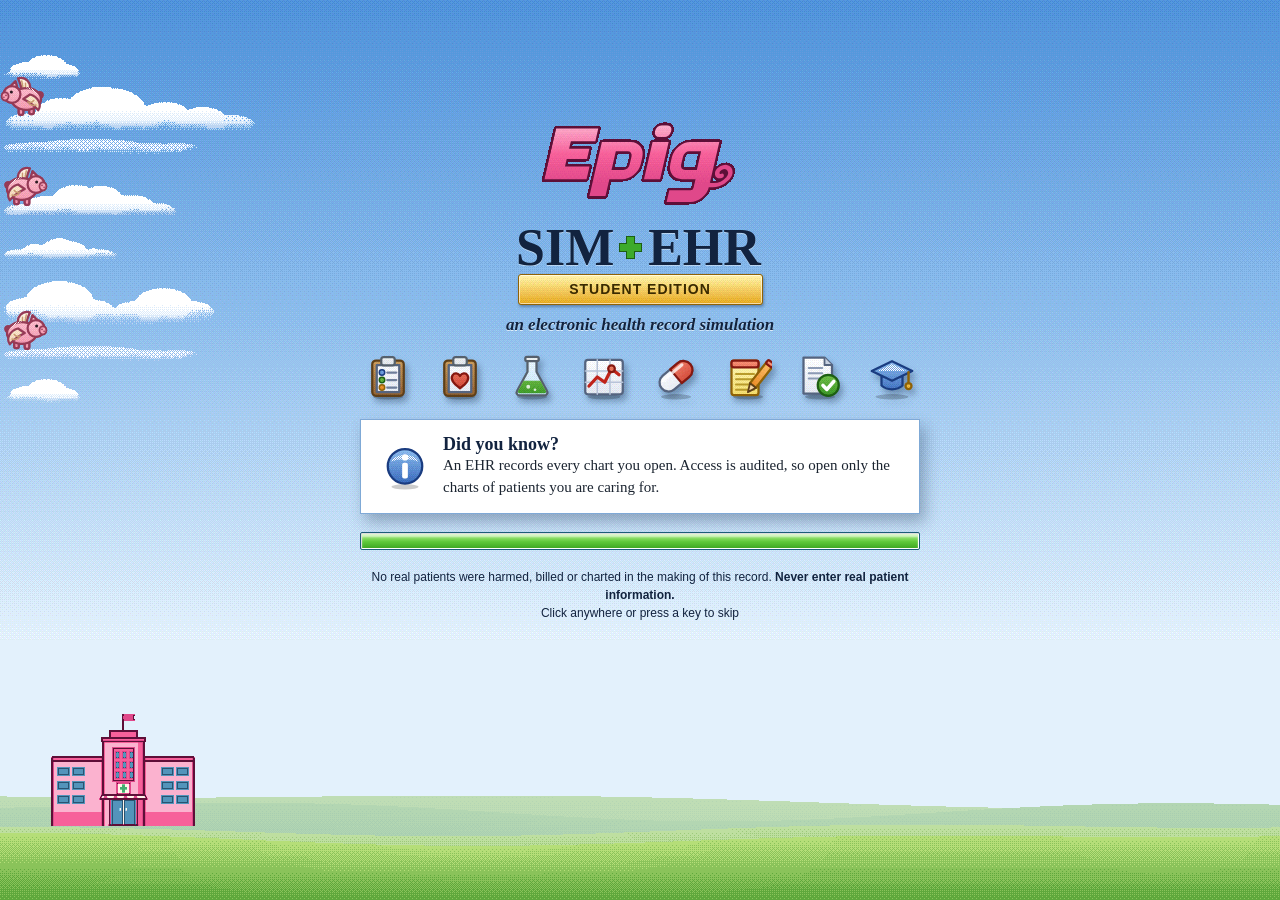
<file: index.html>
<!doctype html>
<html lang="en">
<head>
  <meta charset="utf-8">
  <meta name="viewport" content="width=device-width, initial-scale=1">
  <title>SIM+EHR</title>
  <link rel="icon" type="image/png" href="assets/logo/epig-48.png">
  <link rel="stylesheet" href="css/app.css">
  <link rel="stylesheet" href="css/themes.css">
  <script src="js/theme.js"></script>
</head>
<body>
  <div id="root"></div>
  <div id="modal"></div>
  <div id="toast" role="status" aria-live="polite"></div>
  <div id="splash"></div>
  <div id="pal"></div>
  <button id="pal-back" type="button"></button>
  <noscript>This training sandbox needs JavaScript.</noscript>
  <!-- Plain scripts (no modules, no build) so the sandbox opens straight from the file system. -->
  <script src="js/core.js"></script>
  <script src="js/config.js"></script>
  <script src="js/audio.js"></script>
  <script src="js/catalog.js"></script>
  <script src="js/clinical.js"></script>
  <script src="js/sim.js"></script>
  <script src="js/learning.js"></script>
  <script src="js/seed.js"></script>
  <script src="js/glyphs.js"></script>
  <script src="js/music.js"></script>
  <script src="js/views.js"></script>
  <script src="js/missions.js"></script>
  <script src="js/shift.js"></script>
  <script src="js/speakup.js"></script>
  <script src="js/doctools.js"></script>
  <script src="js/medrec.js"></script>
  <script src="js/cases.js"></script>
  <script src="js/games.js"></script>
  <script src="js/pal.js"></script>
  <script src="js/tour.js"></script>
  <script src="js/cuts.js"></script>
  <script src="js/world.js"></script>
  <script src="js/app.js"></script>
</body>
</html>
</file>
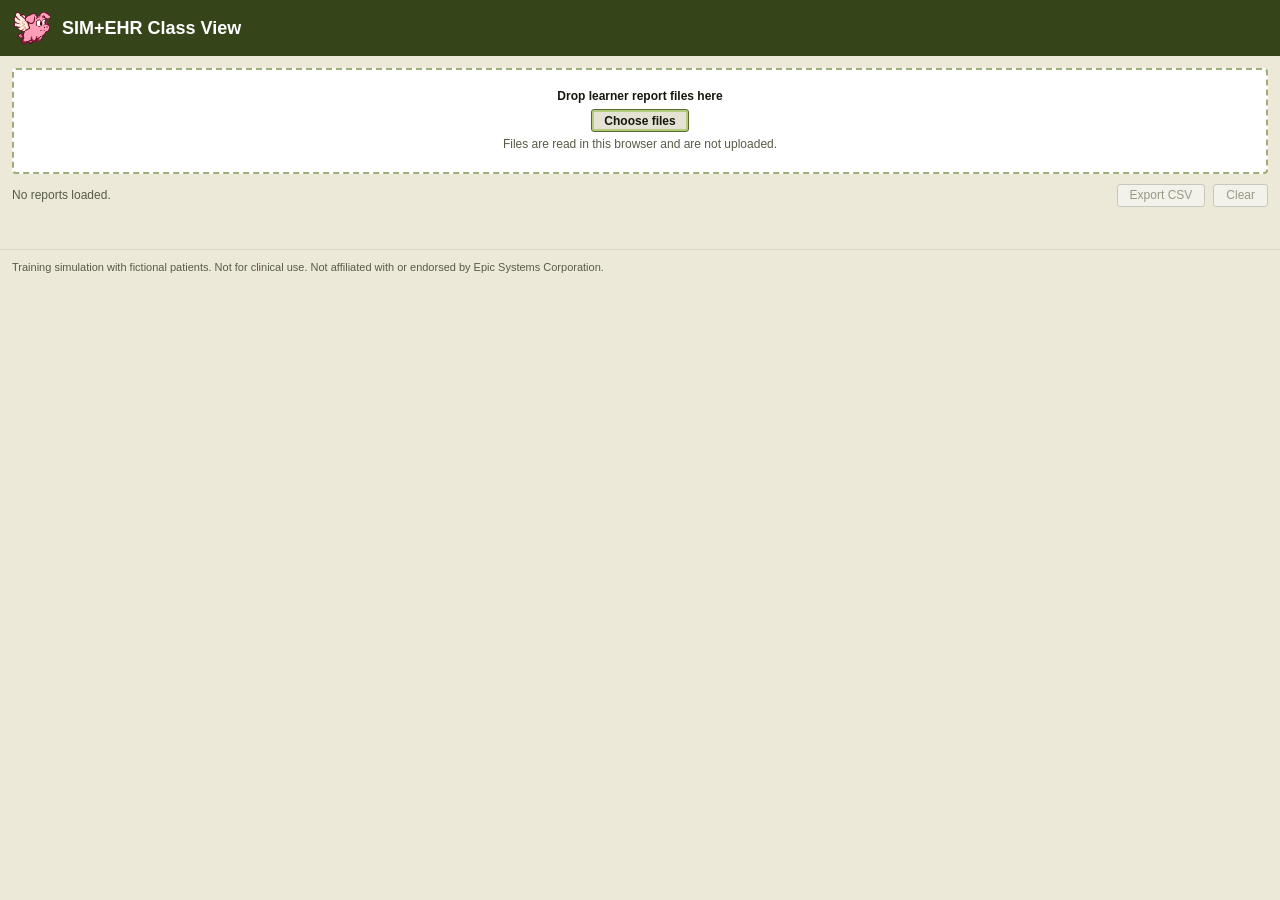
<file: faculty.html>
<!doctype html>
<html lang="en">
<head>
<meta charset="utf-8">
<meta name="viewport" content="width=device-width, initial-scale=1">
<title>SIM+EHR Class View</title>
<link rel="icon" type="image/png" href="assets/logo/epig-48.png">
<style>
/* Palette and type from css/app.css (flat fallbacks of the dithered ramps). */
:root {
  --face: #ECE9D8; --face-hi: #F8F7F0; --work: #FFFFFF; --page: #FBFBF6;
  --ink: #16170F; --muted: #575B46; --line: #ACA899; --line-2: #D8D5C4;
  --olive-0: #EEF2DD; --olive-1: #DCE5C3; --olive-2: #BDCB9B; --olive-3: #9DAF78; --olive-4: #7C9055; --olive-5: #55672D; --olive-6: #36441A;
  --hot: #E5972A; --hot-2: #FFC83C; --sel: #DCE5BF; --link: #0B4DA8; --note: #FFFFE1;
  --red: #A8201A; --red-bg: #FDE8E6; --amber: #7A4F00; --amber-bg: #FFF1CC;
  --green: #17693F; --green-bg: #DFF3E7;
  --ui: Tahoma, "Segoe UI", Verdana, Geneva, sans-serif;
  --title: "Trebuchet MS", Tahoma, Verdana, sans-serif;
  --book: "Palatino Linotype", "Book Antiqua", Palatino, Georgia, serif;
}
* { box-sizing: border-box; }
html, body { margin: 0; }
body { font: 12px/1.45 var(--ui); color: var(--ink); background: var(--face); overflow-x: hidden; }
::selection { background: var(--olive-4); color: #fff; }
:focus-visible { outline: 1px dotted var(--ink); outline-offset: 1px; }
.mast { display: flex; align-items: center; gap: 10px; padding: 8px 12px; background: var(--olive-6); color: #fff; }
.mast img { width: 40px; height: 40px; image-rendering: pixelated; }
.mast h1 { margin: 0; font: 700 18px var(--title); }
main { padding: 12px; max-width: 100%; }
h2 { font: 400 22px var(--book); margin: 0 0 6px; color: var(--olive-6); }
h3 { font: 700 13px var(--ui); color: var(--olive-6); margin: 12px 0 4px; }
.muted { color: var(--muted); }
.drop { background: var(--work); border: 2px dashed var(--olive-3); border-radius: 4px; padding: 14px; text-align: center; }
.drop.over { border-color: var(--hot); background: var(--note); }
.drop p { margin: 4px 0; }
.vh { position: absolute; width: 1px; height: 1px; overflow: hidden; clip: rect(0 0 0 0); white-space: nowrap; }
.btn { display: inline-flex; align-items: center; justify-content: center; min-height: 23px; padding: 2px 12px; border: 1px solid var(--olive-5); border-radius: 3px; cursor: pointer; white-space: nowrap;
  font: 12px var(--ui); color: var(--ink); background: #E4E2D2; }
.btn:hover { box-shadow: inset 0 0 0 2px var(--hot-2), inset 0 -2px 0 2px var(--hot); }
.btn:active { background: #F2F1E8; box-shadow: inset 1px 1px 2px rgba(0, 0, 0, .25); }
.btn.primary { font-weight: 700; box-shadow: inset 0 0 0 2px #B4CB7C; }
.btn.primary:hover { box-shadow: inset 0 0 0 2px var(--hot-2), inset 0 -2px 0 2px var(--hot); }
.btn:disabled { color: #9A9786; border-color: #C9C7BA; background: #F3F2EA; box-shadow: none; cursor: default; }
.tools { display: flex; flex-wrap: wrap; align-items: center; gap: 6px 8px; margin: 10px 0 6px; }
.tools .spacer { flex: 1; }
.msgs { list-style: none; margin: 0 0 8px; padding: 0; }
.msgs li { padding: 3px 8px; margin-bottom: 2px; background: var(--amber-bg); color: var(--amber); border-left: 3px solid var(--amber); }
.msgs li.info { background: var(--olive-0); color: var(--olive-6); border-left-color: var(--olive-4); }
.wrap { overflow: auto; max-height: 70vh; border: 1px solid var(--line); background: var(--work); }
.tbl { width: 100%; border-collapse: collapse; background: var(--work); font-variant-numeric: tabular-nums; }
.tbl th, .tbl td { text-align: left; padding: 4px 8px; border-bottom: 1px solid #ECEADD; vertical-align: top; }
.tbl thead th { position: sticky; top: 0; z-index: 2; white-space: nowrap; font-weight: 400; background: #E9E7D7; border-right: 1px solid var(--line-2); border-bottom: 1px solid #CBC7B8; box-shadow: inset 0 -2px 0 #E0DDCD; padding: 0; }
.tbl thead th button { all: unset; display: block; padding: 4px 8px; cursor: pointer; }
.tbl thead th button:focus-visible { outline: 1px dotted var(--ink); outline-offset: -2px; }
.tbl thead th small { display: block; color: var(--muted); font-size: 11px; }
.tbl thead th[aria-sort="ascending"] button::after { content: " \25B2"; font-size: 9px; }
.tbl thead th[aria-sort="descending"] button::after { content: " \25BC"; font-size: 9px; }
.tbl tbody tr:nth-child(even) { background: #F7FAF0; }
.tbl.rows tbody tr { cursor: pointer; }
.tbl.rows tbody tr:hover { background: #F4F7E8; }
.tbl.rows tbody tr.sel { background: var(--sel); }
.tbl.class td { white-space: nowrap; }
.tbl.class .stick { position: sticky; left: 0; z-index: 1; background: inherit; }
.tbl.class thead th.stick { z-index: 3; }
.tbl.class tbody tr { background: var(--work); }
.tbl.class tbody tr:nth-child(even) { background: #F7FAF0; }
.tbl.class tbody tr:hover { background: #F4F7E8; }
.tbl.class tbody tr.sel { background: var(--sel); }
.tbl.compact th, .tbl.compact td { padding: 3px 7px; }
.tbl.compact thead th { padding: 3px 7px; }
.num { text-align: right; }
.sub { display: block; color: var(--muted); font-size: 11px; }
.flag { display: inline-block; padding: 0 5px; border-radius: 2px; font-size: 11px; line-height: 16px; white-space: nowrap; }
.flag.amber { background: var(--amber-bg); color: var(--amber); border: 1px solid #E2C06A; }
.flag.red { background: var(--red-bg); color: var(--red); border: 1px solid #E7A7A0; }
.flag.green { background: var(--green-bg); color: var(--green); border: 1px solid #9CCFAF; }
.bad { color: var(--red); font-weight: 700; }
.good { color: var(--green); }
#detail { margin-top: 14px; }
.pane { background: var(--work); border: 1px solid var(--line); border-radius: 4px 4px 0 0; padding: 10px 12px; }
.pane > p { margin: 2px 0; }
details.sec { border: 1px solid var(--line-2); border-radius: 3px; margin-top: 8px; background: var(--work); }
details.sec > summary { cursor: pointer; padding: 5px 9px; background: var(--olive-0); color: var(--olive-6); font-weight: 700; }
details.sec > .sec-b { padding: 8px 10px; overflow-x: auto; }
details.item { border-top: 1px dotted var(--line); padding: 4px 0; }
details.item > summary { cursor: pointer; }
.note { border: 1px solid var(--line-2); border-radius: 3px; padding: 6px 8px; margin: 6px 0; }
.note.flagged { border-color: #E7A7A0; }
.note pre, .pre { white-space: pre-wrap; word-break: break-word; font: 12px/1.45 var(--ui); margin: 4px 0; background: var(--face-hi); padding: 6px; }
.fb { background: var(--note); border: 1px solid #E4DFA6; padding: 5px 7px; margin: 4px 0; white-space: pre-wrap; }
.acc { background: var(--red-bg); color: var(--red); border: 1px solid #E7A7A0; padding: 5px 7px; margin: 4px 0; }
.acc ul { margin: 2px 0 0 18px; padding: 0; }
ul.plain { margin: 2px 0 6px 18px; padding: 0; }
dl.kv { display: grid; grid-template-columns: max-content 1fr; gap: 2px 10px; margin: 4px 0; }
dl.kv dt { color: var(--muted); } dl.kv dd { margin: 0; overflow-wrap: anywhere; }
footer { padding: 10px 12px 16px; color: var(--muted); font-size: 11px; border-top: 1px solid var(--line-2); margin-top: 16px; }
@media (max-width: 560px) {
  .mast h1 { font-size: 16px; }
  dl.kv { grid-template-columns: 1fr; } dl.kv dd { margin-bottom: 4px; }
}
@media print {
  .drop, .tools, .msgs { display: none; }
  .wrap { max-height: none; overflow: visible; }
}
</style>
</head>
<body>
<header class="mast"><img src="assets/logo/epig-48.png" alt="" width="40" height="40"><h1>SIM+EHR Class View</h1></header>
<main>
  <section class="drop" id="drop">
    <p><b>Drop learner report files here</b></p>
    <p><button type="button" class="btn primary" id="pickBtn">Choose files</button>
      <input type="file" id="pick" class="vh" multiple accept=".json,application/json" tabindex="-1" aria-hidden="true"></p>
    <p class="muted">Files are read in this browser and are not uploaded.</p>
  </section>
  <div class="tools">
    <span id="count" class="muted" aria-live="polite">No reports loaded.</span>
    <span class="spacer"></span>
    <button type="button" class="btn" id="csvBtn" disabled>Export CSV</button>
    <button type="button" class="btn" id="clearBtn" disabled>Clear</button>
  </div>
  <ul class="msgs" id="msgs" aria-live="polite"></ul>
  <div class="wrap" id="wrap" hidden><table class="tbl rows class" id="tbl"></table></div>
  <section id="detail" aria-live="polite"></section>
</main>
<footer>Training simulation with fictional patients. Not for clinical use. Not affiliated with or endorsed by Epic Systems Corporation.</footer>

<script id="faculty-core">
/* Pure functions: no DOM. tests/faculty-test.js extracts and runs this block in Node. */
var FV = (function () {
  'use strict';
  var EPAS = ['EPA 3', 'EPA 4', 'EPA 5', 'EPA 8', 'EPA 10', 'EPA 13'];
  var arr = function (x) { return Array.isArray(x) ? x : []; };
  var isObj = function (x) { return x !== null && typeof x === 'object' && !Array.isArray(x); };

  function esc(s) {
    return String(s == null ? '' : s).replace(/[&<>"']/g, function (c) { return { '&': '&amp;', '<': '&lt;', '>': '&gt;', '"': '&quot;', "'": '&#39;' }[c]; });
  }

  /* Report checksum. MUST MATCH the checksum in js/app.js exactly: delete `checksum`, JSON.stringify with no
     spacing, FNV-1a 32-bit over UTF-16 code units, 8 lowercase hex digits. */
  function fnv1a(str) {
    var h = 2166136261;
    for (var i = 0; i < str.length; i++) { h ^= str.charCodeAt(i); h = Math.imul(h, 16777619); }
    return (h >>> 0).toString(16).padStart(8, '0');
  }
  function checksum(report) {
    var o = Object.assign({}, report);
    delete o.checksum;
    return fnv1a(JSON.stringify(o));
  }

  /** null when the object looks like a learner report, otherwise a short reason. */
  function whyNotReport(r) {
    if (!isObj(r)) return 'not a learner report (no top-level object)';
    if (r.format != null && !/^sim-ehr-report\//.test(String(r.format))) return 'unknown report format "' + String(r.format).slice(0, 40) + '"';
    if (!isObj(r.learner) || typeof r.learner.name !== 'string' || !r.learner.name.trim()) return 'not a learner report (no learner name)';
    if (!Array.isArray(r.objectives) && !/SIM\+EHR/.test(String(r.title || ''))) return 'not a SIM+EHR learner report';
    return null;
  }

  /** "7 of 10" -> [7, 10] */
  function parseScore(s) {
    var m = /^\s*(\d+)\s*of\s*(\d+)/.exec(String(s == null ? '' : s));
    return m ? [Number(m[1]), Number(m[2])] : null;
  }
  var time = function (iso) { var t = Date.parse(iso); return isNaN(t) ? 0 : t; };

  function summarize(r) {
    var learner = r.learner || {};
    var epa = {};
    EPAS.forEach(function (k) { epa[k] = null; });
    arr(r.objectives).forEach(function (o) {
      if (!isObj(o) || !(o.epa in epa)) return;
      var e = epa[o.epa] || (epa[o.epa] = { tasksDone: 0, tasks: 0, quizCorrect: 0, quiz: 0 });
      arr(o.tasks).forEach(function (t) { e.tasks++; if (t && t.completedAt) e.tasksDone++; });
      arr(o.knowledgeCheck).forEach(function (q) { e.quiz++; if (q && q.correct === true) e.quizCorrect++; });
    });

    var exam = null, pc = r.proficiencyCheck;
    if (isObj(pc)) {
      var atts = arr(pc.attempts), best = null, last = null;
      atts.forEach(function (a) {
        var sc = a && parseScore(a.score);
        if (sc && (!best || sc[0] / (sc[1] || 1) > best[0] / (best[1] || 1))) best = sc;
        if (a && a.at && (!last || time(a.at) > time(last))) last = a.at;
      });
      exam = { passed: !!pc.passed, best: best ? best[0] + ' of ' + best[1] : null, bestRatio: best ? best[0] / (best[1] || 1) : -1,
        attempts: atts.length, date: pc.passedAt || last || null };
    }

    var shifts = arr(r.shifts), shiftsPassed = shifts.filter(function (s) {
      if (!isObj(s)) return false;
      var g = arr(s.history).map(function (h) { return h && h.grade; });
      if (s.lastReport) g.push(s.lastReport.grade);
      return g.some(function (x) { return x === 'Pass' || x === 'Honors'; });
    }).length;

    var cases = arr(r.cases), casesGood = cases.filter(function (c) {
      if (!isObj(c)) return false;
      return arr(c.history).some(function (h) { return h && h.outcome === 'well'; }) || !!(c.lastPlay && c.lastPlay.outcome === 'Did well');
    }).length;

    var sr = isObj(r.safetyRecord) ? r.safetyRecord : null, pr = sr && isObj(sr.practice) ? sr.practice : {};
    var both = function (k) { return sr ? arr(sr[k]).length + arr(pr[k]).length : 0; };
    var safety = sr || Array.isArray(r.safetyReports) ? { harm: both('harmEvents'), rescued: both('rescues'), near: both('nearMisses'), reports: Array.isArray(r.safetyReports) ? r.safetyReports.length : null } : null;

    var ready = null;
    if (isObj(r.survey)) ready = r.survey.readyForEpic == null ? null : Number(r.survey.readyForEpic);
    else if (r.survey === 'skipped') ready = 'skipped';

    var integrity = !('checksum' in r) ? null : checksum(r) === r.checksum ? 'ok' : 'edited';

    return {
      key: String(learner.name || '').trim().toLowerCase() + '|' + String(learner.role || '').trim().toLowerCase(),
      name: String(learner.name || ''), role: String(learner.role || ''), exportedAt: r.exportedAt || null,
      epa: epa, exam: exam, shiftsPassed: shiftsPassed, shiftsTotal: shifts.length, casesGood: casesGood, casesTotal: cases.length,
      safety: safety, ready: ready, integrity: integrity, format: r.format || null, appVersion: r.appVersion || null,
    };
  }

  /** Adds an entry {report, summary, file} to rows. Same learner name and role keeps the newer export. */
  function merge(rows, entry) {
    var i = -1;
    rows.forEach(function (x, j) { if (x.summary.key === entry.summary.key) i = j; });
    if (i < 0) return { rows: rows.concat([entry]), note: null };
    var old = rows[i];
    if (time(entry.summary.exportedAt) < time(old.summary.exportedAt)) return { rows: rows, note: entry.file + ': an older export of ' + entry.summary.name + ' than the one loaded; kept the newer one.' };
    var next = rows.slice(); next[i] = entry;
    return { rows: next, note: entry.file + ': replaced the earlier export of ' + entry.summary.name + '.' };
  }

  var frac = function (a, b) { return b ? a / b : -1; };
  var COLS = [
    { id: 'name', label: 'Learner', sort: function (s) { return s.name.toLowerCase(); } },
    { id: 'role', label: 'Role', sort: function (s) { return s.role.toLowerCase(); } },
    { id: 'date', label: 'Report date', sort: function (s) { return time(s.exportedAt); } },
  ].concat(EPAS.map(function (k) {
    return { id: k, label: k, sub: 'tasks · quiz', sort: function (s) { var e = s.epa[k]; return e ? frac(e.tasksDone, e.tasks) * 1000 + frac(e.quizCorrect, e.quiz) : -2000; } };
  })).concat([
    { id: 'exam', label: 'Proficiency', sort: function (s) { return s.exam ? (s.exam.passed ? 10 : 0) + s.exam.bestRatio : -10; } },
    { id: 'shifts', label: 'Shifts', sub: 'passed', sort: function (s) { return s.shiftsPassed; } },
    { id: 'cases', label: 'Cases', sub: 'good ending', sort: function (s) { return s.casesGood; } },
    { id: 'harm', label: 'Harm', sort: function (s) { return s.safety ? s.safety.harm : -1; } },
    { id: 'rescued', label: 'Rescued', sort: function (s) { return s.safety ? s.safety.rescued : -1; } },
    { id: 'near', label: 'Near misses', sort: function (s) { return s.safety ? s.safety.near : -1; } },
    { id: 'reports', label: 'Reports filed', sort: function (s) { return s.safety && s.safety.reports != null ? s.safety.reports : -1; } },
    { id: 'ready', label: 'Readiness', sub: '1–5', sort: function (s) { return typeof s.ready === 'number' ? s.ready : -1; } },
  ]);

  function sortRows(rows, colId, dir) {
    var col = COLS.filter(function (c) { return c.id === colId; })[0] || COLS[0], d = dir < 0 ? -1 : 1;
    return rows.map(function (x, i) { return [x, i]; }).sort(function (a, b) {
      var va = col.sort(a[0].summary), vb = col.sort(b[0].summary);
      return (va < vb ? -1 : va > vb ? 1 : 0) * d || a[1] - b[1];
    }).map(function (p) { return p[0]; });
  }

  /** One CSV cell. Text that a spreadsheet would read as a formula gets a leading apostrophe. */
  function csvCell(v) {
    if (v == null) return '';
    var s = String(v);
    if (typeof v === 'string' && /^[=+\-@\t\r]/.test(s)) s = "'" + s;
    return /[",\r\n]/.test(s) ? '"' + s.replace(/"/g, '""') + '"' : s;
  }
  function csvRow(cells) { return cells.map(csvCell).join(','); }

  function toCsv(summaries) {
    var head = ['Learner', 'Role', 'Report date'];
    EPAS.forEach(function (k) { head.push(k + ' tasks done', k + ' tasks total', k + ' quiz correct', k + ' quiz total'); });
    head.push('Proficiency passed', 'Proficiency best score', 'Proficiency attempts', 'Proficiency date', 'Shifts passed', 'Cases good ending',
      'Harm events', 'Rescued', 'Near misses', 'Safety reports filed', 'Readiness 1-5', 'Edited after export');
    var lines = [csvRow(head)];
    summaries.forEach(function (s) {
      var c = [s.name, s.role, s.exportedAt || ''];
      EPAS.forEach(function (k) { var e = s.epa[k]; c.push(e ? e.tasksDone : '', e ? e.tasks : '', e ? e.quizCorrect : '', e ? e.quiz : ''); });
      var x = s.exam, f = s.safety;
      c.push(x ? (x.passed ? 'yes' : 'no') : '', x && x.best ? x.best : '', x ? x.attempts : '', x && x.date ? x.date : '', s.shiftsPassed, s.casesGood,
        f ? f.harm : '', f ? f.rescued : '', f ? f.near : '', f && f.reports != null ? f.reports : '', s.ready == null ? '' : s.ready,
        s.integrity === 'edited' ? 'yes' : s.integrity === 'ok' ? 'no' : '');
      lines.push(csvRow(c));
    });
    return lines.join('\r\n') + '\r\n';
  }

  /* ---------- HTML (all values escaped) ---------- */
  var pad = function (n) { return String(n).padStart(2, '0'); };
  function fmtDate(iso, withTime) {
    var t = Date.parse(iso);
    if (iso == null || iso === '') return '';
    if (isNaN(t)) return String(iso);
    var d = new Date(t), s = d.getFullYear() + '-' + pad(d.getMonth() + 1) + '-' + pad(d.getDate());
    return withTime ? s + ' ' + pad(d.getHours()) + ':' + pad(d.getMinutes()) : s;
  }
  var yn = function (b) { return b === true ? 'Yes' : b === false ? 'No' : ''; };
  var flag = function (text, cls) { return '<span class="flag ' + cls + '">' + esc(text) + '</span>'; };

  /** Escaped rendering of a value whose shape is not fixed. */
  function any(v) {
    if (v == null || v === '') return '';
    if (typeof v === 'boolean') return yn(v);
    if (typeof v !== 'object') return esc(v);
    if (Array.isArray(v)) return v.length ? '<ul class="plain">' + v.map(function (x) { return '<li>' + any(x) + '</li>'; }).join('') + '</ul>' : '';
    var keys = Object.keys(v).filter(function (k) { return v[k] != null && v[k] !== ''; });
    return keys.length ? '<dl class="kv">' + keys.map(function (k) { return '<dt>' + esc(k) + '</dt><dd>' + any(v[k]) + '</dd>'; }).join('') + '</dl>' : '';
  }
  function list(items) {
    items = arr(items).filter(function (x) { return x != null && x !== ''; });
    return items.length ? '<ul class="plain">' + items.map(function (x) { return '<li>' + (typeof x === 'object' ? any(x) : esc(x)) + '</li>'; }).join('') + '</ul>' : '';
  }
  /** cells: strings are escaped; {html} is trusted markup built here. */
  function table(head, rows) {
    if (!rows.length) return '';
    var cell = function (c) { return c && typeof c === 'object' && 'html' in c ? c.html : esc(c); };
    return '<table class="tbl compact"><thead><tr>' + head.map(function (h) { return '<th>' + esc(h) + '</th>'; }).join('') + '</tr></thead><tbody>'
      + rows.map(function (r) { return '<tr>' + r.map(function (c) { return '<td>' + cell(c) + '</td>'; }).join('') + '</tr>'; }).join('') + '</tbody></table>';
  }
  function sec(title, inner, open) {
    return inner ? '<details class="sec"' + (open ? ' open' : '') + '><summary>' + esc(title) + '</summary><div class="sec-b">' + inner + '</div></details>' : '';
  }
  var h3 = function (t, inner) { return inner ? '<h3>' + esc(t) + '</h3>' + inner : ''; };
  var n = function (x) { return arr(x).length; };

  function objectivesHtml(r) {
    return arr(r.objectives).map(function (o) {
      if (!isObj(o)) return '';
      var tasks = arr(o.tasks), qs = arr(o.knowledgeCheck);
      var td = tasks.filter(function (t) { return t && t.completedAt; }).length, qc = qs.filter(function (q) { return q && q.correct === true; }).length;
      var body = (o.objective ? '<p>' + esc(o.objective) + '</p>' : '') + (o.scope ? '<p class="muted">' + esc(o.scope) + '</p>' : '')
        + h3('Tasks', table(['Task', 'Done'], tasks.map(function (t) { t = t || {}; return [t.task, t.completedAt ? { html: '<span class="good">' + esc(fmtDate(t.completedAt, true)) + '</span>' } : { html: '<span class="muted">Not yet</span>' }]; })))
        + h3('Knowledge check', table(['Question', 'Answer', 'Correct'], qs.map(function (q) { q = q || {}; return [q.question, q.answered == null ? { html: '<span class="muted">Not answered</span>' } : q.answered, q.correct == null ? '' : { html: q.correct ? '<span class="good">Yes</span>' : '<span class="bad">No</span>' }]; })))
        + h3('Also evidence', any(o.alsoEvidence));
      return '<details class="item"><summary><b>' + esc(o.epa) + '</b> ' + esc(o.epaTitle || '') + ' <span class="muted">· tasks ' + td + '/' + tasks.length + ' · quiz ' + qc + '/' + qs.length + '</span></summary>' + body + '</details>';
    }).join('');
  }
  function notesHtml(ev) {
    return arr(ev && ev.notes).map(function (x) {
      x = x || {};
      var acc = isObj(x.accuracy) ? x.accuracy : null, wrong = acc ? arr(acc.wrong) : [];
      return '<div class="note' + (wrong.length ? ' flagged' : '') + '"><b>' + esc(x.type || 'Note') + '</b> · ' + esc(x.patient || '') + ' · ' + esc(fmtDate(x.time, true)) + ' · ' + esc(x.status || '')
        + (x.cosignedBy ? ' · cosigned by ' + esc(x.cosignedBy) : '') + (x.startedIn ? ' <span class="muted">(' + esc(x.startedIn) + ')</span>' : '')
        + (wrong.length ? ' ' + flag(wrong.length + ' not matching the chart', 'red') : acc ? ' ' + flag(acc.checked + ' checked, all match', 'green') : '')
        + (wrong.length ? '<div class="acc"><b>Does not match the chart</b>' + (acc.checked != null ? ' <span>(' + esc(acc.checked) + ' checked)</span>' : '') + list(wrong) + '</div>' : '')
        + (x.attendingFeedback ? '<div class="fb"><b>Attending feedback</b>\n' + esc(x.attendingFeedback) + '</div>' : '')
        + (x.text ? '<details class="item"><summary>Note text</summary><pre>' + esc(x.text) + '</pre></details>' : '') + '</div>';
    }).join('');
  }
  function ordersHtml(ev) {
    return table(['Time', 'Patient', 'Order', 'Details', 'Status', 'Advisories overridden', 'Signed / declined by', 'Feedback'], arr(ev && ev.orders).map(function (o) {
      o = o || {};
      return [fmtDate(o.time, true), o.patient, o.order, o.details, o.status, { html: list(o.advisoriesOverridden) }, o.signedBy || (o.declinedBy ? 'Declined: ' + o.declinedBy : ''),
        o.attendingFeedback ? { html: '<div class="fb">' + esc(o.attendingFeedback) + '</div>' } : ''];
    }));
  }
  function examHtml(pc) {
    if (!isObj(pc)) return '';
    return '<p>' + (pc.passed ? flag('Passed', 'green') + ' ' + esc(fmtDate(pc.passedAt, true)) : flag('Not passed', 'amber')) + (pc.passMark ? ' <span class="muted">· pass mark ' + esc(pc.passMark) + '</span>' : '') + '</p>'
      + table(['Attempt', 'Score', 'Passed', 'Time ran out'], arr(pc.attempts).map(function (a) { a = a || {}; return [fmtDate(a.at, true), a.score, yn(a.passed), yn(a.timeRanOut)]; }));
  }
  function shiftsHtml(r) {
    return arr(r.shifts).filter(function (s) { return isObj(s) && (s.plays || s.lastReport); }).map(function (s) {
      var l = s.lastReport;
      return '<details class="item"><summary><b>' + esc(s.shift) + '</b> <span class="muted">· best ' + esc(s.bestPercent) + '% · ' + esc(s.plays) + ' play' + (s.plays === 1 ? '' : 's') + '</span></summary>'
        + table(['Played', 'Score', 'Percent', 'Grade', 'Harm', 'Near misses', 'Ended early'], arr(s.history).map(function (h) { h = h || {}; return [fmtDate(h.at, true), h.score != null ? h.score + ' of ' + h.total : '', h.percent != null ? h.percent + '%' : '', h.grade, h.harm, h.nearMisses, yn(h.endedEarly)]; }))
        + (l ? '<h3>Last report</h3><p>' + esc(fmtDate(l.at, true)) + ' · ' + esc(l.score) + ' · <b>' + esc(l.grade) + '</b>' + (l.endedEarly ? ' · ended early' : '') + '</p>'
          + h3('Caught', list(l.caught)) + h3('Missed', list(l.missed)) + h3('Not reachable', list(l.notReachable)) + h3('Patients', list(l.patients))
          + h3('Harm', any(l.harmEvents)) + h3('Near misses', any(l.nearMisses)) + h3('Unsafe orders', any(l.unsafeOrders)) : '')
        + '</details>';
    }).join('');
  }
  function casesHtml(r) {
    return arr(r.cases).filter(function (c) { return isObj(c) && (c.plays || c.lastPlay); }).map(function (c) {
      var l = c.lastPlay;
      return '<details class="item"><summary><b>' + esc(c.case) + '</b> <span class="muted">· best ' + esc(c.bestStars) + ' of 3 stars · ' + esc(c.plays) + ' play' + (c.plays === 1 ? '' : 's') + '</span></summary>'
        + table(['Played', 'Stars', 'Outcome', 'Percent', 'Path'], arr(c.history).map(function (h) { h = h || {}; return [fmtDate(h.at, true), h.stars, h.outcome, h.percent != null ? h.percent + '%' : '', arr(h.path).join(' → ')]; }))
        + (l ? '<h3>Last play</h3><p>' + esc(fmtDate(l.at, true)) + ' · <b>' + esc(l.outcome) + '</b>' + (l.ending ? ' · ' + esc(l.ending) : '') + ' · ' + esc(l.score) + '</p>'
          + h3('Decisions', list(l.decisions)) + h3('Loose ends tied', list(l.looseEndsTied)) + h3('Loose ends left', list(l.looseEndsLeft)) + h3('Learning issues', any(l.learningIssues)) : '')
        + '</details>';
    }).join('');
  }
  function missionsHtml(r) {
    return table(['Mission', 'Patient', 'Level', 'Best stars', 'Plays', 'Missed last play'], arr(r.missions).filter(function (m) { return m && m.plays; }).map(function (m) {
      return [m.mission, m.patient, m.difficulty, m.bestStars, m.plays, { html: list(arr(m.missedLastPlay).map(function (x) { return x && x.text; })) }];
    }));
  }
  function safetyHtml(sr) {
    if (!isObj(sr)) return '';
    var part = function (p) {
      p = p || {};
      return h3('Harm events', table(['Time', 'Patient', 'Order', 'What', 'Outcome', 'During'], arr(p.harmEvents).map(function (e) { e = e || {}; return [fmtDate(e.at, true), e.patient, e.order, e.what, e.outcome, [e.during, e.duringShift].filter(Boolean).join(' · ')]; })))
        + h3('Rescues', table(['Time', 'Rescued', 'Patient', 'Order', 'What'], arr(p.rescues).map(function (e) { e = e || {}; return [fmtDate(e.at, true), fmtDate(e.rescuedAt, true), e.patient, e.order, e.what]; })))
        + h3('Near misses', table(['Time', 'Patient', 'Order', 'What', 'Stopped by', 'During'], arr(p.nearMisses).map(function (e) { e = e || {}; return [fmtDate(e.at, true), e.patient, e.order, e.what, e.stoppedBy, e.during]; })));
    };
    var practice = part(sr.practice);
    var status = (sr.currentlySuspended ? flag('Currently suspended', 'red') + ' ' : '') + (sr.debriefOwed ? flag('Debrief owed', 'amber') : '');
    return (status ? '<p>' + status + '</p>' : '') + '<h3>Assessed</h3>' + (part(sr) || '<p class="muted">None.</p>')
      + (practice ? '<h3>Practice</h3>' + practice : '')
      + h3('Debriefs completed', table(['Time', 'Wrong answers before finishing'], arr(sr.debriefsCompleted).map(function (d) { d = d || {}; return [fmtDate(d.at, true), d.wrongAnswersBeforeFinishing]; })))
      + h3('Suspensions', table(['Time', 'After', 'Lifted', 'Remediation attempts'], arr(sr.suspensions).map(function (x) { x = x || {}; return [fmtDate(x.at, true), x.after, fmtDate(x.liftedAt, true), x.remediationAttempts]; })));
  }
  function safetyReportsHtml(list_) {
    return table(['Time', 'Patient', 'Order', 'Kind', 'Reached the right person', 'Factors match', 'Factors', 'Change proposed'], arr(list_).map(function (x) {
      x = x || {};
      return [fmtDate(x.at, true), x.patient, x.order, x.kind === 'nearmiss' ? 'Near miss' : x.kind === 'harm' ? 'Harm' : x.kind, yn(x.reachedRight), yn(x.factorMatch), arr(x.factors).join(', '), x.change];
    }));
  }
  function handoffsHtml(list_) {
    return table(['Shift', 'Time', 'Planted problem found', 'Wrong questions', 'Read-back'], arr(list_).map(function (x) {
      x = x || {};
      return [x.shift, fmtDate(x.at, true), x.plantedFound == null ? '' : { html: x.plantedFound ? '<span class="good">Yes</span>' : '<span class="bad">No</span>' }, x.wrongQuestions, x.readBack ? { html: '<div class="pre">' + esc(x.readBack) + '</div>' } : ''];
    }));
  }
  function escalationsHtml(list_) {
    return table(['Time', 'Patient', 'S', 'B', 'A', 'R', 'Cites a value', 'Has a request'], arr(list_).map(function (x) {
      x = x || {};
      return [fmtDate(x.at, true), x.patient, x.s, x.b, x.a, x.r, yn(x.citesValue), yn(x.hasRequest)];
    }));
  }
  function medRecHtml(list_) {
    return arr(list_).map(function (x) {
      x = x || {};
      var missed = arr(x.missed);
      return '<div class="note' + (missed.length ? ' flagged' : '') + '"><b>' + esc(x.kind === 'admit' ? 'Admission' : x.kind === 'discharge' ? 'Discharge' : x.kind || 'Med rec') + '</b> · ' + esc(x.patient || '') + ' · ' + esc(fmtDate(x.at, true))
        + table(['Medication', 'Decision', 'Reason'], arr(x.decisions).map(function (d) { d = d || {}; return [d.med, d.choice, d.reason]; }))
        + (missed.length ? '<div class="acc"><b>Missed</b>' + list(missed) + '</div>' : '') + '</div>';
    }).join('');
  }
  function rxHtml(list_) {
    return table(['Time', 'Patient', 'Drug', 'Dose', 'Route', 'Frequency', 'Quantity', 'Refills', 'Sig', 'Complete'], arr(list_).map(function (x) {
      x = x || {};
      return [fmtDate(x.at, true), x.patient, x.drug, x.dose, x.route, x.freq, x.quantity, x.refills, x.sig, x.complete == null ? '' : { html: x.complete ? '<span class="good">Yes</span>' : '<span class="bad">No</span>' }];
    }));
  }
  function surveyHtml(s) {
    if (s === 'skipped') return '<p class="muted">Skipped.</p>';
    if (!isObj(s)) return '';
    return '<dl class="kv"><dt>Answered</dt><dd>' + esc(fmtDate(s.at, true)) + '</dd><dt>Ready for a real record (1–5)</dt><dd>' + esc(s.readyForEpic == null ? '–' : s.readyForEpic) + '</dd>'
      + '<dt>Hardest</dt><dd>' + esc(s.hardest || '–') + '</dd><dt>Would change</dt><dd>' + esc(s.change || '–') + '</dd></dl>';
  }
  function gamesHtml(r) {
    return table(['Game', 'Plays', 'Best', 'Perfect rounds'], arr(r.miniGames).filter(function (g) { return g && g.plays; }).map(function (g) { return [g.game, g.plays, g.bestPercent + '%', g.perfectRounds]; }));
  }
  function logHtml(r) {
    return table(['Time', 'Patient', 'Action'], arr(r.activityLog).map(function (a) { a = a || {}; return [fmtDate(a.time, true), a.patient || '', a.action]; }));
  }

  function detailHtml(r, s) {
    var ev = isObj(r.evidence) ? r.evidence : {}, g = isObj(r.game) ? r.game : null, cr = isObj(r.contentReviewed) ? r.contentReviewed : null;
    var head = '<div class="pane"><h2>' + esc(s.name) + '</h2><p>' + esc(s.role) + (s.exportedAt ? ' · exported ' + esc(fmtDate(s.exportedAt, true)) : '')
      + (s.integrity === 'edited' ? ' ' + flag('Edited after export', 'amber') : '') + '</p>'
      + (g ? '<p class="muted">' + [g.rank, g.level != null ? 'level ' + g.level : '', g.xp != null ? g.xp + ' XP' : ''].filter(Boolean).map(esc).join(' · ')
        + (arr(g.badges).length ? ' · badges: ' + esc(arr(g.badges).join(', ')) : '') + '</p>' : '')
      + (s.appVersion || s.format || cr ? '<p class="muted">' + [s.appVersion ? 'App ' + s.appVersion : '', s.format || '', cr ? 'content reviewed ' + cr.reviewed + ' of ' + cr.total : ''].filter(Boolean).map(esc).join(' · ') + '</p>' : '')
      + '</div>';
    var notes = arr(ev.notes), flagged = notes.filter(function (x) { return x && x.accuracy && arr(x.accuracy.wrong).length; }).length;
    return head
      + sec('Objectives', objectivesHtml(r), true)
      + sec('Other EPAs this work shows', arr(r.secondaryEpas).filter(function (x) { return x && arr(x.evidence).length; }).map(function (x) { return '<p><b>' + esc(x.epa) + '</b> ' + esc(x.title || '') + '</p><ul>' + arr(x.evidence).map(function (t) { return '<li>' + esc(t) + '</li>'; }).join('') + '</ul>'; }).join(''))
      + sec('Notes (' + notes.length + (flagged ? ', ' + flagged + ' with chart mismatches' : '') + ')', notesHtml(ev))
      + sec('Orders (' + n(ev.orders) + ')', ordersHtml(ev))
      + sec('Proficiency check', examHtml(r.proficiencyCheck))
      + sec('Shifts', shiftsHtml(r))
      + sec('Cases', casesHtml(r))
      + sec('Missions', missionsHtml(r))
      + sec('Safety record', safetyHtml(r.safetyRecord))
      + sec('Safety reports (' + n(r.safetyReports) + ')', safetyReportsHtml(r.safetyReports))
      + sec('Handoffs received (' + n(r.handoffsReceived) + ')', handoffsHtml(r.handoffsReceived))
      + sec('Escalations (' + n(r.escalations) + ')', escalationsHtml(r.escalations))
      + sec('Medication reconciliation (' + n(r.medRec) + ')', medRecHtml(r.medRec))
      + sec('Prescriptions (' + n(r.prescriptions) + ')', rxHtml(r.prescriptions))
      + sec('Mini-games', gamesHtml(r))
      + sec('Survey', surveyHtml(r.survey))
      + sec('Activity log (' + n(r.activityLog) + ')', logHtml(r));
  }

  /** The class table's cell for one column. */
  function cellHtml(s, colId) {
    var e, x, f;
    switch (colId) {
      case 'name': return '<b>' + esc(s.name) + '</b>' + (s.integrity === 'edited' ? ' ' + flag('Edited after export', 'amber') : '');
      case 'role': return esc(s.role);
      case 'date': return esc(fmtDate(s.exportedAt));
      case 'exam':
        x = s.exam; if (!x) return '';
        return (x.passed ? '<span class="good">Passed</span>' : x.attempts ? 'Not passed' : '<span class="muted">Not taken</span>') + (x.best ? ' · ' + esc(x.best) : '')
          + (x.attempts ? '<span class="sub">' + x.attempts + ' attempt' + (x.attempts === 1 ? '' : 's') + (x.date ? ' · ' + esc(fmtDate(x.date)) : '') + '</span>' : '');
      case 'shifts': return '<span class="num">' + s.shiftsPassed + '</span>';
      case 'cases': return '<span class="num">' + s.casesGood + '</span>';
      case 'harm': f = s.safety; return f ? (f.harm ? '<span class="bad">' + f.harm + '</span>' : '0') : '';
      case 'rescued': f = s.safety; return f ? String(f.rescued) : '';
      case 'near': f = s.safety; return f ? String(f.near) : '';
      case 'reports': f = s.safety; return f && f.reports != null ? String(f.reports) : '';
      case 'ready': return s.ready == null ? '' : s.ready === 'skipped' ? '<span class="muted">Skipped</span>' : esc(s.ready);
      default:
        e = s.epa[colId];
        return e ? e.tasksDone + '/' + e.tasks + ' · ' + e.quizCorrect + '/' + e.quiz : '';
    }
  }

  return { EPAS: EPAS, COLS: COLS, esc: esc, fnv1a: fnv1a, checksum: checksum, whyNotReport: whyNotReport, parseScore: parseScore, summarize: summarize, merge: merge,
    sortRows: sortRows, csvCell: csvCell, toCsv: toCsv, detailHtml: detailHtml, cellHtml: cellHtml, fmtDate: fmtDate };
})();
if (typeof module !== 'undefined' && module.exports) module.exports = FV;
</script>

<script>
(function () {
  'use strict';
  var $ = function (id) { return document.getElementById(id); };
  var state = { rows: [], sort: 'name', dir: 1, open: null, msgs: [] };

  function render() {
    var rows = FV.sortRows(state.rows, state.sort, state.dir), have = rows.length;
    $('count').textContent = have ? have + ' learner' + (have === 1 ? '' : 's') : 'No reports loaded.';
    $('csvBtn').disabled = !have; $('clearBtn').disabled = !have && !state.msgs.length;
    $('msgs').innerHTML = state.msgs.map(function (m) { return '<li class="' + (m.info ? 'info' : '') + '">' + FV.esc(m.text) + '</li>'; }).join('');
    $('wrap').hidden = !have;
    if (!have) { $('tbl').innerHTML = ''; $('detail').innerHTML = ''; return; }
    var head = '<thead><tr>' + FV.COLS.map(function (c, i) {
      var sort = c.id === state.sort ? (state.dir > 0 ? 'ascending' : 'descending') : 'none';
      return '<th scope="col"' + (i === 0 ? ' class="stick"' : '') + ' aria-sort="' + sort + '"><button type="button" data-sort="' + FV.esc(c.id) + '">' + FV.esc(c.label) + (c.sub ? '<small>' + FV.esc(c.sub) + '</small>' : '') + '</button></th>';
    }).join('') + '</tr></thead>';
    var body = '<tbody>' + rows.map(function (x) {
      var k = x.summary.key;
      return '<tr tabindex="0" data-key="' + FV.esc(k) + '"' + (k === state.open ? ' class="sel" aria-selected="true"' : '') + '>'
        + FV.COLS.map(function (c, i) { return (i === 0 ? '<th scope="row" class="stick">' : '<td>') + FV.cellHtml(x.summary, c.id) + (i === 0 ? '</th>' : '</td>'); }).join('') + '</tr>';
    }).join('') + '</tbody>';
    $('tbl').innerHTML = head + body;
    var open = state.rows.filter(function (x) { return x.summary.key === state.open; })[0];
    $('detail').innerHTML = open ? FV.detailHtml(open.report, open.summary) : '';
  }

  function readFile(file) {
    return new Promise(function (resolve) {
      var fr = new FileReader();
      fr.onload = function () { resolve({ file: file.name, text: String(fr.result) }); };
      fr.onerror = function () { resolve({ file: file.name, error: 'could not be read' }); };
      fr.readAsText(file);
    });
  }

  function addFiles(list) {
    var files = Array.prototype.slice.call(list || []);
    if (!files.length) return;
    state.msgs = [];
    Promise.all(files.map(readFile)).then(function (results) {
      var added = 0;
      results.forEach(function (res) {
        if (res.error) { state.msgs.push({ text: res.file + ': skipped, ' + res.error + '.' }); return; }
        var obj;
        try { obj = JSON.parse(res.text.replace(/^﻿/, '')); } catch (e) { state.msgs.push({ text: res.file + ': skipped, not valid JSON.' }); return; }
        var why = FV.whyNotReport(obj);
        if (why) { state.msgs.push({ text: res.file + ': skipped, ' + why + '.' }); return; }
        var entry = { report: obj, summary: FV.summarize(obj), file: res.file };
        var m = FV.merge(state.rows, entry);
        state.rows = m.rows; added++;
        if (m.note) state.msgs.push({ text: m.note, info: true });
      });
      render();
    });
  }

  $('pickBtn').addEventListener('click', function () { $('pick').click(); });
  $('pick').addEventListener('change', function (e) { addFiles(e.target.files); e.target.value = ''; });
  var drop = $('drop');
  ['dragenter', 'dragover'].forEach(function (t) { drop.addEventListener(t, function (e) { e.preventDefault(); drop.classList.add('over'); }); });
  ['dragleave', 'drop'].forEach(function (t) { drop.addEventListener(t, function () { drop.classList.remove('over'); }); });
  // A file dropped anywhere on the page is loaded rather than opened by the browser.
  document.addEventListener('dragover', function (e) { e.preventDefault(); });
  document.addEventListener('drop', function (e) { e.preventDefault(); drop.classList.remove('over'); if (e.dataTransfer) addFiles(e.dataTransfer.files); });

  $('clearBtn').addEventListener('click', function () { state.rows = []; state.open = null; state.msgs = []; render(); });
  $('csvBtn').addEventListener('click', function () {
    var rows = FV.sortRows(state.rows, state.sort, state.dir).map(function (x) { return x.summary; });
    var url = URL.createObjectURL(new Blob(['﻿' + FV.toCsv(rows)], { type: 'text/csv;charset=utf-8' }));
    var a = document.createElement('a');
    a.href = url; a.download = 'sim-ehr-class-' + FV.fmtDate(new Date().toISOString()) + '.csv';
    document.body.appendChild(a); a.click(); a.remove();
    setTimeout(function () { URL.revokeObjectURL(url); }, 1000);
  });

  $('tbl').addEventListener('click', function (e) {
    var b = e.target.closest('button[data-sort]');
    if (b) {
      var id = b.getAttribute('data-sort');
      state.dir = state.sort === id ? -state.dir : 1; state.sort = id;
      render();
      var again = $('tbl').querySelector('button[data-sort="' + id + '"]'); if (again) again.focus();
      return;
    }
    var tr = e.target.closest('tbody tr');
    if (tr) toggle(tr.getAttribute('data-key'));
  });
  $('tbl').addEventListener('keydown', function (e) {
    var tr = e.target.closest && e.target.closest('tbody tr');
    if (tr && e.target === tr && (e.key === 'Enter' || e.key === ' ')) { e.preventDefault(); toggle(tr.getAttribute('data-key')); }
  });
  function toggle(key) {
    state.open = state.open === key ? null : key;
    render();
    var tr = $('tbl').querySelector('tbody tr[data-key="' + CSS.escape(key) + '"]'); if (tr) tr.focus();
    if (state.open) $('detail').scrollIntoView({ block: 'start' });
  }
  render();
})();
</script>
</body>
</html>
</file>
<file: css/app.css>
/* SIM+EHR Student Edition — deliberately retro: a 2003 desktop program in olive green, with
   illustrated-encyclopedia touches on the learning screens. Tokens are documented in DESIGN.md. */
:root {
  /* control faces and paper */
  --face: #ECE9D8; --face-hi: #F8F7F0; --work: #FFFFFF; --page: #FBFBF6;
  --ink: #16170F; --muted: #575B46; --line: #ACA899; --line-2: #D8D5C4;
  /* olive ramp */
  --olive-0: #EEF2DD; --olive-1: #DCE5C3; --olive-2: #BDCB9B; --olive-3: #9DAF78; --olive-4: #7C9055; --olive-5: #55672D; --olive-6: #36441A;
  --hot: #E5972A; --hot-2: #FFC83C; --sel: #DCE5BF; --link: #0B4DA8; --note: #FFFFE1;
  /* clinical states: these carry meaning and are never decoration */
  --red: #A8201A; --red-bg: #FDE8E6; --amber: #7A4F00; --amber-bg: #FFF1CC;
  --green: #17693F; --green-bg: #DFF3E7; --blue: #1C5A99; --blue-bg: #E2EEFA; --purple: #5B3A9B; --purple-bg: #ECE5F8;
  --ui: Tahoma, "Segoe UI", Verdana, Geneva, sans-serif;
  --title: "Trebuchet MS", Tahoma, Verdana, sans-serif;
  --book: "Palatino Linotype", "Book Antiqua", Palatino, Georgia, serif;
  /* Low colour depth: every ramp is a dithered bitmap generated by js/glyphs.js (--g-*), 8px wide and
     drawn at the height named here. Elements that use one set image-rendering: pixelated. */
  --bar: var(--g-bar) 0 0 / 8px 28px repeat-x, #36441A;
}
* { box-sizing: border-box; }
html, body { height: 100%; margin: 0; }
body { font: 12px/1.45 var(--ui); color: var(--ink); background: var(--face); scrollbar-color: #A9BA83 #F3F1E6; }
#root { height: 100%; display: flex; flex-direction: column; }
::selection { background: var(--olive-4); color: #fff; }
::-webkit-scrollbar { width: 16px; height: 16px; } ::-webkit-scrollbar-track { background: #F3F1E6; box-shadow: inset 1px 0 0 #E2DFCF; }
::-webkit-scrollbar-thumb { background: #B4C391; border: 1px solid #fff; border-radius: 3px; box-shadow: inset 0 0 0 1px var(--olive-4); }
::-webkit-scrollbar-corner { background: var(--face); }
h2 { font: 700 26px/1.15 var(--book); margin: 0 0 8px; display: flex; align-items: center; gap: 12px; color: var(--olive-6); }
h3 { font: 700 12px var(--ui); margin: 0; } h4 { font: 700 12px var(--ui); margin: 14px 0 6px; color: var(--olive-6); border-bottom: 1px solid var(--olive-2); padding-bottom: 2px; }
p { margin: 0 0 8px; } a { color: var(--link); text-underline-offset: 2px; } ul { margin: 0; padding-left: 18px; }
button, input, select, textarea { font: inherit; color: inherit; caret-color: var(--olive-5); }
:focus-visible { outline: 2px dotted var(--olive-6); outline-offset: 1px; }
.gl { flex: none; vertical-align: middle; overflow: visible; user-select: none; }
.muted { color: var(--muted); } .fine { font-size: 11px; color: var(--muted); margin: 6px 0 0; } .nowrap { white-space: nowrap; }
.spacer { flex: 1; } .err { color: var(--red); font-weight: 700; margin-right: auto; }
code, kbd { background: #fff; border: 1px solid var(--line-2); padding: 0 3px; font: 11px "Lucida Console", Consolas, monospace; }
table { font-variant-numeric: tabular-nums; }

/* ---------- buttons, fields, tags ---------- */
.btn { display: inline-flex; align-items: center; justify-content: center; gap: 5px; min-height: 23px; padding: 2px 12px; border: 1px solid var(--olive-5); border-radius: 3px; cursor: pointer; white-space: nowrap;
  background: var(--g-btn) 0 0 / 8px 23px repeat-x, #D6D4C2; image-rendering: pixelated; color: var(--ink); }
.btn:hover { box-shadow: inset 0 0 0 2px var(--hot-2), inset 0 -2px 0 2px var(--hot); }
.btn:active { background: var(--g-down) 0 0 / 8px 23px repeat-x, #F2F1E8; box-shadow: inset 1px 1px 2px rgba(0, 0, 0, .25); }
.btn.primary { font-weight: 700; box-shadow: inset 0 0 0 2px #B4CB7C; } .btn.primary:hover { box-shadow: inset 0 0 0 2px var(--hot-2), inset 0 -2px 0 2px var(--hot); }
.btn.danger { font-weight: 700; color: var(--red); box-shadow: inset 0 0 0 2px #F0B4AE; }
.btn.xs { min-height: 21px; padding: 1px 8px; } .btn.lg { height: 30px; font-size: 13px; padding: 4px 22px; background: var(--g-btn-30) 0 0 / 8px 30px repeat-x, #D6D4C2; }
.btn:disabled { color: #9A9786; border-color: #C9C7BA; background: #F3F2EA; box-shadow: none; cursor: default; }
input:not([type=checkbox]):not([type=radio]), select, textarea { border: 1px solid #7F9D5E; background: #fff; padding: 3px 5px; border-radius: 0; color: var(--ink); }
input::placeholder { color: #6E725C; }
input[type=checkbox], input[type=radio] { accent-color: #4F8A2A; }
.chip { display: inline-block; padding: 0 5px; border: 1px solid #B9B6A4; border-radius: 2px; font-size: 11px; font-weight: 700; line-height: 15px; background: var(--face-hi); color: #3F4233; white-space: nowrap; }
.chip.red { background: var(--red-bg); color: var(--red); border-color: #E0A19C; } .chip.amber { background: var(--amber-bg); color: var(--amber); border-color: #E3C36A; }
.chip.green { background: var(--green-bg); color: var(--green); border-color: #9CCFB1; } .chip.blue { background: var(--blue-bg); color: var(--blue); border-color: #A9C7EA; } .chip.purple { background: var(--purple-bg); color: var(--purple); border-color: #C3B1E6; }

/* ---------- window chrome ---------- */
.banner { display: flex; align-items: center; gap: 12px; height: 72px; padding: 0 10px 0 12px; flex: none; position: relative; image-rendering: pixelated; border-bottom: 2px solid var(--olive-5);
  background: var(--g-banner) 0 0 / 8px 72px repeat-x, #D6E9F9; }
.banner > :not(.skyfx) { image-rendering: auto; position: relative; z-index: 1; } .w-mid > :not(.skyfx), .sp-in { position: relative; z-index: 1; }
.bn-brand { display: flex; align-items: center; gap: 10px; text-decoration: none; color: #12233F; filter: drop-shadow(2px 3px 2px rgba(18, 35, 63, .3)); }
.wm { flex: none; display: block; image-rendering: pixelated; } .wm.smooth, .gl.smooth { image-rendering: auto; } .gl.px { image-rendering: pixelated; }
/* the mascot sits tight against the wordmark: the wordmark bitmap carries its own left margin for the slant */
/* The lockup: the pig flies in from the left with its nose tucked just behind the capital E, so pig and
   word read as one mark. The wordmark is drawn second, so it sits in front and stays fully legible. The
   pig rides a little high and the word a little low, which puts the middle of the pig level with the
   letters (the wordmark bitmap is taller than its capital E because it carries the descender of the g). */
.bn-brand > .gl, .w-brand > .gl, .sp-in h1 > .gl { position: relative; }
/* Banner lockup: pig, word and tag block share one centre line. The pig and the tag block are centred as
   they are; the wordmark is dropped 5px because its bitmap is taller below the letters (the g) than above,
   which puts the middle of the capital E on that same line. The tag block is as tall as the pig, so their
   tops and bottoms line up too. Everything in the banner sits 3px high to clear the hills. */
.banner { padding-bottom: 6px; }   /* the level widget and user block ride the same line as the lockup */
.bn-brand .wm { transform: translateY(3px); }   /* the banner has 6px of padding below; this puts the lettering on the banner's own centre line */
.w-brand > .gl, .sp-in h1 > .gl { transform: translateY(-6px); } .w-brand .gl + .wm, .sp-in h1 .gl + .wm { margin-left: -20px; transform: translateY(10px); }
/* What it is, said plainly beside the name: "EHR Simulator". Set in the book face so it reads as part of the
   title, not as a control. In the banner it sits above the edition sticker. */
/* The tag set: SIM EHR over the Student Edition sticker, one block. The set is as wide as the sticker; the
   capitals above are spread to that same width, first letter flush left and last letter flush right. */
.tagset { display: inline-flex; flex-direction: column; align-items: stretch; gap: 4px; vertical-align: top; }
.sm { display: block; align-self: flex-start; image-rendering: pixelated; } .sm.smooth { image-rendering: auto; }
.tagset .sticker { padding-left: 0; padding-right: 0; text-align: center; }   /* as wide as the lettering above it */
.tagset.big { gap: 8px; } .tagset.big .sticker { font-size: 14px; padding-top: 7px; padding-bottom: 8px; background: var(--g-sticker-30) 0 0 / 8px 30px repeat-x, #E6A61C; }


.tagnote { margin: 8px 0 10px; font: italic 700 17px/1.2 var(--book); color: #12233F; text-shadow: 0 1px 0 rgba(255, 255, 255, .7); }
/* In the banner the tag set stands on the right, just left of the level widget; the pig and Epig keep the left. */
.bn-tag { display: flex; align-items: center; margin-right: 6px; filter: drop-shadow(2px 3px 2px rgba(18, 35, 63, .3)); } .bn-tag .sticker { font-size: 10px; padding: 4px 0 5px; background: var(--g-sticker) 0 0 / 8px 22px repeat-x, #E6A61C; }
.w-left .w-sub { margin: 10px 0 0; }
.bn-brand b { font: 700 40px/1 var(--book); letter-spacing: .05em; text-shadow: 0 1px 0 rgba(255, 255, 255, .7); padding-right: 4px; }
/* the edition sticker: a gold label stuck on at a slight angle, as on a CD-ROM box */
.sticker { display: inline-block; font: 700 11px/1 var(--ui); text-transform: uppercase; letter-spacing: .07em; white-space: nowrap; color: #3A2A00; padding: 5px 9px 6px; border: 1px solid #8F6206; border-radius: 3px; background: var(--g-sticker) 0 0 / 8px 22px repeat-x, #E6A61C; image-rendering: pixelated; box-shadow: inset 0 0 0 1px rgba(255, 255, 255, .6), 1px 2px 3px rgba(18, 35, 63, .35); }

.bn-user { display: flex; flex-direction: column; text-align: right; line-height: 1.25; color: #12233F; white-space: nowrap; padding: 3px 8px; background: rgba(255, 255, 255, .6); border: 1px solid #fff; }
.modal-h h3 { font: 700 13px var(--title); text-shadow: 1px 1px 0 #1F2A0C; white-space: nowrap; overflow: hidden; text-overflow: ellipsis; }
.cap { image-rendering: pixelated; width: 21px; height: 21px; padding: 0; flex: none; border: 1px solid #fff; border-radius: 3px; cursor: pointer; display: grid; place-items: center; background: var(--g-cap) 0 0 / 8px 21px repeat-x, #6F8449; box-shadow: inset 0 0 0 1px rgba(60, 76, 28, .5); }
.cap svg { width: 13px; height: 13px; } .cap:hover { filter: brightness(1.15); } .cap:active { filter: brightness(.85); }
.cap.close { background: var(--g-cap-x) 0 0 / 8px 21px repeat-x, #C03A22; box-shadow: inset 0 0 0 1px rgba(110, 30, 14, .5); }
.cap:focus-visible { outline-color: #fff; }
.toolbar { display: flex; align-items: center; gap: 8px; padding: 2px 12px; flex: none; background: var(--g-tool) 0 0 / 8px 64px repeat-x, #E4E1CD; image-rendering: pixelated; border-bottom: 1px solid var(--line); }
.tools { display: flex; gap: 1px; margin-left: -8px; }   /* a tool is padded 8px, so its label starts on the 12px line */
.tool { display: flex; flex-direction: column; align-items: center; gap: 1px; min-width: 62px; position: relative; padding: 3px 8px 2px; color: var(--ink); text-decoration: none; background: none; border: 1px solid transparent; border-radius: 3px; cursor: pointer; white-space: nowrap; }
.tool:hover { background: var(--g-hot) 0 0 / 8px 64px repeat-x, #FFD98A; image-rendering: pixelated; border-color: #C6C3B0; box-shadow: inset 0 -2px 0 var(--hot-2); }
/* Selected items keep their width: the label is thickened with a hairline shadow, never with real bold,
   so choosing one cannot push its neighbours along. */
.tool.on { background: #fff; border-color: #8C9A66; box-shadow: inset 1px 1px 2px rgba(60, 70, 30, .25); text-shadow: .5px 0 0 currentColor; }
.tool .badge { position: absolute; top: 2px; right: 8px; z-index: 4; }
.badge { background: #D2362A; color: #fff; border: 1px solid #fff; border-radius: 8px; font-size: 11px; font-weight: 700; padding: 0 5px; line-height: 14px; box-shadow: 0 1px 1px rgba(0, 0, 0, .3); }
.search { position: relative; display: flex; align-items: center; gap: 6px; } .search label { color: var(--muted); }
.search-box { display: flex; align-items: center; gap: 4px; background: #fff; border: 1px solid #7F9D5E; padding: 1px 4px; }
.search-box input:not([type=checkbox]) { border: 0; width: 190px; padding: 2px; outline-offset: 3px; }
.search-res { position: absolute; top: 26px; right: 0; width: 310px; background: #fff; border: 1px solid var(--olive-5); box-shadow: 2px 3px 6px rgba(0, 0, 0, .3); z-index: 45; } .search-res:empty { display: none; }
.search-res button { display: block; width: 100%; text-align: left; border: 0; background: #fff; padding: 4px 8px; cursor: pointer; } .search-res button:hover { background: var(--sel); } .search-res span { display: block; color: var(--muted); }
.infobar { display: flex; align-items: center; gap: 6px; padding: 3px 12px 3px 10px;   /* the glyph has 2px of air inside it */ flex: none; background: var(--note); border-bottom: 1px solid var(--line); }
.status { margin-left: 14px; padding-left: 14px; border-left: 1px solid var(--line); font-weight: 700; color: var(--olive-6); white-space: nowrap; overflow: hidden; text-overflow: ellipsis; max-width: 50%; } .status:empty { display: none; }

/* tab controls: workspace tabs and chart activities share one look */
.wstabs, .acts { display: flex; align-items: flex-end; gap: 2px; padding: 5px 12px 0; flex: none; background: var(--face); border-bottom: 1px solid #919B76; overflow-x: auto; overflow-y: hidden; }   /* hidden: the selected tab's 1px overlap must not raise a scroll bar */
.wstab, .acts a { display: flex; align-items: center; gap: 6px; padding: 3px 11px 4px; border: 1px solid #919B76; border-bottom: 0; border-radius: 3px 3px 0 0; background: var(--g-tab) 0 0 / 8px 26px repeat-x, #ECEADB; image-rendering: pixelated; color: var(--ink); text-decoration: none; white-space: nowrap; margin-bottom: 0; }
/* Chart tabs line up with what is around them: their top edge with the top of the patient tile in the side
   pane, and their left edge with the cards and headings below them. */
.acts { padding: 12px 14px 0 15px; }
.wstab a { display: flex; align-items: center; gap: 5px; color: inherit; text-decoration: none; }
.wstab:hover, .acts a:hover { box-shadow: inset 0 2px 0 var(--hot-2); }
.wstab.on, .acts a.on { background: #fff; text-shadow: .5px 0 0 currentColor; padding-top: 5px; padding-bottom: 5px; margin-bottom: -1px; box-shadow: inset 0 3px 0 var(--hot); position: relative; }
.wstab button { border: 0; background: none; cursor: pointer; padding: 0; width: 16px; height: 16px; color: #6B6E5A; border-radius: 2px; display: grid; place-items: center; } .wstab button svg { width: 12px; height: 12px; }
.wstab button:hover { background: #D2362A; color: #fff; }
.main { flex: 1; min-height: 0; overflow: auto; background: var(--page); }
.page { padding: 18px 24px; max-width: 1180px; }

/* level widget (banner, top right), status line and notification balloons */
.lvl { display: flex; align-items: center; gap: 8px; padding: 5px 12px 5px 7px; border: 1px solid #47571F; border-radius: 4px; box-shadow: inset 0 0 0 2px #fff, 2px 3px 5px rgba(18, 35, 63, .32); background: var(--g-lvl) 0 0 / 8px 56px repeat-x, #EBEADD; image-rendering: pixelated; color: var(--ink); text-decoration: none; white-space: nowrap; }
.lvl:hover { box-shadow: inset 0 0 0 2px var(--hot-2), 2px 3px 5px rgba(18, 35, 63, .32); }
.lvl-t { display: flex; flex-direction: column; gap: 2px; } .lvl-t b { font: 700 13px var(--title); color: var(--olive-6); }
.lvl-n { font-size: 11px; line-height: 1.25; color: var(--muted); text-align: right; } .lvl-n .gl { margin-right: 2px; }
/* The points are there but the rank also asks for a demonstration: one short line says what (the full sentence is in the title). */
.lvl-need { display: block; font: 700 11px/1.1 var(--ui); color: #6B4A00; } .lvl.held { padding-top: 3px; padding-bottom: 3px; }
/* the one sound switch, beside the level widget: the speaker glyph on a button face, pressed in when muted */
.snd-btn { display: grid; place-items: center; width: 34px; height: 34px; padding: 0; flex: none; border: 1px solid #47571F; border-radius: 3px; cursor: pointer; background: var(--g-btn) 0 0 / 8px 23px repeat-x, #D6D4C2; image-rendering: pixelated; box-shadow: inset 0 0 0 1px rgba(255, 255, 255, .7), 2px 3px 5px rgba(18, 35, 63, .3); }
.snd-btn > * { image-rendering: auto; } .snd-btn:hover { box-shadow: inset 0 0 0 2px var(--hot-2), 2px 3px 5px rgba(18, 35, 63, .3); }
.snd-btn[aria-pressed="true"] { background: var(--g-down) 0 0 / 8px 23px repeat-x, #C9C6B2; box-shadow: inset 1px 1px 3px rgba(0, 0, 0, .35); }
.theme-sw { display: grid; grid-template-columns: 9px 9px; gap: 1px; padding: 1px; background: #fff; border: 1px solid rgba(0, 0, 0, .45); } .theme-sw i { width: 9px; height: 9px; }
.xpbar { display: block; width: 170px; height: 13px; padding: 1px; background: #fff; border: 1px solid var(--olive-5); border-radius: 2px; box-shadow: inset 1px 1px 1px rgba(0, 0, 0, .15); }
.xpbar i { display: block; height: 100%; min-width: 0; background: repeating-linear-gradient(90deg, #4DBB2E 0 7px, transparent 7px 9px), linear-gradient(#fff, #fff); background-blend-mode: normal; box-shadow: inset 0 3px 2px rgba(255, 255, 255, .55); }
.xpbar.big { width: 100%; max-width: 420px; height: 18px; margin: 6px 0 4px; } .xpbar.big i { background: repeating-linear-gradient(90deg, #4DBB2E 0 10px, #fff 10px 12px); }
#toast { position: fixed; right: clamp(8px, calc(100vw - 346px), 350px); top: 76px; z-index: 40; display: flex; flex-direction: column; align-items: flex-end; gap: 8px; pointer-events: none; }   /* under the level widget; on a narrow window it slides right rather than off the left edge */
.balloon { position: relative; display: flex; gap: 8px; max-width: 330px; padding: 8px 12px 9px; background: var(--note); border: 1px solid #000; border-radius: 7px; box-shadow: 2px 3px 6px rgba(0, 0, 0, .35); transform-origin: calc(100% - 104px) 0; animation: pop .28s cubic-bezier(.16, 1, .3, 1); }
.balloon b { display: block; } .balloon span { display: block; }
.balloon:first-child::after { content: ""; position: absolute; right: 96px; top: -8px; width: 14px; height: 14px; background: var(--note); border: solid #000; border-width: 1px 0 0 1px; transform: skewX(20deg) rotate(45deg); }
.balloon { width: min(330px, calc(100vw - 16px)); } .balloon span { white-space: pre-line; }
@keyframes pop { from { opacity: 0; transform: scale(.7) translateY(-14px); } }
/* While a dialog is open the balloons rise above its scrim (50), so a level-up or badge earned in a result dialog is
   seen, and move to the bottom-left corner: dialog buttons sit at the right of the footer and in the title bar, and
   the dock that lives in that corner is behind the scrim anyway. They never take a click (pointer-events: none). */
body:has(> #modal .modal-bg) #toast { z-index: 52; top: auto; right: auto; left: 12px; bottom: 12px; align-items: flex-start; }
body:has(> #modal .modal-bg) .balloon::after { display: none; }
/* A milestone (level-up, badge, a good case ending): the same balloon, larger, on the gold of an earned badge, with
   one slower pop that settles. It does not flash or repeat. Added as `.balloon.big` (see toast in js/app.js). */
.balloon.big { width: min(410px, calc(100vw - 16px)); max-width: none; gap: 10px; padding: 12px 16px 13px; border-width: 2px; background: var(--g-gold) 0 0 / 8px 170px repeat-x, #FFF0B8; image-rendering: pixelated; animation: pop-big .5s cubic-bezier(.3, 1.4, .5, 1); }
.balloon.big > * { image-rendering: auto; }
.balloon.big b { font: 700 18px/1.2 var(--book); color: var(--olive-6); margin-bottom: 2px; } .balloon.big span { font-size: 13px; line-height: 1.4; }
.balloon.big:first-child::after { top: -9px; background: #FFF6C4; border-width: 2px 0 0 2px; }
@keyframes pop-big { from { opacity: 0; transform: scale(.6) translateY(-18px); } 65% { opacity: 1; transform: scale(1.03); } }
@media (prefers-reduced-motion: reduce) { .balloon, .balloon.big { animation: none; } }
/* the same dialog redrawn after a click inside it does not zoom in again (js/app.js marks it) */
#modal[data-rerender] .modal { animation: none; }

/* ---------- task panes ---------- */
.taskpane { width: 236px; flex: none; padding: 12px 12px 2px; overflow-y: auto; background: var(--g-pane) 0 0 / 8px 640px repeat-x, #C9D8AC; image-rendering: pixelated; border-right: 1px solid #A3B580; scrollbar-color: #8C9F68 #C5D1A2; }
.tp { margin-bottom: 11px; }
.tp-h { display: flex; align-items: center; justify-content: space-between; width: 100%; height: 23px; padding: 0 5px 0 10px; border: 0; border-radius: 4px 4px 0 0; cursor: pointer; text-align: left; font-weight: 700; color: #3F501B; background: var(--g-tp) 0 0 / 232px 8px repeat-y, #DAE3C1; image-rendering: pixelated; }
.tp-h:hover { color: #6A8A1F; } .tp.shut .tp-h { border-radius: 4px; }
.chev { width: 17px; height: 17px; border-radius: 50%; background: #fff url("data:image/svg+xml,%3Csvg xmlns='http://www.w3.org/2000/svg' viewBox='0 0 16 16'%3E%3Cpath d='M4.500 8l3.500-3.500L11.500 8M4.500 11.500l3.500-3.500 3.500 3.500' fill='none' stroke='%2355672D' stroke-width='1.600' stroke-linecap='round' stroke-linejoin='round'/%3E%3C/svg%3E") center/13px no-repeat; box-shadow: 0 0 0 1px #9DAF78; }
.tp.shut .chev { transform: rotate(180deg); }
.tp-b { background: #F4F6E8; border: 1px solid #fff; border-top: 0; padding: 7px 9px 8px; }
.tp.danger .tp-h { background: var(--g-tp-danger) 0 0 / 232px 8px repeat-y, #F7C3BB; color: #7D1A14; } .tp.danger .tp-b { background: #FFF3F1; color: #6A150F; }
.tp.caution .tp-h { background: var(--g-tp-caution) 0 0 / 232px 8px repeat-y, #F8DE96; color: #5F3E00; } .tp.caution .tp-b { background: #FFF9E6; color: #5F3E00; }
.tp.limited .tp-h { background: var(--g-tp-limited) 0 0 / 232px 8px repeat-y, #D6C8F1; color: #4A2E86; } .tp.limited .tp-b { background: #F5F0FD; color: #4A2E86; }
.sb-line { display: flex; gap: 7px; align-items: center; padding: 1px 0; } .sb-line + .sb-line { margin-top: 4px; }
.list-item { display: flex; align-items: center; gap: 8px; width: 100%; border: 0; background: none; padding: 3px 4px; margin: 0 -4px; width: calc(100% + 8px); cursor: pointer; text-align: left; color: #2C3A10; text-decoration: none; border-radius: 2px; }
.list-item span { flex: 1; } .list-item em { font-style: normal; color: var(--muted); } .list-item:hover span { text-decoration: underline; } .list-item.on { background: #fff; text-shadow: .5px 0 0 currentColor; box-shadow: 0 0 0 1px #B9C795; }
.pt-head { display: flex; gap: 10px; align-items: center; margin-bottom: 10px; color: #1C260A; } .pt-name { font: 700 16px/1.15 var(--title); }
.avatar { width: 64px; height: 64px; flex: none; display: grid; place-items: end center; overflow: hidden; border: 2px solid #fff; border-radius: 4px; background: var(--g-tile) 0 0 / 8px 64px repeat-x, #E8F4FD; image-rendering: pixelated; box-shadow: 1px 2px 3px rgba(0, 0, 0, .35); }
.kv { display: grid; grid-template-columns: auto 1fr; gap: 2px 10px; margin: 0; } .kv dt { color: var(--muted); } .kv dd { margin: 0; font-weight: 700; } .kv.wide { max-width: 480px; margin-top: 10px; }
.sb-vitals { display: grid; grid-template-columns: 1fr 1fr 1fr; gap: 4px; font-weight: 700; } .sb-vitals span { display: block; font-size: 11px; color: var(--muted); font-weight: 400; } .abn { color: var(--red); }
/* H or L beside an abnormal vital sign, as lab results carry them: the state is readable without the red */
.vflag { font: 700 11px var(--ui); color: var(--red); margin-left: 1px; } .vit-grid .vflag { font-size: 12px; }
/* a mark that says a state in shape as well as colour (MAR chips, knowledge-check options) */
.mk { font-style: normal; font-weight: 700; margin-right: 2px; }
/* text for screen readers only */
.sr { position: absolute; width: 1px; height: 1px; margin: -1px; padding: 0; overflow: hidden; clip: rect(0 0 0 0); white-space: nowrap; border: 0; }

/* ---------- list views ---------- */
.tbl { width: 100%; border-collapse: collapse; background: var(--work); }
.tbl th, .tbl td { text-align: left; padding: 4px 8px; border-bottom: 1px solid #ECEADD; vertical-align: top; }
.tbl thead th { position: sticky; top: 0; z-index: 1; white-space: nowrap; font-weight: 400; image-rendering: pixelated; background: var(--g-th) 0 0 / 8px 26px repeat-x, #E9E7D7; border-right: 1px solid var(--line-2); border-bottom: 1px solid #CBC7B8; box-shadow: inset 0 -2px 0 #E0DDCD; }
.tbl.compact th, .tbl.compact td { padding: 3px 7px; }
/* pastel wash on the neutral chrome only: alternate rows in pale mint. Clinical colours are untouched. */
.tbl tbody :where(tr:nth-child(even)) { background: #F7FAF0; }
.tbl.hover tbody tr[data-act] { cursor: pointer; } .tbl.hover tbody tr[data-act]:hover { background: #F4F7E8; }
.tbl tr.sel, .tbl.hover tbody tr.sel:hover { background: var(--sel); }
.tbl tr.grp th { background: var(--olive-0); color: #3F501B; font-weight: 700; padding: 3px 8px; border-bottom: 1px solid var(--olive-2); }
.allergy-cell { color: var(--red); font-weight: 700; }
.scroll-x { overflow-x: auto; }
.labs th:first-child { white-space: nowrap; font-weight: 700; } .labs td { white-space: nowrap; }
.lab-H, .lab-L { color: var(--red); font-weight: 700; background: #FFF5F4; } .lab-HH, .lab-LL { background: #B3261E; color: #fff; font-weight: 700; }

/* ---------- home ---------- */
.home { display: flex; min-height: 100%; }
.home-main { flex: 1; padding: 16px 20px; min-width: 0; } .home-main h2 > .gl:first-child { margin-left: -7px; } .home-main .tbl { border: 1px solid var(--line); }

/* ---------- chart ---------- */
.chartwrap { display: flex; height: 100%; }
.chart { flex: 1; min-width: 0; display: flex; flex-direction: column; background: var(--face); }
.activity { flex: 1; overflow: auto; padding: 12px 14px; background: var(--page); border-left: 1px solid #fff; }
.card { background: var(--work); border: 1px solid #A9B38B; border-radius: 4px 4px 0 0; margin-bottom: 12px; min-width: 0; }
.card-h { display: flex; justify-content: space-between; align-items: center; gap: 10px; min-height: 32px; padding: 3px 9px 3px 7px; background: var(--g-card) 0 0 / 8px 32px repeat-x, #D8E1BD; image-rendering: pixelated; border-bottom: 1px solid #B4BF95; border-radius: 3px 3px 0 0; }
.card-h h3 { color: var(--olive-6); display: flex; align-items: center; gap: 7px; font-size: 13px; }
.card-b { padding: 9px; } .card-b > .tbl { margin: -3px 0; }
.grid3 { display: grid; grid-template-columns: repeat(3, minmax(0, 1fr)); gap: 12px; align-items: start; } .grid3 .card { margin: 0; }
.grid2 { display: grid; grid-template-columns: repeat(2, minmax(0, 1fr)); gap: 12px; align-items: start; }
@media (max-width: 1200px) { .grid3 { grid-template-columns: repeat(2, minmax(0, 1fr)); } }
@media (max-width: 1100px) { .badges { grid-template-columns: repeat(4, minmax(0, 1fr)); } }
@media (max-width: 700px) { .banner { gap: 6px; } .bn-brand .wm { width: auto; height: 32px; } .lvl { padding: 3px 6px; } .lvl > .gl { display: none; } .lvl .xpbar { width: 84px; } .rank { flex-wrap: wrap; } }
@media (max-width: 900px) { .grid3, .grid2, .split { grid-template-columns: 1fr; } .taskpane { width: 196px; } .tool span, .bn-user, .bn-tag, .search label, .lvl-n, .lvl-need { display: none; } }
.plain { list-style: none; padding: 0; } .plain li { padding: 3px 0; border-bottom: 1px solid #ECEADD; } .plain li:last-child { border: 0; }
.empty { color: var(--muted); padding: 10px; text-align: center; }
.notice { display: flex; gap: 6px; padding: 5px 10px; margin-bottom: 12px; border: 1px solid; }
.notice.info { background: var(--note); border-color: var(--line); } .notice.warn { background: var(--amber-bg); border-color: #E3C36A; color: #4F3300; }
.sum-head { margin-bottom: 10px; }
.vit-grid { display: grid; grid-template-columns: repeat(3, 1fr); gap: 8px; margin-bottom: 6px; } .vit-grid span { display: block; font-size: 11px; color: var(--muted); } .vit-grid b { font: 700 17px var(--title); }
.toolbar-row, .toolbar.row { background: none; }
.activity .toolbar, .pane .toolbar, .card .toolbar { background: none; border: 0; padding: 0; margin: 0 0 10px; flex-wrap: wrap; }
.legend { margin-left: auto; display: flex; gap: 6px; align-items: center; }
.subtabs { display: flex; gap: 2px; padding: 0 6px; border-bottom: 1px solid #919B76; margin-bottom: 10px; }
.subtabs button { border: 1px solid #919B76; border-bottom: 0; border-radius: 3px 3px 0 0; background: var(--g-tab) 0 0 / 8px 26px repeat-x, #ECEADB; image-rendering: pixelated; padding: 3px 11px; cursor: pointer; margin-bottom: 0; }
.subtabs button:hover { box-shadow: inset 0 2px 0 var(--hot-2); } .subtabs button.on { background: var(--page); text-shadow: .5px 0 0 currentColor; margin-bottom: -1px; padding-bottom: 4px; box-shadow: inset 0 3px 0 var(--hot); }
.split { display: grid; grid-template-columns: minmax(270px, 2fr) 3fr; gap: 12px; align-items: start; }
.pane { background: var(--work); border: 1px solid #A9B38B; padding: 9px; min-width: 0; } .pane.list { padding: 6px; }
.list-row { display: block; width: 100%; text-align: left; border: 0; border-bottom: 1px solid #ECEADD; background: none; padding: 5px 7px; cursor: pointer; }
.list-row b, .list-row span { display: block; } .list-row:hover { background: #F4F7E8; } .list-row.sel { background: var(--sel); } .list-row.unread b { color: var(--link); }
.doc-h { display: flex; justify-content: space-between; align-items: flex-start; gap: 12px; margin-bottom: 8px; } .doc-h h3 { font: 700 15px var(--book); color: var(--olive-6); }
pre.doc { white-space: pre-wrap; font: 13px/1.55 var(--ui); margin: 0; padding: 10px 12px; background: #fff; border: 1px solid var(--line-2); max-width: 78ch; }
.note-edit { width: 100%; height: 50vh; min-height: 260px; resize: vertical; padding: 8px 10px; font: 13px/19px var(--ui); margin-bottom: 8px; display: block; }
.report { border: 1px solid #ECEADD; margin-bottom: 5px; } .report.open { border-color: var(--olive-3); }
.report-h { display: flex; justify-content: space-between; gap: 10px; width: 100%; border: 0; background: none; padding: 5px 9px; cursor: pointer; text-align: left; } .report-h:hover { background: #F4F7E8; } .report-h span { color: var(--muted); } .report pre { border: 0; border-top: 1px solid #ECEADD; }

/* trend charts */
.trend { width: 100%; max-width: 760px; height: auto; display: block; }
.tr-band { fill: #E6F1D6; } .tr-line { stroke: var(--line); } .tr-path { stroke: var(--olive-5); stroke-width: 2; }
.tr-pt { fill: var(--olive-5); } .tr-out { fill: #C0241A; } .tr-ax { font-size: 11px; fill: var(--muted); } .tr-val { font-size: 11px; font-weight: 700; fill: var(--ink); }

/* orders */
input.wide { width: 100%; padding: 5px 8px; }
.res-list { border: 1px solid var(--line); border-top: 0; max-height: 280px; overflow: auto; } .res-list:empty { border: 0; }
.res { display: flex; justify-content: space-between; gap: 8px; width: 100%; text-align: left; border: 0; border-bottom: 1px solid #ECEADD; background: #fff; padding: 4px 9px; cursor: pointer; } .res:hover { background: var(--sel); }
.sets { margin: 10px 0 4px; display: flex; flex-wrap: wrap; gap: 5px; align-items: center; }
.draft { border: 1px solid #D9B84A; background: #FFFBE8; padding: 7px 9px; margin-bottom: 7px; }
.draft-h { display: flex; justify-content: space-between; gap: 8px; margin-bottom: 5px; }
.draft-f, .fields { display: flex; flex-wrap: wrap; gap: 7px 12px; align-items: flex-end; }
.draft-f label, .fields label, .field { display: flex; flex-direction: column; gap: 2px; color: var(--muted); }
.draft-f label.chk { flex-direction: row; align-items: center; padding-bottom: 4px; color: var(--ink); } .grow { flex: 1 1 220px; }
.draft-f input, .draft-f select, .fields input, .fields select { color: var(--ink); } .fields input[type=number] { width: 104px; }

/* MAR */
.mar { border: 1px solid var(--line); } .mar th, .mar td { border-right: 1px solid #ECEADD; padding: 3px 1px; text-align: center; min-width: 46px; vertical-align: middle; }
.mar thead th { text-align: center; } .mar tr.grp th { text-align: left; }
.mar .mar-med { text-align: left; min-width: 240px; max-width: 240px; padding: 5px 8px; position: sticky; left: 0; background: #fff; z-index: 2; font-weight: 400; } .mar thead .mar-med { background: #EDEBDD; z-index: 3; }
.mar .nowcol { background: #FFF9D6; } .mar thead .nowcol { background: #F3D872; font-weight: 700; } .mar .mar-med .btn { margin-top: 4px; }
.mchip { display: inline-flex; align-items: center; gap: 2px; border: 1px solid transparent; border-radius: 2px; padding: 0 3px; font-size: 11px; font-weight: 700; white-space: nowrap; margin: 1px 0; line-height: 15px; }
button.mchip { cursor: pointer; } button.mchip:hover { box-shadow: 0 0 0 2px var(--hot-2); }
.mchip.given { background: var(--green-bg); color: var(--green); border-color: #9CCFB1; } .mchip.held, .mchip.refused, .mchip.dc { background: var(--face); color: #3F4233; border-color: #B9B6A4; }
.mchip.due { background: #FFE27A; color: #3F2C00; border-color: #B88A0E; } .mchip.overdue { background: #B3261E; color: #fff; border-color: #6E150F; } .mchip.future { background: #fff; color: var(--muted); border-color: #9C9886; border-style: dashed; }   /* scheduled: a dashed outline, so it differs from due and overdue in shape too */
.mchip.overdue { border-width: 1px 1px 1px 3px; padding-left: 2px; }   /* with its "!": a heavy left edge */
.mar-dlg { background: #fff; border: 1px solid var(--line); padding: 7px 10px; margin-bottom: 10px; }
.scans { display: flex; gap: 8px; margin: 10px 0; } .scan { flex: 1; padding: 8px; gap: 8px; } .scan.ok { background: var(--green-bg); border-color: var(--green); color: var(--green); font-weight: 700; box-shadow: none; }
.barcode { width: 30px; height: 16px; background: repeating-linear-gradient(90deg, #000 0 2px, transparent 2px 3px, #000 3px 4px, transparent 4px 7px, #000 7px 10px, transparent 10px 11px); }

/* ---------- dialogs ---------- */
.modal-bg { position: fixed; inset: 0; background: rgba(40, 46, 24, .38); display: grid; place-items: center; z-index: 50; padding: 20px; }
.modal { width: 560px; max-width: 100%; max-height: 90vh; display: flex; flex-direction: column; padding: 0 3px 3px; background: #4A5D26; border: 1px solid #2C3814; overflow: hidden; border-radius: 8px 8px 2px 2px; box-shadow: 4px 6px 16px rgba(0, 0, 0, .45); }
.modal.sm { width: 420px; } .modal.lg { width: 720px; }
.modal-h { display: flex; align-items: center; gap: 6px; height: 28px; margin: 0 -3px; padding: 0 5px 0 8px; color: #fff; flex: none; background: var(--bar); image-rendering: pixelated; } .modal-h h3 { flex: 1; }
.modal-b { padding: 12px 14px; overflow: auto; background: var(--face); } .modal-b h4:first-child { margin-top: 0; }
.modal-f { display: flex; justify-content: flex-end; align-items: center; gap: 8px; padding: 9px 14px 10px; background: var(--face); border-top: 1px solid #fff; box-shadow: 0 -1px 0 var(--line); }
.modal-f .btn { min-width: 75px; }
.advisory { border: 1px solid #D9B84A; background: #FFFBE8; padding: 8px 10px; margin-bottom: 10px; }
.advisory.high { border-color: #D98D85; background: #FFF4F2; } .adv-h { display: flex; gap: 7px; align-items: center; } .adv-o { color: var(--muted); margin: 2px 0 4px; }
.advisory label { display: flex; gap: 8px; align-items: center; font-weight: 700; }
.set-item { display: flex; gap: 8px; align-items: center; padding: 4px; border-bottom: 1px solid #DAD7C6; cursor: pointer; background: #fff; } .set-item > span:nth-child(2) { flex: 1; }
.modal-b .tbl { border: 1px solid var(--line); }

/* ---------- the moving sky ----------
   Clouds drift left to right behind the land. Now and then the mascot, a winged pig, flies through,
   its two frames alternating to flap. Markup and timing come from V.sky in js/views.js. */
.skyfx { position: absolute; inset: 0; overflow: hidden; pointer-events: none; z-index: 0; }
.skyfx .cl { position: absolute; left: 0; background-size: 100% 100%; background-repeat: no-repeat; animation: drift linear infinite; }
.cl.a { width: 180px; height: 40px; background-image: var(--cloud-a); } .cl.b { width: 120px; height: 28px; background-image: var(--cloud-b); } .cl.c { width: 260px; height: 54px; background-image: var(--cloud-c); }
.cl.d { width: 200px; height: 24px; background-image: var(--cloud-d); } .cl.e { width: 84px; height: 26px; background-image: var(--cloud-e); } .cl.f { width: 220px; height: 46px; background-image: var(--cloud-f); }
@keyframes drift { from { transform: translateX(-270px); } to { transform: translateX(100vw); } }
.skyfx .land { position: absolute; left: 0; right: 0; bottom: 0; image-rendering: pixelated; }
.skyfx.bn .land { height: 44px; background: var(--land-banner) 0 100% / 4800px 44px no-repeat; }
.skyfx .hosp { position: absolute; left: 4%; bottom: 74px; width: 144px; height: 112px; background: var(--hospital) 0 0 / 144px 112px no-repeat; }   /* drawn at the screen's real pixels: never enlarged */
.skyfx.lg .land { height: 210px; background: var(--land) 50% 100% / 2400px 210px repeat-x; }
/* the nearest ridge is a separate layer drawn after the pigs, so they pass behind it but in front of the far hills */
.skyfx.bn .land.near { background-image: var(--land-banner-near); } .skyfx.lg .land.near { background-image: var(--land-near); }
.fly { position: absolute; left: 0; animation: linear infinite; } .fly.lr { animation-name: fly-lr; } .fly.rl { animation-name: fly-rl; }
/* the flyer is the hand-drawn pig glyph, two frames (wing up, wing down), drawn heading right */
.fly.rl .gl { transform: scaleX(-1); }
.fly .gl { position: absolute; left: 0; top: 0; animation: flap-a .34s steps(1, end) infinite; } .fly .gl + .gl { animation-name: flap-b; }
.skyfx .fly { pointer-events: auto; cursor: pointer; } .banner > .spacer { pointer-events: none; }
/* caught: a puff of cloud bursts where the pig was, and the point floats up out of it */
.poof { position: fixed; z-index: 120; pointer-events: none; width: 0; height: 0; }
.poof i { position: absolute; left: -60px; top: -14px; width: 120px; height: 28px; background: var(--cloud-b) 0 0 / 120px 28px no-repeat; image-rendering: pixelated; animation: poof .55s steps(6, end) forwards; }
.poof b { position: absolute; left: -40px; top: -12px; width: 80px; text-align: center; font: 700 15px var(--title); color: #7A2145; text-shadow: 0 1px 0 #fff, 0 -1px 0 #fff, 1px 0 0 #fff, -1px 0 0 #fff; animation: poof-up .9s cubic-bezier(.16, 1, .3, 1) forwards; }
@keyframes poof { from { transform: scale(.35); opacity: 1; } to { transform: scale(1.7); opacity: 0; } }
@keyframes poof-up { from { transform: translateY(0); opacity: 1; } 70% { opacity: 1; } to { transform: translateY(-38px); opacity: 0; } }
@keyframes flap-a { 0% { visibility: visible; } 50%, 100% { visibility: hidden; } } @keyframes flap-b { 0% { visibility: hidden; } 50%, 100% { visibility: visible; } }
/* a flight takes the first third of the cycle; the rest of the time the flyer waits out of sight */
@keyframes fly-lr { 0% { transform: translate(-120px, 40px); } 34%, 100% { transform: translate(100vw, -50px); } }
@keyframes fly-rl { 0% { transform: translate(100vw, -30px); } 34%, 100% { transform: translate(-120px, 70px); } }
.skyfx.bn .fly.lr { animation-name: fly-lr-bn; } .skyfx.bn .fly.rl { animation-name: fly-rl-bn; }
@keyframes fly-lr-bn { 0% { transform: translate(-60px, 14px); } 22%, 100% { transform: translate(100vw, -4px); } }
@keyframes fly-rl-bn { 0% { transform: translate(100vw, 0); } 22%, 100% { transform: translate(-60px, 20px); } }
@media (prefers-reduced-motion: reduce) { .skyfx .cl { animation: none; transform: translateX(var(--rest, 30vw)); } .skyfx .cl:nth-child(2) { --rest: 62vw; } .skyfx .cl:nth-child(3) { --rest: 78vw; } .skyfx .cl:nth-child(n+4) { --rest: 12vw; } .fly { display: none; } }

/* ---------- motion: Aqua-era squash, stretch and bounce ----------
   Only the large glyphs move: the toolbar, the level star, the login role tiles and earned badges. Rollover
   magnifies one slightly from its base (the Dock); pressing squashes it; choosing a toolbar item bounces it
   (js/app.js adds .bounce after the screen redraws). Tabs, buttons and list glyphs stay still.
   The default button in a dialog pulses. All of it is off under reduced motion. */
.tool .gl, .lvl > .gl, .role .tile .gl, .badge-tile .gl { transform-origin: 50% 100%; transition: transform .2s cubic-bezier(.3, 1.5, .5, 1); position: relative; }
.tool:hover .gl { transform: scale(1.1); z-index: 3; } .tool:active .gl { transform: scale(1.18, .8); transition-duration: .06s; }
.lvl:hover > .gl { transform: scale(1.08) rotate(-6deg); } .role:hover .tile .gl { transform: scale(1.08); }
.badge-tile.got:hover .badge-art > .gl { transform: scale(1.08) rotate(-4deg); }
.gl.bounce { animation: dock-bounce .78s cubic-bezier(.3, .7, .4, 1) both !important; }
@keyframes dock-bounce { 0% { transform: translateY(0) scale(1); } 10% { transform: translateY(0) scale(1.18, .8); } 34% { transform: translateY(-15px) scale(.9, 1.14); } 52% { transform: translateY(0) scale(1.14, .86); } 70% { transform: translateY(-6px) scale(.96, 1.06); } 86% { transform: translateY(0) scale(1.06, .94); } 100% { transform: translateY(0) scale(1); } }
/* idle life: unread mail gives the envelope a wiggle now and then; the login cut-outs bob */
.tool.unread .gl { animation: wiggle 7s ease-in-out 2s infinite; }
@keyframes wiggle { 0%, 86%, 100% { transform: rotate(0); } 88% { transform: rotate(-12deg) scale(1.1); } 91% { transform: rotate(10deg) scale(1.1); } 94% { transform: rotate(-7deg); } 97% { transform: rotate(4deg); } }
.collage span { animation: bob 4.6s ease-in-out infinite alternate; } .collage .c2 { animation-delay: -1.1s; } .collage .c3 { animation-delay: -2.3s; } .collage .c4 { animation-delay: -3.2s; } .collage .c5 { animation-delay: -.6s; }
@keyframes bob { from { translate: 0 -5px; } to { translate: 0 6px; } }
.modal-f .btn.primary, .w-right .btn.primary { animation: pulse 1.15s ease-in-out infinite alternate; }
.modal-f .btn.primary:hover, .w-right .btn.primary:hover { animation: none; }
@keyframes pulse { from { box-shadow: inset 0 0 0 2px #B4CB7C; } to { box-shadow: inset 0 0 0 2px #DDEDB4, inset 0 0 9px 3px rgba(150, 190, 80, .55); } }
.modal { animation: zoom-in .24s cubic-bezier(.2, 1.3, .4, 1); } @keyframes zoom-in { from { opacity: 0; transform: scale(.86); } }
@media (prefers-reduced-motion: reduce) {
  .tool .gl, .lvl > .gl, .role .tile .gl, .badge-tile .gl { transition: none; transform: none !important; }
  .gl.bounce, .tool.unread .gl, .collage span, .modal-f .btn.primary, .w-right .btn.primary, .modal { animation: none !important; }
}

.debrief { display: flex; gap: 14px; align-items: flex-start; } .debrief p { font: 14px/1.5 var(--book); max-width: 62ch; } .debrief p:first-child { font-weight: 700; }

/* ---------- Truffle, the desk assistant (js/pal.js) ----------
   A sprite in the bottom-right corner, mirrored to face into the screen. Like every icon it is a small
   bitmap shown doubled with hard pixels: 48px cells from a 4 x 2 sheet, drawn at 96px.
   It is still: one cell per pose, no idle movement. Clicking it is the only thing that makes it move (a short
   flap and hop). Its speech is a note-yellow balloon above it. js/pal.js moves it up the window edge when it
   would cover a control. Put away, it leaves the #pal-back tab in the corner. */
#pal { position: fixed; right: 12px; bottom: 8px; z-index: 55; display: flex; flex-direction: column; align-items: flex-end; pointer-events: none; }
#pal[hidden], #pal-back[hidden] { display: none; }
.pal-pig { pointer-events: auto; border: 0; padding: 0; background: none; cursor: pointer; filter: drop-shadow(3px 6px 4px rgba(20, 40, 70, .35)); }
.pal-pig i { display: block; width: 96px; height: 96px; transform: scaleX(-1); background: var(--pal-sheet) 0 -384px / 384px 576px no-repeat; }   /* 4 x 6 sheet; at rest: row 5, eyes open */   /* sheet chosen for the screen's pixels in js/glyphs.js */
.pal-pig[data-pose="wave"] i { background-position: -192px 0; } .pal-pig[data-pose="think"] i { background-position: -288px 0; }
.pal-pig[data-pose="idea"] i { background-position: 0 -96px; } .pal-pig[data-pose="wait"] i { background-position: -96px -96px; }
.pal-pig[data-pose="cheer"] i { background-position: -192px -96px; } .pal-pig[data-pose="worry"] i { background-position: -288px -96px; }
.pal-pig[data-pose="unsure"] i { background-position: 0 -192px; } .pal-pig[data-pose="gasp"] i { background-position: -96px -192px; } .pal-pig[data-pose="yawn"] i { background-position: -192px -192px; } .pal-pig[data-pose="smug"] i { background-position: -288px -192px; }
.pal-pig[data-pose="shy"] i { background-position: 0 -288px; } .pal-pig[data-pose="sad"] i { background-position: -96px -288px; } .pal-pig[data-pose="phew"] i { background-position: -192px -288px; } .pal-pig[data-pose="wink"] i { background-position: -288px -288px; }
/* at rest Truffle blinks at a natural rate (about every 4 seconds, unevenly) and glances around once per cycle */
.pal-pig:not([data-pose]):not(.flutter) i { animation: pal-idle 20s steps(1, end) infinite; }
@keyframes pal-idle {
  0%, 18.2%, 38.2%, 54.2%, 75%, 89.2%, 100% { background-position: 0 -384px; }
  17%, 37%, 53%, 88% { background-position: -96px -384px; } 17.4%, 37.4%, 53.4%, 88.4% { background-position: -192px -384px; } 17.8%, 37.8%, 53.8%, 88.8% { background-position: -288px -384px; }
  66% { background-position: 0 -480px; } 68.5% { background-position: -96px -480px; } 71% { background-position: -192px -480px; } 73% { background-position: -288px -480px; }
}
/* clicked: flap the two wing cells and hop, then settle */
.pal-pig.flutter { animation: pal-hop .42s cubic-bezier(.3, 1.5, .5, 1) 3; } .pal-pig.flutter:not([data-pose]) i { animation: pal-flap .21s steps(1, end) 6; }
@keyframes pal-flap { 0% { background-position: 0 0; } 50%, 100% { background-position: -96px 0; } }
@keyframes pal-hop { 50% { transform: translateY(-10px); } }
.pal-bubble { pointer-events: auto; position: relative; width: 268px; margin: 0 26px 2px 0; padding: 9px 12px 8px; background: var(--note); border: 1px solid #000; border-radius: 9px; box-shadow: 2px 3px 6px rgba(0, 0, 0, .35); }
.pal-bubble[hidden] { display: none; }
.pal-bubble::after { content: ""; position: absolute; right: 34px; bottom: -8px; width: 14px; height: 14px; background: var(--note); border: solid #000; border-width: 0 1px 1px 0; transform: skewX(-18deg) rotate(45deg); }
.pal-bubble b { font: 700 13px var(--title); color: #7A2145; } .pal-bubble p { margin: 3px 0 8px; line-height: 1.4; }
.pal-acts { display: flex; gap: 6px; justify-content: flex-end; }
.pal-hide { display: block; margin: 7px 0 0 auto; border: 0; background: none; padding: 0; color: var(--muted); font-size: 11px; text-decoration: underline; cursor: pointer; }
/* the tab that brings Truffle back */
#pal-back { position: fixed; right: 0; bottom: 14px; z-index: 55; display: flex; align-items: center; gap: 5px; padding: 3px 9px 3px 5px; border: 1px solid var(--olive-5); border-right: 0; border-radius: 12px 0 0 12px; background: var(--note); color: var(--ink); font: 700 12px var(--title); cursor: pointer; box-shadow: 1px 2px 4px rgba(0, 0, 0, .3); }
#pal-back i { width: 32px; height: 32px; transform: scaleX(-1); background: var(--pal-sheet) 0 -128px / 128px 192px no-repeat; }
#pal-back:hover { background: #FFF6C4; }
@media (max-width: 700px) { #pal, #pal-back { display: none; } }
@media (prefers-reduced-motion: reduce) { .pal-pig.flutter, .pal-pig.flutter i, .pal-pig i { animation: none !important; } }

/* ---------- missions page ---------- */
a.btn { text-decoration: none; }
.missions .doc-h { align-items: center; }
.mission-total { display: flex; flex-direction: column; align-items: flex-end; gap: 2px; white-space: nowrap; } .mission-total b { font: 700 14px var(--title); color: var(--olive-6); }
.stars { display: inline-flex; gap: 1px; } .stars .off .gl { filter: grayscale(1) opacity(.35); }
.mission-grid { display: grid; grid-template-columns: repeat(3, minmax(0, 1fr)); gap: 12px; margin: 14px 0 18px; }
@media (max-width: 1100px) { .mission-grid { grid-template-columns: repeat(2, minmax(0, 1fr)); } }
@media (max-width: 700px) { .mission-grid { grid-template-columns: 1fr; } }
.mission { display: flex; flex-direction: column; background: var(--work); border: 1px solid #A9B38B; border-radius: 4px 4px 0 0; }
.mission header { display: flex; gap: 10px; align-items: center; padding: 8px 10px; background: var(--g-lo) 0 0 / 8px 48px repeat-x, #D8E1BD; image-rendering: pixelated; border-bottom: 1px solid #B4BF95; border-radius: 3px 3px 0 0; }
.mission header > * { image-rendering: auto; } .mission header b { display: block; font: 700 17px/1.15 var(--book); color: var(--olive-6); } .mission header span { color: var(--muted); }
.mission p { flex: 1; margin: 0; padding: 10px 12px; line-height: 1.5; }
.mission footer { display: flex; align-items: center; gap: 8px; padding: 8px 10px; border-top: 1px solid #ECEADD; }
.mission.live { border-color: var(--hot); box-shadow: 0 0 0 2px var(--hot-2); } .mission.gold { border-color: #D9B84A; }
.boss { display: flex; gap: 22px; align-items: center; padding: 18px 22px; border: 1px solid #D9B84A; background: var(--g-gold) 0 0 / 8px 170px repeat-x, #FFF0B8; image-rendering: pixelated; }
.boss > * { image-rendering: auto; } .boss-art { flex: none; filter: drop-shadow(3px 6px 4px rgba(60, 40, 0, .35)); }
.boss-main { flex: 1; min-width: 0; } .boss-kick { font: 700 11px var(--ui); letter-spacing: .08em; text-transform: uppercase; color: #7A4F00; }
.boss h3 { font: 700 26px/1.1 var(--book); color: var(--olive-6); margin: 2px 0 6px; } .boss p { max-width: 75ch; line-height: 1.5; }
.boss .kv { margin: 8px 0 10px; } .boss-act { display: flex; gap: 8px; }

/* ---------- mini-games ---------- */
.shelf-h { display: flex; align-items: center; gap: 8px; font: 700 20px var(--book); color: var(--olive-6); margin: 4px 0 8px; }
.game-grid { display: grid; grid-template-columns: repeat(2, minmax(0, 1fr)); gap: 12px; margin-bottom: 18px; } @media (max-width: 900px) { .game-grid { grid-template-columns: 1fr; } }
.game { display: flex; gap: 12px; align-items: flex-start; padding: 12px; background: var(--work); border: 1px solid #A9B38B; }
.game-main { flex: 1; min-width: 0; } .game-main b { display: block; font: 700 17px var(--book); color: var(--olive-6); } .game-skill { font-size: 11px; color: var(--muted); } .game-main p { margin: 4px 0 0; line-height: 1.45; }
.game-side { display: flex; flex-direction: column; align-items: flex-end; gap: 3px; white-space: nowrap; color: var(--muted); } .game-side .btn { margin-top: 4px; }
.modal.xl { width: 940px; }
/* Help window: contents on the left, one topic on the right (markup: V.modal type 'help') */
.modal-b:has(> .hp) { padding: 0; overflow: hidden; display: flex; }
.hp { display: flex; flex: 1; min-height: 0; height: min(560px, 70vh); }
.hp-nav { width: 230px; flex: none; display: flex; flex-direction: column; border-right: 1px solid var(--line); background: #F4F6EC; }
.hp-q { margin: 8px; flex: none; }
.hp-list { flex: 1; overflow: auto; padding: 0 0 8px; }
.hp-grp { padding: 10px 12px 3px; font: 700 11px var(--title); letter-spacing: .04em; text-transform: uppercase; color: var(--olive-6); }
.hp-item { display: block; width: 100%; text-align: left; padding: 4px 12px 4px 20px; border: 0; background: none; font: inherit; color: var(--link); cursor: pointer; }
.hp-item:hover { background: #E7EDD5; text-decoration: underline; } .hp-item.on { background: var(--sel); color: var(--ink); font-weight: 700; text-decoration: none; }
.hp-none { padding: 6px 12px; }
.hp-doc { flex: 1; min-width: 0; overflow: auto; padding: 14px 18px; background: #fff; line-height: 1.5; }
.hp-doc h3 { margin: 2px 0 10px; font: 700 17px var(--book); color: var(--olive-6); } .hp-crumb { font-size: 11px; }
.hp-doc ul, .hp-doc ol { padding-left: 20px; } .hp-doc li { margin-bottom: 5px; }
.hp-doc kbd { padding: 0 4px; border: 1px solid #A9B38B; border-bottom-width: 2px; border-radius: 3px; background: #F4F6EC; font: 12px ui-monospace, monospace; }
.modal-f .spacer { flex: 1; } .hp-pos { white-space: nowrap; }
@media (max-width: 700px) { .hp { flex-direction: column; height: 75vh; } .hp-nav { width: auto; max-height: 38%; border-right: 0; border-bottom: 1px solid var(--line); } }
.g-pt { display: flex; gap: 10px; align-items: center; margin-bottom: 8px; } .g-pt span { display: block; color: var(--muted); }
.g-facts { background: #fff; border: 1px solid var(--line); padding: 8px 10px; margin: 0 0 8px; } .g-facts dd { font-weight: 400; }
.g-ask { margin: 8px 0; }
.g-cards { display: grid; grid-template-columns: repeat(2, minmax(0, 1fr)); gap: 8px; }
.g-card { background: #fff; border: 1px solid var(--line); padding: 8px 10px; display: flex; flex-direction: column; gap: 6px; } .g-card-h b { display: block; } .g-card-h span { color: var(--muted); }
.g-card.right { border-color: #9CCFB1; background: #F6FCF8; } .g-card.wrong { border-color: #D98D85; background: #FFF6F5; }
.g-btns { display: flex; gap: 6px; } .g-btns .btn.on { background: var(--sel); border-color: var(--olive-5); font-weight: 700; } .g-btns .btn.on.stop { background: var(--red-bg); border-color: var(--red); color: var(--red); }
.g-why { display: flex; gap: 6px; align-items: flex-start; margin: 0; line-height: 1.4; }
.g-split { display: grid; grid-template-columns: 3fr 2fr; gap: 12px; align-items: start; } .g-split h4 { display: flex; align-items: center; gap: 6px; margin-top: 0; }
.g-note { list-style: none; margin: 0; padding: 0; background: #fff; border: 1px solid var(--line); font: 13px/1.5 var(--ui); }
.g-line { border-bottom: 1px solid #ECEADD; } .g-line:last-child { border: 0; }
.g-l { display: block; width: 100%; text-align: left; border: 0; background: none; padding: 5px 10px; cursor: pointer; }
button.g-l:hover { background: #F4F7E8; } .g-line.flagged { background: var(--amber-bg); box-shadow: inset 0 0 0 1px #D99A00; }
.g-line.found { background: #F6FCF8; } .g-line.missed { background: #FFF6F5; } .g-line.false { background: var(--amber-bg); } .g-line .g-why { padding: 0 10px 6px; }

/* ---------- the mission / proficiency-check panel (bottom-left) ----------
   It sits over the bottom of the task-pane column only, which pads itself so nothing is ever hidden behind it.
   On screens without a task pane the page moves right to make room. */
/* The activity strip: a full-width bar between the chart tabs and the page while a shift, case, mission or the check runs. */
.dock { flex: none; background: var(--face); border-bottom: 1px solid #919B76; font-size: 12px; }
.dock-row { display: flex; align-items: center; gap: 12px; padding: 5px 12px; flex-wrap: wrap; }
.dock-sum { flex: 1; min-width: 0; display: flex; align-items: center; gap: 6px 14px; flex-wrap: wrap; }
.dock-sum > *, .dock-sum .dock-score, .dock-row .dock-acts { margin: 0; padding-top: 0; border-top: 0; } .dock .dock-sum .xpbar.shift-bar { display: inline-block; width: 130px; flex: 0 0 130px; margin: 0; }
.dock-sum .dock-todo { display: flex; gap: 4px 16px; flex-wrap: wrap; } .dock-sum .dock-todo li { padding: 0; font-size: 12px; } .dock-sum .dock-todo li > span { gap: 5px; }
.dock-story { flex: 1 1 260px; min-width: 0; white-space: nowrap; overflow: hidden; text-overflow: ellipsis; } .dock-sum .dock-score { display: inline-flex; }
.dock-row .dock-acts { flex: none; } .dock-row .dock-acts .btn { flex: none; padding-left: 9px; padding-right: 9px; }
.dock-h { display: flex; align-items: center; gap: 6px; height: 26px; padding: 0 4px 0 7px; flex: none; max-width: 300px; color: #fff; background: var(--bar); image-rendering: pixelated; border-radius: 4px; }
.dock-h > * { image-rendering: auto; } .dock-h b { flex: 1; min-width: 0; font: 700 12px var(--title); text-shadow: 1px 1px 0 #1F2A0C; white-space: nowrap; overflow: hidden; text-overflow: ellipsis; }
.dock-h .cap { width: 19px; height: 19px; } .dock-timer { font: 700 12px var(--title); padding: 1px 5px; border-radius: 3px; background: rgba(0, 0, 0, .25); } .dock-timer.low { background: #B3261E; }
.dock-b { overflow: auto; max-height: 38vh; padding: 8px 12px 10px; border-top: 1px solid var(--line-2); background: var(--page); } .dock-b > * { max-width: 760px; }
.dock-exam .dock-b { display: grid; grid-template-columns: repeat(2, minmax(0, 380px)); gap: 4px 8px; align-items: start; } .dock-exam .dock-b > .dock-qt, .dock-exam .dock-b > .dock-dots { grid-column: 1 / -1; margin: 0; } .dock-exam .dock-b .qopt { margin: 0; }
.dock-pt { display: flex; align-items: center; gap: 5px; margin: 0 0 4px; font-weight: 700; } .dock-brief { font-size: 11px; line-height: 1.4; color: var(--muted); margin: 0 0 6px; }
.dock h5 { margin: 8px 0 3px; font: 700 11px var(--ui); text-transform: uppercase; letter-spacing: .05em; color: var(--olive-6); }
.dock-list { list-style: none; margin: 0; padding: 0; } .dock-list li { display: flex; gap: 6px; align-items: flex-start; padding: 2px 0; line-height: 1.35; } .dock-list .gl { margin-top: 1px; }
.dock-list li.done > span { color: var(--muted); } .dock-list li.bad > span { color: var(--red); } .dock-list li.hid > span { font-style: italic; color: var(--muted); }
.dock-list small { display: block; color: var(--muted); margin-top: 1px; } .dock-list.wide li { padding: 3px 0; } .dock-list.wide li.bad > span { color: var(--ink); } .dock-list.wide li > .btn.xs { margin-left: auto; align-self: center; }
.next-step .btn { margin-left: auto; flex: none; }
/* the next step: one row with a tag, the step and why, and one button. On Missions it sits inside the page's header panel. */
.next-step { display: flex; align-items: center; gap: 12px; padding: 8px 12px; margin-bottom: 12px; border: 1px solid var(--line); border-left: 4px solid var(--hot); background: #fff; }
.next-k { flex: none; padding: 2px 9px; border-radius: 10px; background: var(--olive-5); color: #fff; font: 700 11px var(--title); letter-spacing: .05em; text-transform: uppercase; }
.next-t { flex: 1; min-width: 0; display: flex; flex-direction: column; gap: 1px; } .next-t b { font: 700 15px/1.25 var(--book); color: var(--olive-6); } .next-t small { font-size: 12px; color: var(--muted); }
.m-hero { border: 1px solid #B4BF95; border-radius: 4px; background: #fff; margin-bottom: 16px; overflow: hidden; box-shadow: 0 1px 0 #E4E2D4; }
.m-hero .doc-h { margin: 0; padding: 8px 16px 8px 12px; background: linear-gradient(var(--olive-0), var(--olive-1)); }
.m-hero h2 { margin: 0; display: flex; align-items: center; gap: 10px; }
.m-hero .mission-total { flex-direction: row; align-items: center; gap: 10px; }
.m-hero .next-step { margin: 0; border: 0; border-top: 1px solid #B4BF95; border-left: 4px solid var(--hot); padding: 10px 16px 10px 12px; }
.tick0 { flex: none; width: 14px; height: 14px; margin: 1px 1px 0; border: 1px solid #7F9D5E; background: #fff; box-shadow: inset 1px 1px 0 #DCDACA; }
.dock-score { display: flex; align-items: center; gap: 6px; margin: 8px 0 0; padding-top: 6px; border-top: 1px solid var(--line-2); font-weight: 700; color: var(--olive-6); }
.dock-acts { display: flex; gap: 5px; margin-top: 8px; } .dock-acts .btn { flex: 1; padding-left: 4px; padding-right: 4px; }
#modal input[data-alert-why] { flex: 1; min-width: 260px; }
.dock-q { margin: 0 0 3px; color: var(--muted); } .dock-qt { margin: 0 0 8px; font: 700 13px/1.4 var(--book); color: var(--ink); }
.dock .qopt { font-size: 12px; padding: 4px 7px; } .qopt.picked { background: var(--sel); border-color: var(--olive-5); box-shadow: inset 0 0 0 1px var(--olive-5); font-weight: 700; }
.dock-dots { display: flex; flex-wrap: wrap; gap: 3px; margin-top: 6px; }
.dock-dots button { min-width: 19px; height: 19px; padding: 0 2px; border: 1px dashed #A9A592; border-radius: 2px; background: #fff; font-size: 11px; line-height: 1; cursor: pointer; }
/* answered: solid outline and a tick after the number, not only the green (exam panel in js/missions.js, rounds in js/shift.js) */
.dock-dots button.ans { background: var(--green-bg); border-color: #9CCFB1; border-style: solid; } .dock-dots button.ans::after { content: "\2713"; margin-left: 1px; font-weight: 700; color: var(--green); } .dock-dots button.on { border-color: var(--hot); box-shadow: 0 0 0 1px var(--hot); font-weight: 700; }


/* ---------- mission and check results ---------- */
.result-head { display: flex; align-items: center; gap: 16px; margin-bottom: 4px; } .result-head > div { display: flex; flex-direction: column; gap: 2px; }
.result-head b { font: 700 24px/1.1 var(--book); color: var(--olive-6); } .result-head .xp { font: 700 13px var(--title); color: var(--green); }
.result-score { display: flex; flex-direction: column; align-items: center; justify-content: center; width: 84px; height: 84px; flex: none; border-radius: 50%; font: 700 34px/1 var(--book); color: #fff; box-shadow: inset 0 0 0 3px rgba(255, 255, 255, .5), 2px 4px 6px rgba(0, 0, 0, .3); }
.result-score small { font: 700 11px var(--ui); } .result-score.pass { background: #2E7A20; } .result-score.fail { background: #8A5A00; }
.exam-review { list-style: none; padding: 0; margin: 0; } .exam-review li { display: flex; gap: 8px; padding: 6px 0; border-bottom: 1px solid var(--line-2); }
.survey { margin-top: 16px; padding-top: 12px; border-top: 1px solid var(--line-2); display: grid; gap: 10px; }
.survey label { display: grid; gap: 4px; } .survey textarea { font: inherit; width: 100%; }
.survey-scale { border: 0; padding: 0; margin: 0; display: flex; flex-wrap: wrap; gap: 6px 14px; align-items: center; } .survey-scale legend { margin-bottom: 4px; }
.survey-scale label { display: inline-flex; gap: 4px; align-items: center; } .survey-go { display: flex; gap: 8px; }
.exam-review li > div { display: flex; flex-direction: column; gap: 2px; } .exam-review small { color: var(--muted); } .exam-review li.bad b + span { color: var(--red); }

/* ---------- the printable certificate (built by js/missions.js only when printing) ---------- */
#cert { display: none; }
@media print {
  body.print-cert > :not(#cert) { display: none !important; }
  body.print-cert #cert { display: block; }
  .cert-in { margin: 0 auto; max-width: 720px; padding: 48px 56px; border: 6px double #55672D; text-align: center; font: 15px/1.6 var(--book); color: #16170F; }
  .cert-brand { display: flex; justify-content: center; align-items: center; margin-bottom: 18px; } .cert-brand .wm { margin-left: -36px; }
  .cert-kick { font: 700 30px var(--book); color: #36441A; margin: 0 0 18px; letter-spacing: .02em; }
  .cert-name { font: 700 32px var(--book); margin: 6px 0 12px; border-bottom: 1px solid #ACA899; display: inline-block; padding: 0 24px 4px; }
  .cert-stats { color: #575B46; font-size: 13px; } .cert-sign { display: flex; justify-content: space-between; gap: 40px; margin: 54px 0 22px; }
  .cert-sign span { flex: 1; border-top: 1px solid #16170F; padding-top: 4px; font-size: 12px; text-align: left; } .cert-fine { font-size: 11px; color: #575B46; }
}

/* ---------- video visit ---------- */
.btn.call { height: 40px; padding: 3px 14px 3px 8px; font: 700 13px var(--title); gap: 8px; background: var(--g-btn-40) 0 0 / 8px 40px repeat-x, #D6D4C2; }
.btn.call.wide { width: 100%; margin-bottom: 11px; }
.sum-head { display: flex; justify-content: space-between; align-items: flex-start; gap: 16px; }
.modal.call { width: 860px; }
.call-stage { aspect-ratio: 16 / 9; max-height: 56vh; width: 100%; background: #10141C; border: 2px solid #fff; box-shadow: 0 0 0 1px #47571F; margin-bottom: 10px; display: grid; }
.call-frame { width: 100%; height: 100%; border: 0; }
.call-wait { display: flex; flex-direction: column; align-items: center; justify-content: center; gap: 6px; padding: 16px; text-align: center; color: #E8EEF8; image-rendering: pixelated; background: var(--g-sky) 0 0 / 8px 640px repeat-x, #E3F1FC; }
.call-wait > * { image-rendering: auto; } .call-wait b { font: 700 26px var(--book); color: #12233F; } .call-wait > span { color: #12233F; font-size: 13px; }
.call-face { filter: drop-shadow(4px 8px 5px rgba(20, 40, 70, .38)); } .call-msg { max-width: 46ch; }
.call-bar { width: 260px; } .call-bar i { width: 0; animation: sp-load 8s steps(26, end) forwards; }
.call-brief { background: #fff; border: 1px solid var(--line); padding: 5px 10px; } .call-brief summary { cursor: pointer; font-weight: 700; } .call-brief pre { margin-top: 8px; border: 0; padding: 0; max-height: 26vh; overflow: auto; }
@media (prefers-reduced-motion: reduce) { .call-bar i { animation: none; width: 100%; } }

/* ---------- welcome screen ---------- */
.welcome { flex: 1; display: flex; flex-direction: column; min-height: 0; }
.w-band { flex: none; height: 64px; image-rendering: pixelated; background: var(--g-band) 0 0 / 8px 64px repeat-x, #3A4A1B; border-bottom: 2px solid #DCE5C3; }
.w-band.foot { height: auto; min-height: 52px; display: grid; place-items: center; padding: 8px 16px; color: #F1F5E2; text-align: center; border-bottom: 0; border-top: 2px solid #F0B040; }
.w-mid { flex: 1; min-height: 0; overflow: auto; display: flex; align-items: center; justify-content: center; gap: 44px; padding: 28px 32px;
  background: var(--g-sky) 0 0 / 8px 640px repeat-x, #E3F1FC; image-rendering: pixelated; position: relative; }
.w-mid > .music-btn { position: absolute; top: 14px; right: 16px; z-index: 2; display: flex; align-items: center; gap: 6px; height: 34px; padding: 0 12px 0 6px; border: 1px solid #47571F; border-radius: 3px; cursor: pointer; font: 700 12px var(--ui); color: var(--ink); background: var(--g-btn) 0 0 / 8px 23px repeat-x, #D6D4C2; box-shadow: 2px 3px 5px rgba(18, 35, 63, .3); }
.music-btn[aria-pressed="true"] { box-shadow: inset 0 0 0 2px #B4CB7C, 2px 3px 5px rgba(18, 35, 63, .3); } .music-btn:hover { box-shadow: inset 0 0 0 2px var(--hot-2), 2px 3px 5px rgba(18, 35, 63, .3); }
.w-left { width: 480px; max-width: 100%; color: #14233A; }
/* the left-hand scene: five icons scattered around the SIM EHR block, which sits in the middle */
.scene { position: relative; height: 380px; }
.scene .collage { position: absolute; inset: 0; height: auto; margin: 0; }
.collage .c1 { left: 0; top: 30px; transform: rotate(-9deg); } .collage .c2 { left: 190px; top: 0; transform: rotate(8deg); } .collage .c3 { left: 384px; top: 40px; transform: rotate(-4deg); }
.collage .c4 { left: 30px; top: 270px; transform: rotate(6deg); } .collage .c5 { left: 360px; top: 266px; transform: rotate(-12deg); }
.scene-tag { position: absolute; left: 50%; top: 52%; transform: translate(-50%, -50%); display: flex; flex-direction: column; align-items: stretch; }
.scene-tag .tagnote { margin: 8px 0 0; text-align: center; white-space: nowrap; }
.w-brand { display: flex; justify-content: center; align-items: center; margin: 0 0 14px; padding-bottom: 12px; border-bottom: 1px solid var(--line-2); }
.w-sub { font: italic 400 20px var(--book); margin: 2px 0 12px; color: #1D3557; } .w-lead { font: 14px/1.5 var(--ui); max-width: 34ch; color: #12233F; }
.collage { position: relative; } .collage span { position: absolute; filter: drop-shadow(3px 6px 4px rgba(20, 40, 70, .35)); }

.w-rule { width: 2px; align-self: center; height: 300px; background: #fff; }
.w-right { width: 380px; max-width: 100%; padding: 18px 20px 20px; background: var(--face); border: 1px solid #47571F; border-radius: 6px; box-shadow: inset 0 0 0 2px #fff, 5px 8px 18px rgba(20, 40, 70, .4); }
.w-right .field { font-weight: 700; color: var(--ink); margin-bottom: 12px; } .w-right .field input { font: 14px var(--ui); padding: 5px 7px; margin-top: 2px; }
.role-grid { display: grid; gap: 4px; margin-bottom: 12px; } #roleLabel { margin: 0 0 4px; } #roleLabel small { display: block; font-weight: 400; color: var(--muted); }
.role { display: flex; gap: 10px; align-items: center; padding: 5px 7px; border: 1px solid transparent; border-radius: 4px; cursor: pointer; position: relative; }
.role input { position: absolute; opacity: 0; } .role small { display: block; color: var(--muted); } .role b { font: 700 14px var(--title); }
.role .tile { width: 60px; height: 60px; flex: none; display: grid; place-items: center; border: 2px solid #fff; border-radius: 4px; image-rendering: pixelated; background: var(--g-tile) 0 0 / 8px 64px repeat-x, #E8F4FD; box-shadow: 1px 2px 3px rgba(0, 0, 0, .35); }
.role:hover { background: #F6F5EC; } .role:has(input:checked) { background: var(--sel); border-color: var(--olive-4); } .role:has(input:checked) .tile { border-color: var(--hot-2); }
.role:has(input:focus-visible) { outline: 2px dotted var(--olive-6); outline-offset: 1px; }
.w-right .btn.lg { width: 100%; }
@media (max-width: 860px) { .w-mid { flex-direction: column; gap: 18px; align-items: center; } .w-rule { display: none; } .collage { display: none; } .scene { height: 150px; } .w-band { height: 28px; } }

/* ---------- loading screen ---------- */
#splash { display: none; }
#splash.show { position: fixed; inset: 0; z-index: 100; display: grid; place-items: center; padding-bottom: min(170px, 18vh); overflow: hidden; cursor: pointer; -webkit-mask-size: 8px 8px; mask-size: 8px 8px; image-rendering: pixelated;
  background: var(--g-sky) 0 0 / 8px 640px repeat-x, #E3F1FC; }
/* One column, one width, one rhythm. Every block on the loading screen is as wide as the column and they are
   stacked 18px apart in reading order: who we are, what this is, what is inside, something worth knowing, how
   far along, and the safety notice. They rise into place one after another, top to bottom. */
.sp-in { position: relative; z-index: 1; width: 560px; max-width: calc(100vw - 32px); display: flex; flex-direction: column; align-items: stretch; gap: 18px; text-align: center; image-rendering: auto; }
.sp-in > * { margin: 0; animation: sp-rise .55s cubic-bezier(.16, 1, .3, 1) both; animation-delay: calc(var(--n) * 90ms); }
.sp-in > :nth-child(1) { --n: 0; } .sp-in > :nth-child(2) { --n: 1; } .sp-in > :nth-child(3) { --n: 2; } .sp-in > :nth-child(4) { --n: 3; } .sp-in > :nth-child(5) { --n: 4; } .sp-in > :nth-child(6) { --n: 5; } .sp-in > :nth-child(7) { --n: 6; }
.sp-in h1 { display: flex; justify-content: center; align-items: center; height: 96px; }
.sp-tag { display: flex; justify-content: center; }
.sp-hello { font: 700 40px/1.1 var(--book); color: #12233F; text-shadow: 0 2px 0 rgba(255, 255, 255, .65); }
.sp-in .tagnote { margin: -8px 0 0; }
.sp-strip { display: flex; justify-content: space-between; padding: 0 4px; } .sp-strip .gl { filter: drop-shadow(3px 5px 3px rgba(20, 40, 70, .35)); }
.sp-fact { display: flex; gap: 14px; align-items: center; text-align: left; padding: 14px 20px; background: #fff; border: 1px solid #7FA9D6; box-shadow: 5px 8px 14px rgba(18, 35, 63, .3); }
.sp-fact b { display: block; font: 700 18px var(--book); color: #12233F; } .sp-fact span { font: 15px/1.45 var(--book); color: #1B2430; }
.sp-bar.xpbar.big { width: 100%; max-width: none; margin: 0; } .sp-bar i { width: 0; animation: sp-load 2.2s steps(28, end) .2s forwards; }
#splash.login .sp-bar i { animation-duration: 1.6s; }
@keyframes sp-load { to { width: 100%; } } @keyframes sp-rise { from { opacity: 0; transform: translateY(16px); } }
.sp-skip { color: #12233F; line-height: 1.5; }
@media (max-width: 620px) { .sp-hello { font-size: 30px; } }
@media (prefers-reduced-motion: reduce) { .sp-in > * { animation: none; } .sp-bar i { animation: none; width: 100%; } }

/* ---------- learning: the illustrated-encyclopedia pages ---------- */
.learn h2 { font-size: 36px; } .learn > .doc-h p { max-width: 70ch; }
.rank { display: flex; align-items: center; gap: 22px; padding: 16px 22px; margin: 12px 0; border: 1px solid #7FA9D6; background: var(--cloud-a) 80% 14px / 180px 40px no-repeat, var(--cloud-b) 58% 88px / 120px 28px no-repeat, var(--g-rank) 0 0 / 8px 150px repeat-x, #E0EFFB; image-rendering: pixelated; }
.rank-medal { filter: drop-shadow(3px 6px 4px rgba(20, 40, 70, .4)); transform: rotate(-8deg); flex: none; }
.rank-main { flex: 1 1 300px; min-width: 0; color: #12233F; } .rank-main .muted { color: #1D3557; }
.rank-lv { font: 700 12px var(--ui); color: #1D3557; } .rank-title { font: 700 40px/1.05 var(--book); }
.rank-stats { margin: 0; display: grid; grid-template-columns: auto 1fr; gap: 3px 12px; padding: 10px 14px; background: rgba(255, 255, 255, .82); border: 1px solid #fff; box-shadow: 2px 3px 6px rgba(20, 40, 70, .25); flex: 0 1 380px; }
.rank-stats dt { color: var(--muted); } .rank-stats dd { margin: 0; font-weight: 700; }
.badges { display: grid; grid-template-columns: repeat(6, minmax(0, 1fr)); gap: 10px; margin-bottom: 16px; }
.badge-tile { display: flex; flex-direction: column; align-items: center; text-align: center; gap: 3px; padding: 12px 8px 10px; background: #fff; border: 1px solid var(--line-2); }
.badge-tile b { font: 700 14px var(--book); color: var(--olive-6); } .badge-tile small { color: var(--muted); line-height: 1.3; }
.badge-art { position: relative; filter: brightness(0) opacity(.2); } .badge-tile.got .badge-art { filter: drop-shadow(2px 4px 3px rgba(40, 50, 20, .35)); }
.badge-tile.got { border-color: #D9B84A; background: var(--g-gold) 0 0 / 8px 170px repeat-x, #FFF0B8; image-rendering: pixelated; } .badge-tile.got small { color: var(--green); font-weight: 700; }
.badge-pin { position: absolute; right: -16px; bottom: -8px; }
.lo .card-h { min-height: 48px; background: var(--g-lo) 0 0 / 8px 48px repeat-x, #D8E1BD; } .lo .card-h h3 { font: 700 18px var(--book); gap: 10px; }
.lo-obj { font: 14px/1.5 var(--book); max-width: 75ch; }
.page.learn { max-width: 1680px; }
@media (min-width: 1500px) { .lo-split { display: grid; grid-template-columns: minmax(0, 1fr) minmax(0, 1fr); gap: 28px; align-items: start; } .lo-split .lo-check > .quiz-g { margin-top: 0; } }
#tour-ring { position: fixed; z-index: 40; pointer-events: none; border: 4px solid var(--hot); border-radius: 5px; box-shadow: 0 0 0 3px rgba(255, 255, 255, .85), 0 0 14px 2px rgba(226, 117, 11, .55); }
.task-go { margin-left: 4px; font-size: 12px; white-space: nowrap; }
.mr-due { display: flex; align-items: center; gap: 8px; } .mr-due .btn { margin-left: auto; text-decoration: none; }
.tasks { list-style: none; padding: 0; margin: 0 0 10px; } .tasks li { display: flex; gap: 8px; padding: 3px 0; align-items: flex-start; max-width: 85ch; }
.tick { width: 22px; height: 22px; flex: none; display: grid; place-items: center; border: 1px solid #7F9D5E; background: #fff; box-shadow: inset 1px 1px 0 #DCDACA; } .tasks li.done .tick { border: 0; background: none; }
.quiz { border-top: 1px solid var(--line-2); padding-top: 10px; margin-top: 10px; max-width: 85ch; }
/* a knowledge-check question on the Learning page: a headed card, a stem in the book face, and lettered answer rows.
   The letters come from a CSS counter so the option markup stays the bare text the tests read. */
.quiz:has(.quiz-h) { border: 1px solid var(--line); border-left: 4px solid var(--olive-4); background: #fff; padding: 0 0 10px; margin-top: 12px; max-width: 78ch; }
.quiz.is-right:has(.quiz-h) { border-left-color: var(--green); } .quiz.is-wrong:has(.quiz-h) { border-left-color: var(--red); }
.dock-xport { display: inline-flex; gap: 5px; flex: none; margin: 0 0 0 -4px; }
/* the clock's own controls, in the manner of a sim game: round and coloured by what they do. No drop shadow: the
   highlight is the Windows XP one, a ring inside the edge (green when it is the thing to press, orange under the pointer). */
.sim-btn { width: 26px; height: 26px; flex: none; display: inline-grid; place-items: center; padding: 0; border: 1px solid #12233F; border-radius: 50%; color: #fff; cursor: pointer; background: #6B7A8F; }
.sim-btn svg { display: block; }
.sim-btn.play { background: linear-gradient(#63C96C, #2F9A3B); } .sim-btn.pause { background: linear-gradient(#FFC466, #E0902A); } .sim-btn.end { background: linear-gradient(#63AEE3, #2B78B5); }
.sim-btn { box-shadow: inset 0 0 0 2px rgba(255, 255, 255, .38); } .sim-btn.play, .sim-btn.end.go { box-shadow: inset 0 0 0 2px #EAF7C4; }   /* every button carries the same ring, so they read as one size; the one to press has a brighter ring */
.sim-btn:hover { box-shadow: inset 0 0 0 2px var(--hot-2), inset 0 -2px 0 2px var(--hot); } .sim-btn:focus-visible { outline: 2px solid var(--hot); outline-offset: 1px; }
.sim-btn:active { box-shadow: inset 1px 2px 3px rgba(0, 0, 0, .4); }
/* clock speed: three joined keys, the one in use held down */
.sim-speed { display: inline-flex; flex: none; height: 26px; border: 1px solid #12233F; border-radius: 13px; overflow: hidden; background: #fff; }
.sim-speed button { min-width: 30px; padding: 0 7px; border: 0; border-left: 1px solid #9AA6B8; background: linear-gradient(#FFFFFF, #DDE3EC); font: 700 11px var(--title); color: #12233F; cursor: pointer; font-variant-numeric: tabular-nums; }
.sim-speed button:first-child { border-left: 0; } .sim-speed button:hover { box-shadow: inset 0 0 0 2px var(--hot-2); }
.sim-speed button.on { background: linear-gradient(#2F9A3B, #63C96C); color: #fff; box-shadow: inset 1px 2px 3px rgba(0, 0, 0, .3); } .sim-speed button:focus-visible { outline: 2px solid var(--hot); outline-offset: -2px; }
.dock-ico { display: inline-grid; place-items: center; min-width: 26px; padding-left: 0; padding-right: 0; } .dock-ico svg { display: block; }
.quiz-g { margin: 14px 0 0; padding-top: 10px; border-top: 1px solid var(--line-2); font: 700 12px var(--title); letter-spacing: .04em; text-transform: uppercase; color: var(--olive-6); } .quiz-g + .quiz:has(.quiz-h) { margin-top: 8px; }
.quiz-h { display: flex; align-items: center; gap: 6px; padding: 5px 10px; background: var(--olive-0); border-bottom: 1px solid var(--line-2); font: 700 11px var(--title); letter-spacing: .04em; text-transform: uppercase; color: var(--olive-6); }
.quiz-h .quiz-n { font-weight: 400; color: var(--muted); letter-spacing: 0; text-transform: none; } .quiz-h .chip { margin-left: auto; text-transform: none; letter-spacing: 0; }
.quiz-q { font: 15px/1.5 var(--book); color: var(--ink); margin: 10px 12px 10px; }
.quiz-opts { counter-reset: qk; display: grid; gap: 5px; margin: 0 12px; }
.quiz-opts .qopt { display: flex; align-items: center; gap: 10px; margin: 0; padding: 6px 10px 6px 6px; min-height: 36px; font-size: 13px; line-height: 1.35; border-color: #B9B6A4; border-radius: 3px; box-shadow: 0 1px 0 #E4E2D4; }
.quiz-opts .qopt::before { counter-increment: qk; content: counter(qk, upper-alpha); flex: none; width: 24px; height: 24px; display: grid; place-items: center; border: 1px solid var(--olive-3); border-radius: 50%; background: var(--olive-0); font: 700 12px var(--title); color: var(--olive-6); }
.quiz-opts .qopt:hover:not(:disabled) { box-shadow: 0 1px 0 var(--olive-3); } .quiz-opts .qopt:hover:not(:disabled)::before { background: var(--olive-5); border-color: var(--olive-5); color: #fff; }
.quiz-opts .qopt:focus-visible { outline: 2px solid var(--hot); outline-offset: 1px; }
.quiz-opts .qopt:disabled { box-shadow: none; } .quiz-opts .qopt:disabled:not(.right):not(.wrong) { background: #FAFAF4; color: #55584A; border-color: var(--line-2); }
.quiz-opts .qopt:disabled:not(.right):not(.wrong)::before { background: #fff; border-color: var(--line); color: var(--muted); }
.quiz-opts .qopt.right::before { background: var(--green); border-color: var(--green); color: #fff; } .quiz-opts .qopt.wrong::before { background: var(--red); border-color: var(--red); color: #fff; }
.quiz-opts .qopt .mk { order: 2; margin: 0 0 0 auto; padding-left: 8px; font-size: 15px; } .quiz-opts .qopt.right .mk { color: var(--green); } .quiz-opts .qopt.wrong .mk { color: var(--red); }
.quiz:has(.quiz-h) > .why { margin: 8px 12px 0; line-height: 1.5; border-left: 3px solid var(--line); } .quiz.is-right > .why { border-left-color: var(--green); } .quiz.is-wrong > .why { border-left-color: var(--red); }
.quiz:has(.quiz-h) > .retry { margin: 8px 12px 0; }
.qopt { display: block; width: 100%; text-align: left; border: 1px solid var(--line); background: #fff; padding: 5px 10px; margin-bottom: 4px; cursor: pointer; }
.qopt:hover:not(:disabled) { background: var(--sel); border-color: var(--olive-4); } .qopt:disabled { cursor: default; color: var(--ink); }
.qopt.right { background: var(--green-bg); border-color: var(--green); font-weight: 700; } .qopt.wrong { background: var(--red-bg); border-color: #D98D85; }
.why { padding: 6px 10px; background: var(--note); border: 1px solid var(--line); margin-top: 4px; } .why.ok b { color: var(--green); } .why.no b { color: var(--red); }
.ev-note { border: 1px solid var(--line-2); padding: 5px 10px; margin-bottom: 5px; } .ev-note summary { cursor: pointer; } .ev-note pre { margin-top: 8px; }
/* a missed question can be answered again for the badge; the line says so beside the question */
.retry { display: flex; align-items: center; flex-wrap: wrap; gap: 6px; margin: 6px 0 0; color: var(--muted); } .retry.ok { color: var(--green); font-weight: 700; }
/* the attending's feedback on a work sample */
.fb { margin: 4px 0 0; padding: 4px 8px; background: var(--note); border-left: 3px solid #8C9A66; } .ev-note .fb { margin-top: 8px; }
/* what the next rank asks for besides points, and ranks kept from the old rule */
.rank-need { display: flex; align-items: flex-start; gap: 8px; margin: 8px 0 0; padding: 6px 10px; max-width: 520px; background: rgba(255, 255, 255, .82); border: 1px solid #fff; color: #12233F; line-height: 1.4; } .rank-need .gl { flex: none; }
.printonly { display: none; }

@media print {
  .banner, .toolbar, .wstabs, .noprint, #status, #toast, #modal, #splash, #pal, #pal-back { display: none !important; }
  html, body, #root { height: auto; } #root { display: block; } .main { overflow: visible; } body, .main { background: #fff; }
  .printonly { display: block; margin-top: 14px; } .card { break-inside: avoid; }
}

/* ---------- note blanks, inbox actions ---------- */
.blanks { display: flex; align-items: center; gap: 8px; padding: 6px 8px; margin-bottom: 6px; background: #FFF6D6; border: 1px solid #C9A227; font-size: 12px; }
.blanks span { flex: 1; } .blanks code { background: #fff; border: 1px solid #C9A227; padding: 0 3px; font-weight: 700; } .blanks kbd, .btn kbd { font: 700 11px var(--ui); border: 1px solid currentColor; border-radius: 2px; padding: 0 3px; margin-left: 4px; opacity: .8; }
.doc-acts { display: flex; gap: 6px; align-items: center; flex: none; }

/* ---------- patient messages: a thread in the Inbox ---------- */
.sidebar .btn.call.wide { margin-bottom: 6px; } .sidebar .msg-pt { width: 100%; margin-bottom: 11px; min-height: 26px; font-weight: 700; }
.call-alt { display: flex; align-items: center; justify-content: space-between; gap: 12px; padding: 6px 10px; margin-bottom: 10px; background: #fff; border: 1px solid var(--line); }
.thread { display: flex; flex-direction: column; gap: 8px; max-height: 38vh; overflow-y: auto; padding: 10px; background: #fff; border: 1px solid #919B76; }
.thread:empty::before { content: 'No messages yet. Choose one to send.'; color: var(--muted); }
.thread .msg { max-width: 78%; padding: 6px 9px; border: 1px solid #B9CDE6; background: #EEF4FB; font-size: 13px; line-height: 19px; } .thread .msg p { margin: 2px 0 0; }
.thread .msg b { margin-right: 6px; } .thread .msg.you { align-self: flex-end; background: #F1F6E2; border-color: #B4BF95; }
/* Patient conversation as an instant-messenger window, XP era, in the Epig olive (markup: V.thread) */
.im { margin-top: 4px; max-width: 760px; border: 1px solid var(--olive-6); border-radius: 6px 6px 2px 2px; background: var(--face); box-shadow: 2px 3px 8px rgba(0, 0, 0, .18); overflow: hidden; }
.im-bar { display: flex; align-items: center; gap: 6px; height: 26px; padding: 0 8px; background: var(--bar); color: #fff; image-rendering: pixelated; } .im-bar > * { image-rendering: auto; }
.im-bar b { font: 700 12px var(--title); text-shadow: 1px 1px 0 #1F2A0C; white-space: nowrap; overflow: hidden; text-overflow: ellipsis; } .im-bar span { margin-left: auto; font-size: 11px; opacity: .8; white-space: nowrap; }
.im-body { display: flex; gap: 8px; padding: 8px 8px 0; }
.im-log { flex: 1; min-width: 0; height: 260px; overflow-y: auto; padding: 6px 8px; background: #fff; border: 1px solid #7F9DB9; box-shadow: inset 1px 1px 0 #DDE4EE; font: 13px/1.45 Tahoma, Verdana, sans-serif; }
.im-line { margin-bottom: 5px; } .im-who { font-weight: 700; } .im-ts { font-weight: 400; color: var(--muted); font-size: 11px; }
.im-line.you .im-who { color: #B3261E; } .im-line.pt .im-who { color: #0B4DA8; }
.im-sys { color: var(--muted); font-style: italic; }
.im-buddy { flex: none; width: 104px; display: flex; flex-direction: column; align-items: center; gap: 3px; padding: 6px 4px; border: 1px solid var(--line); background: var(--face-hi); font-size: 12px; text-align: center; }
.im-face { width: 72px; height: 72px; display: grid; place-items: center; border: 1px solid var(--olive-5); background: linear-gradient(var(--olive-1), var(--olive-3)); box-shadow: inset 0 0 0 2px #fff; font: 700 24px var(--title); color: var(--olive-6); }
.im-on { font-size: 11px; color: var(--muted); } .im-on::before { content: ''; display: inline-block; width: 8px; height: 8px; margin-right: 4px; border-radius: 50%; background: #3BAA2E; border: 1px solid #1E6B16; vertical-align: -1px; }
.im-status { padding: 3px 9px; min-height: 20px; font-size: 11px; color: var(--muted); } .im-pen::before { content: '✎'; font-style: normal; margin-right: 4px; color: var(--olive-5); }
.im-compose { margin: 0 8px 8px; border: 1px solid #7F9DB9; background: #fff; }
.im-compose-h { display: flex; align-items: baseline; gap: 10px; padding: 3px 8px; background: linear-gradient(#FBFBF6, #ECE9D8); border-bottom: 1px solid var(--line-2); font-size: 12px; } .im-compose-h .fine { margin-left: auto; }
.im-opts { list-style: none; margin: 0; padding: 3px; }
.im-opt { display: flex; align-items: center; gap: 8px; width: 100%; padding: 4px 6px; border: 1px solid transparent; background: none; font: 13px Tahoma, Verdana, sans-serif; color: var(--ink); text-align: left; cursor: pointer; }
.im-opt:hover:not(:disabled), .im-opt:focus-visible { background: var(--sel); border-color: var(--olive-3); outline: none; }
.im-opt:disabled { cursor: wait; opacity: .55; }
.im-opt kbd { flex: none; width: 18px; height: 18px; display: grid; place-items: center; border: 1px solid var(--line); border-bottom-width: 2px; border-radius: 3px; background: var(--face); font: 700 11px var(--title); color: var(--olive-6); }
.im-opt span { flex: 1; } .im-opt.asked { color: var(--muted); }
@media (max-width: 700px) { .im-buddy { display: none; } .im-log { height: 220px; } }
/* The conversation popped out over a chart (markup: V.chatFloat): a floating window, draggable by its title bar */
.im-float { position: fixed; z-index: 40; width: 470px; max-width: calc(100vw - 24px); left: max(12px, calc(50vw - 360px)); top: max(96px, calc(45vh - 215px)); }   /* opens at the visual centre, a little above the middle; dragging sets its own left and top */
.im-float .im { margin: 0; max-width: none; box-shadow: 4px 6px 18px rgba(0, 0, 0, .35); }
.im-float .im-bar { cursor: move; user-select: none; touch-action: none; }
.im-float .im-buddy { display: none; } .im-float .im-log { height: 190px; } .im-float .im-opt { padding: 3px 6px; }
.im-ctl { margin-left: auto; display: flex; gap: 3px; }
.im-ctl button { width: 21px; height: 19px; padding: 0; border: 1px solid rgba(255, 255, 255, .6); border-radius: 3px; background: rgba(255, 255, 255, .14); color: #fff; font: 700 12px/1 var(--title); cursor: pointer; }
.im-ctl button:hover { background: rgba(255, 255, 255, .3); } .im-ctl button.x:hover { background: #C8382B; border-color: #fff; }
.im-tab { position: fixed; z-index: 40; left: max(12px, calc(50vw - 360px)); bottom: 0; display: flex; align-items: center; gap: 6px; padding: 5px 16px 6px; border: 1px solid var(--olive-6); border-bottom: 0; border-radius: 6px 6px 0 0; background: var(--bar); color: #fff; font: 700 12px var(--title); text-shadow: 1px 1px 0 #1F2A0C; cursor: pointer; box-shadow: 0 -2px 8px rgba(0, 0, 0, .2); }
.im-tab:hover { filter: brightness(1.15); }
/* The Inbox keeps a note pane on the right when the selected message is about a patient */
.main > .page.ib { position: relative; }
.thread-send { display: flex; flex-direction: column; align-items: flex-start; gap: 5px; margin-top: 10px; } .thread-send > .muted { margin-bottom: 3px; }
.thread-send .btn { justify-content: flex-start; text-align: left; white-space: normal; height: auto; min-height: 24px; padding: 3px 9px; line-height: 16px; } .thread-send .btn.asked { opacity: .65; }

/* ---------- shifts ---------- */
/* the shift report: score and counts across the top, patients and safety on the left, the day by phase on the right */
.sr-head { margin-bottom: 12px; padding-bottom: 12px; border-bottom: 1px solid var(--olive-2); } .result-head > .sr-tiles { display: flex; flex-direction: row; gap: 8px; margin-left: auto; flex-wrap: wrap; justify-content: flex-end; }
.sr-tile { display: flex; flex-direction: column; align-items: center; min-width: 76px; padding: 6px 10px; border: 1px solid var(--line); background: #fff; font-size: 11px; color: var(--muted); } .result-head .sr-tile b { font: 700 22px/1.1 var(--book); color: #8A8D7C; }
.sr-tile.green { border-color: #9CCFB1; background: var(--green-bg); color: var(--green); } .result-head .sr-tile.green b { color: var(--green); } .sr-tile.red { border-color: #E0A19C; background: var(--red-bg); color: var(--red); } .result-head .sr-tile.red b { color: var(--red); }
.sr-tile.amber { border-color: #E3C36A; background: var(--amber-bg); color: var(--amber); } .result-head .sr-tile.amber b { color: var(--amber); } .result-head .sr-tile.grey b { color: #55584A; }
.sr-grid { display: grid; grid-template-columns: minmax(0, 5fr) minmax(0, 6fr); gap: 4px 22px; align-items: start; } .sr-grid h4:first-child { margin-top: 0; } .sr-pts td { padding-top: 5px; padding-bottom: 5px; }
.sr-phase { border: 1px solid var(--line); background: #fff; margin-bottom: 8px; } .sr-phase > header { display: flex; align-items: center; gap: 10px; padding: 5px 10px; background: var(--olive-0); border-bottom: 1px solid var(--line-2); font-size: 12px; color: var(--muted); }
.sr-phase > header b { font: 700 13px var(--title); color: var(--olive-6); min-width: 84px; } .sr-phase > header .xpbar { flex: 1; margin: 0; } .sr-phase > .dock-list { padding: 4px 10px; margin: 0; }
.sr-late { padding: 5px 10px; border-top: 1px solid var(--line-2); color: var(--muted); font-size: 12px; } .sr-late summary { cursor: pointer; } .sr-late .dock-list { margin: 4px 0 0; } .sr-phase > header + .sr-late { border-top: 0; }
@media (max-width: 860px) { .sr-grid { grid-template-columns: 1fr; } .result-head > .sr-tiles { margin-left: 0; } }
.shift-debrief { margin-top: 14px; padding-top: 12px; border-top: 1px solid var(--olive-2); }
.shelf-p { max-width: 150ch; line-height: 1.5; margin: -2px 0 10px; }
.shift-best { color: var(--muted); } .shift-best b { font: 700 17px var(--book); color: var(--olive-6); }
.dock-shift .dock-timer { font-variant-numeric: tabular-nums; letter-spacing: .03em; } .dock-shift.paused .dock-timer { background: #8A5A00; }
.ph-strip { display: grid; grid-template-columns: repeat(4, 1fr); gap: 2px; margin-bottom: 4px; }
.ph-strip span { padding: 1px 0 2px; text-align: center; font-size: 10px; white-space: nowrap; overflow: hidden; color: var(--muted); background: #fff; border: 1px solid #C9C7BA; }
.ph-strip .done { background: var(--olive-0); border-color: var(--olive-2); color: #3F501B; } .ph-strip .on { background: var(--hot-2); border-color: var(--hot); color: var(--ink); text-shadow: .5px 0 0 currentColor; }
.xpbar.shift-bar { width: 100%; height: 9px; margin-bottom: 3px; }
.dock-next { margin: 0 0 8px; font-size: 11px; color: var(--muted); text-align: right; }
.dock-todo li { padding: 4px 0; font-size: 13px; align-items: center; } .dock-todo li > span { display: flex; flex: 1; justify-content: space-between; gap: 6px; } .dock-todo a { color: var(--ink); } .dock-todo b { font-variant-numeric: tabular-nums; color: var(--olive-6); } .dock-todo li.done a { color: var(--muted); } .xpbar.shift-bar i { transition: width 1s linear; }
.shift-paused, .shift-now { display: flex; align-items: flex-start; gap: 5px; margin: 0 0 5px; padding: 3px 5px; border: 1px solid; }
.shift-paused { background: var(--amber-bg); border-color: #E3C36A; color: #4F3300; } .shift-now { background: var(--red-bg); border-color: #E0A19C; font-weight: 700; } .shift-now a { color: var(--red); }
.linkish { padding: 0; border: 0; background: none; color: var(--red); font-weight: 700; text-decoration: underline; text-underline-offset: 2px; cursor: pointer; text-align: left; }
.dock-shift .dock-list a { color: var(--ink); } .dock-shift .dock-score { flex-wrap: wrap; gap: 4px; }
.notice.harm { background: var(--red-bg); border-color: #D98D85; color: #4A0E0A; } .notice > span { flex: 1; min-width: 0; } .notice > .btn { flex: none; align-self: center; } p.notice { margin-top: 0; }
.rounds-q { font-size: 16px; margin: 10px 0; } .rounds-dots { margin-top: 10px; } .rounds-dots button { width: 22px; height: 22px; font-size: 11px; }
.ph-tag { font-style: normal; font-size: 11px; text-transform: uppercase; letter-spacing: .04em; color: var(--muted); margin-right: 4px; }
.modal-b .result-score small { text-transform: lowercase; }

/* ---------- suspension: the gift shop ---------- */
.lockout { flex: 1; min-height: 0; overflow: auto; display: flex; justify-content: center; align-items: flex-start; padding: 36px 16px; background: var(--g-sky) 0 0 / 8px 640px repeat-x, #E3F1FC; image-rendering: pixelated; }
.lockout > * { image-rendering: auto; }
.lock-card { width: 680px; max-width: 100%; padding: 0 3px 3px; background: #4A5D26; border: 1px solid #2C3814; border-radius: 8px 8px 2px 2px; box-shadow: 4px 6px 16px rgba(0, 0, 0, .4); }
.lock-card .modal-h { border-radius: 7px 7px 0 0; } .lock-b { padding: 16px 18px 14px; background: var(--face); }
.lock-top { display: flex; align-items: center; gap: 16px; margin-bottom: 12px; padding-bottom: 12px; border-bottom: 1px solid var(--line); } .lock-top h2 { margin: 2px 0; color: var(--red); }
.lock-lead { font: 700 20px/1.2 var(--book); color: var(--olive-6); margin-bottom: 6px; } .lock-b > p { max-width: 68ch; line-height: 1.5; } .lock-b .tbl { border: 1px solid var(--line); margin: 4px 0 12px; }
.lock-b .quiz { max-width: none; } .lock-b .quiz:first-of-type { border-top: 0; margin-top: 0; }
.lock-acts { display: flex; justify-content: flex-end; align-items: center; gap: 8px; margin-top: 14px; padding-top: 10px; border-top: 1px solid var(--line); }

/* ---------- mini-games: Triage the Pages, Right Patient ---------- */
.tr-list { list-style: none; margin: 0; padding: 0; display: flex; flex-direction: column; gap: 6px; }
.tr-page { display: flex; align-items: flex-start; gap: 10px; padding: 8px 10px; background: #fff; border: 1px solid var(--line); }
.tr-page.right { border-color: #9CCFB1; background: #F6FCF8; } .tr-page.wrong { border-color: #D98D85; background: #FFF6F5; }
.tr-n { flex: none; width: 24px; height: 24px; display: grid; place-items: center; border-radius: 50%; background: var(--olive-5); color: #fff; font: 700 13px var(--title); }
.tr-main { flex: 1; min-width: 0; } .tr-main > b { display: block; font-weight: 700; } .tr-main .g-why { margin-top: 5px; }
.tr-move { flex: none; display: flex; gap: 4px; } .tr-move .btn { min-width: 48px; }
.rp-req { display: flex; align-items: center; gap: 10px; padding: 10px 12px; margin-bottom: 10px; background: var(--note); border: 1px solid var(--line); } .rp-req p { margin: 0; font: 700 14px/1.45 var(--book); }
.rp-list td { padding-top: 6px; padding-bottom: 6px; } .modal-b .dock-list.wide + .rp-list { margin-top: 10px; }
.tick1 { flex: none; position: relative; width: 14px; height: 14px; margin: 1px 1px 0; border: 1px solid #2F6B1A; background: #4E9A2E; } .tick1::after { content: ''; position: absolute; left: 4px; top: 1px; width: 3px; height: 7px; border: solid #fff; border-width: 0 2px 2px 0; transform: rotate(45deg); }

/* ---------- the note pane: a third column on the right of the chart (markup: V.notePane) ---------- */
.notepane { width: clamp(420px, 37vw, 720px); flex: none; min-height: 0; display: flex; flex-direction: column; background: var(--face); border-left: 1px solid #919B76; box-shadow: inset 1px 0 0 #fff; }
.notepane.shut { width: 34px; } .notepane.shut > button { position: relative; flex: 1; display: flex; flex-direction: column; align-items: center; gap: 8px; padding: 14px 0; border: 0; background: var(--g-pane) 0 0 / 8px 640px repeat-x, #C9D8AC; image-rendering: pixelated; cursor: pointer; color: var(--ink); }
.notepane.shut > button > * { image-rendering: auto; } .notepane.shut span { writing-mode: vertical-rl; font: 700 12px var(--title); letter-spacing: .04em; } .notepane.shut > button:hover { box-shadow: inset 3px 0 0 var(--hot-2); }
.np-dot { width: 9px; height: 9px; border-radius: 50%; background: var(--hot); border: 1px solid #7A5200; }
.np-tabs { display: flex; align-items: flex-end; gap: 2px; padding: 12px 6px 0 10px; border-bottom: 1px solid #919B76; flex: none; }
.np-tabs > button:not(.np-hide) { display: flex; align-items: center; gap: 6px; padding: 3px 11px 4px; border: 1px solid #919B76; border-bottom: 0; border-radius: 3px 3px 0 0; background: var(--g-tab) 0 0 / 8px 26px repeat-x, #ECEADB; color: var(--ink); cursor: pointer; white-space: nowrap; font: inherit; }
.np-tabs > button.on { background: #fff; text-shadow: .5px 0 0 currentColor; padding-top: 5px; padding-bottom: 5px; margin-bottom: -1px; box-shadow: inset 0 3px 0 #7B4FA8; }   /* Epic marks its Notes tab in purple */
.np-tabs .spacer { flex: 1; } .np-hide { align-self: center; width: 22px; height: 22px; padding: 3px; border: 1px solid transparent; background: none; color: var(--olive-6); cursor: pointer; } .np-hide:hover { border-color: #919B76; background: #fff; }
.np-b { flex: 1; min-height: 0; overflow: auto; padding: 10px; background: #fff; } .np-b.edit { display: flex; flex-direction: column; overflow: hidden; }
.np-row { display: flex; align-items: center; gap: 8px; margin-bottom: 8px; } .np-row select { max-width: 230px; }
.np-my { display: flex; align-items: center; gap: 8px; margin-bottom: 6px; } .np-my select { max-width: 200px; } .np-my b { font-weight: 700; } .np-my span { font-size: 11px; color: var(--muted); white-space: nowrap; overflow: hidden; text-overflow: ellipsis; }
.np-tools { display: flex; align-items: center; gap: 3px; margin-bottom: 6px; flex-wrap: wrap; }
.np-t { width: 24px; height: 24px; padding: 3px; display: grid; place-items: center; border: 1px solid transparent; border-radius: 2px; background: none; cursor: pointer; font: 14px Georgia, serif; color: var(--ink); } .np-t:hover { border-color: #919B76; background: var(--olive-0); } .np-t svg { width: 16px; height: 16px; }
.np-smart { flex: 1; min-width: 110px; height: 24px; margin: 0 4px; }
.np-b .blanks { padding: 4px 7px; font-size: 11px; line-height: 1.35; } .np-b .note-edit { flex: 1; height: auto; min-height: 160px; resize: none; margin-bottom: 8px; font-size: 14px; line-height: 21px; border: 2px solid #5B8FD6; }
.np-hint { margin: 0 0 8px; } .np-foot { display: flex; justify-content: flex-end; gap: 6px; flex: none; } .np-foot .btn { display: inline-flex; align-items: center; gap: 4px; }
.np-empty { padding: 26px 14px; text-align: center; } .np-empty p { margin: 12px auto 0; max-width: 34ch; color: var(--muted); line-height: 1.5; }
.np-list { max-height: 34%; overflow: auto; border: 1px solid #A9B38B; margin-bottom: 10px; } .np-doc pre.doc { max-width: none; } .np-doc .doc-h { flex-wrap: wrap; }
.list-row.draft { background: #FFF6D6; }
/* the side pane: a note to read on top, my note below (markup: V.notePane) */
.np-read { flex: 1; min-height: 0; display: flex; flex-direction: column; padding: 8px 10px; background: #fff; }
.notepane.writing .np-read { flex: 0 1 auto; max-height: 38%; border-bottom: 2px solid #919B76; }
.np-read .np-row select { flex: 1; max-width: none; min-width: 0; } .np-read .np-doc { flex: 1; min-height: 0; overflow: auto; }
.notepane .np-b.edit { flex: 1; min-height: 0; } .np-new { flex: none; padding: 10px; border-bottom: 1px solid #919B76; background: var(--face); }
.np-new .btn { width: 100%; display: flex; align-items: center; justify-content: center; gap: 8px; padding: 9px 14px; font-size: 15px; font-weight: 700; }
/* the Notes activity: list | selected note | my note (markup: V.act.notes) */
.activity:has(.notes-page) { display: flex; flex-direction: column; }
.notes-page { flex: 1; min-height: 420px; display: grid; gap: 10px; grid-template-columns: 250px minmax(0, 1fr); }
.notes-page.writing { grid-template-columns: 230px minmax(0, 1fr) minmax(0, 1fr); }
.notes-page > .pane { min-height: 0; overflow: auto; } .notes-page .nb-read { background: #fff; } .notes-page .nb-edit { padding: 9px; }
.nb-read pre.doc { max-width: none; } .nb-read .doc-h { flex-wrap: wrap; }
@media (max-width: 1400px) { .notes-page.writing { grid-template-columns: minmax(0, 1fr) minmax(0, 1fr); grid-template-rows: minmax(0, 150px) minmax(0, 1fr); } .notes-page.writing .nb-list { grid-column: 1 / -1; } }
@media (max-width: 900px) { .notes-page, .notes-page.writing { grid-template-columns: 1fr; grid-template-rows: none; } .notes-page > .pane { max-height: none; } .notes-page .nb-list { max-height: 200px; } .notes-page .nb-edit { min-height: 480px; } }
/* With the pane open the activity is narrower, so its multi-column layouts step down. */
.chartwrap:has(.notepane:not(.shut)) .grid3 { grid-template-columns: repeat(2, minmax(0, 1fr)); }
@media (max-width: 1760px) { .chartwrap:has(.notepane:not(.shut)) .split, .chartwrap:has(.notepane:not(.shut)) .g-split { grid-template-columns: 1fr; } }
@media (max-width: 1600px) { .chartwrap:has(.notepane:not(.shut)) .grid3, .chartwrap:has(.notepane:not(.shut)) .grid2 { grid-template-columns: 1fr; } }
@media (max-width: 1100px) { .chartwrap { position: relative; } .notepane:not(.shut) { position: absolute; right: 0; top: 0; bottom: 0; z-index: 30; width: min(400px, 92vw); box-shadow: -4px 0 14px rgba(0, 0, 0, .3); } }
@media print { .notepane { display: none; } }
@media (max-width: 1800px) { .chartwrap:has(.notepane:not(.shut)) .acts a .gl { display: none; } .chartwrap:has(.notepane:not(.shut)) .acts a { padding-left: 9px; padding-right: 9px; } }
.np-foot { justify-content: flex-start; align-items: center; padding-right: 100px; } .np-foot .fine { margin-left: 6px; white-space: nowrap; overflow: hidden; text-overflow: ellipsis; }   /* the helper pig lives in the bottom-right corner */
.notepane.shut { background: var(--g-pane) 0 0 / 8px 640px repeat-x, #C9D8AC; } .notepane.shut > button { flex: none; background: none; border-bottom: 1px solid #A3B580; }   /* only the top of the rail is a button, so the helper pig keeps its corner */
.np-title { display: flex; align-items: center; gap: 6px; padding: 5px 12px; border: 1px solid #919B76; border-bottom: 0; border-radius: 3px 3px 0 0; background: #fff; margin-bottom: -1px; box-shadow: inset 0 3px 0 #7B4FA8; font-weight: 700; }
.np-title { padding: 5px 11px; text-shadow: .5px 0 0 currentColor; font-weight: 400; } @media (max-width: 1800px) { .np-title .gl { display: none; } }   /* same height as the chart tabs beside it, with or without icons */

/* ---------- Inbox: folders, message table, reading pane (markup: V.inbox) ---------- */
.main > .page.ib { display: flex; gap: 0; padding: 0; height: 100%; max-width: none; }
.ib-folders { width: 214px; flex: none; padding: 12px 10px; overflow: auto; background: var(--g-pane) 0 0 / 8px 640px repeat-x, #C9D8AC; image-rendering: pixelated; border-right: 1px solid #A3B580; } .ib-folders > * { image-rendering: auto; }
.ib-folders h2 { font-size: 26px; margin: 0 0 10px 4px; } .ib-folders h5 { margin: 0 0 4px 4px; font: 700 11px var(--ui); text-transform: uppercase; letter-spacing: .05em; color: var(--olive-6); }
.ib-f { display: flex; align-items: center; gap: 7px; width: 100%; padding: 5px 7px; margin-bottom: 2px; border: 1px solid transparent; background: none; text-align: left; cursor: pointer; color: var(--ink); font: inherit; }
.ib-f span { flex: 1; } .ib-f i { font-style: normal; min-width: 20px; padding: 0 5px; text-align: center; font-size: 11px; color: var(--muted); }
.ib-f:hover { background: rgba(255, 255, 255, .5); } .ib-f.on { background: #fff; border-color: #919B76; box-shadow: inset 3px 0 0 var(--hot); } .ib-f.un span { font-weight: 700; } .ib-f.un i { background: #B3261E; color: #fff; font-weight: 700; border-radius: 8px; }
.ib-main { flex: 1; min-width: 0; display: flex; flex-direction: column; background: var(--page); }
.ib-list { flex: 0 1 auto; max-height: 44%; min-height: 120px; overflow: auto; background: #fff; border-bottom: 2px solid #919B76; }
.ib-head, .ib-row { display: grid; grid-template-columns: 14px 128px minmax(0, 3fr) minmax(0, 1.2fr) minmax(0, 1.3fr) 96px; gap: 10px; align-items: center; padding: 4px 12px; }
.ib-head { position: sticky; top: 0; z-index: 1; background: var(--g-tab) 0 0 / 8px 26px repeat-x, #ECEADB; border-bottom: 1px solid #919B76; font: 700 11px var(--ui); color: var(--olive-6); }
.list-row.ib-row { display: grid; padding: 5px 12px; } .ib-row > * { display: block; min-width: 0; white-space: nowrap; overflow: hidden; text-overflow: ellipsis; } .ib-row b { font-weight: 400; } .ib-row.unread b { font-weight: 700; color: var(--link); }
.ib-row .ib-pt, .ib-row .ib-from, .ib-row .ib-ts { color: var(--muted); font-size: 12px; } .ib-row.unread .ib-pt { color: var(--ink); }
.ib-dot { width: 9px; height: 9px; border-radius: 50%; border: 1px solid #B9B6A4; } .ib-row.unread .ib-dot { background: #2F6FCB; border-color: #1D4E96; }
.ib-crit { display: inline-block; width: 15px; margin-right: 5px; text-align: center; font-style: normal; font-weight: 700; color: #fff; background: #B3261E; }
.ib-read { flex: 1; min-height: 0; overflow: auto; display: flex; flex-direction: column; }
.ib-bar { display: flex; align-items: center; gap: 6px; padding: 6px 12px; background: var(--face); border-bottom: 1px solid #C9C7BA; flex: none; position: sticky; top: 0; } .ib-bar .btn { display: inline-flex; align-items: center; gap: 4px; }
.ib-who { display: inline-flex; align-items: center; gap: 5px; font-size: 12px; color: var(--muted); } .ib-who b { color: var(--ink); }
.ib-msg { padding: 14px 16px; max-width: 900px; } .ib-msg pre.doc { max-width: none; }
.ib-none { margin: auto; text-align: center; color: var(--muted); padding: 30px; } .ib-none p { margin: 8px 0 0; }
@media (max-width: 1000px) { .ib-folders { width: 160px; } .ib-head, .ib-row { grid-template-columns: 14px 100px minmax(0, 1fr) 96px; } .ib-head > :nth-child(4), .ib-head > :nth-child(5), .ib-row .ib-pt, .ib-row .ib-from { display: none; } }

/* =====================================================================================================
   PBL cases (js/cases.js) and the world outside the chart (js/world.js). See docs/cases-and-world-plan.md.
   ===================================================================================================== */
/* ---------- cases: dock, debrief, tree ---------- */
.case-now { color: var(--ink); } .dock-list small { font-variant-numeric: tabular-nums; }
.case-end { font: 15px/1.5 var(--book); max-width: 70ch; margin: 8px 0 4px; }
.case-path { list-style: none; margin: 0; padding: 0; } .case-path li { display: flex; gap: 12px; padding: 5px 0; border-bottom: 1px dotted var(--line); }
.case-path li > span { font: 700 12px var(--title); color: var(--olive-6); min-width: 38px; padding-top: 1px; } .case-path small { display: block; color: var(--muted); margin-top: 2px; }
.case-issues { margin: 0 0 12px; padding-left: 22px; } .case-issues li { margin: 4px 0; font: 14px/1.45 var(--book); max-width: 76ch; }
.tree { overflow-x: auto; padding-bottom: 4px; } .tree ul { list-style: none; margin: 0; padding: 0 0 0 16px; border-left: 2px solid var(--line-2, #D9D6C6); } .tree > ul { border: 0; padding: 0; }
.tree li { margin: 6px 0; padding-left: 8px; } .tree > ul > li { padding: 0; }
.tr-edge { display: block; color: var(--muted); margin-bottom: 2px; } .tree li.on > .tr-edge { color: var(--ink); font-weight: 700; }
.tr-node { display: block; width: fit-content; max-width: 62ch; padding: 3px 9px; border: 1px solid var(--line); background: #fff; } .tr-node small { display: block; font-weight: 400; color: var(--muted); }
.tr-node.on { border-color: var(--olive-5); background: var(--sel); box-shadow: inset 3px 0 0 var(--olive-5); } .tr-node.ref { border-style: dashed; font-style: italic; color: var(--muted); }
.tr-you { margin-left: 4px; font: 700 11px var(--ui); text-transform: uppercase; letter-spacing: .05em; color: var(--green); }

/* ---------- the banner stage: time of day, the ruler, the two buildings and whatever is crossing ---------- */
.banner > .spacer { align-self: stretch; min-width: 0; container-type: inline-size; }
.wl { position: absolute; left: 8px; right: 8px; top: 0; bottom: -6px; overflow: hidden; image-rendering: pixelated; }
@container (max-width: 380px) { .wl { display: none; } }
.wl > * { position: absolute; }
/* The day's light on the scenery (js/world.js, applyTone): the banner's clouds, hills and pigs wear an SVG colour matrix that
   blends each pixel toward the hour's tint. Only while a clock is running and the tint is not zero (.wl-toned on <html>). */
.wl-toned .banner .skyfx.bn .cl { filter: url(#wl-tone-cloud); }
.wl-toned .banner .skyfx.bn .land { filter: url(#wl-tone-land); }
.wl-toned .banner .skyfx.bn .fly .gl, .wl-toned .wl-pig .gl { filter: url(#wl-tone-pig); }
.cut-sky .cl { filter: url(#wl-tone-cut-cloud); } .cut-sky .cut-land, .cut-sky .cut-hosp, .cut-sky .cut-van { filter: url(#wl-tone-cut-land); }
.wl-rule { left: 146px; right: 52px; top: 6px; height: 1px; background: rgba(18, 35, 63, .55); }
.wl-tk { top: 6px; width: 1px; height: 3px; background: rgba(18, 35, 63, .6); } .wl-tk.big { height: 6px; }
.wl-hr { top: 13px; transform: translateX(-50%); font: 700 9px/1 var(--ui); color: #12233F; opacity: .8; image-rendering: auto; }
.wl-band { top: 3px; height: 3px; opacity: .85; } .wl-band.a { background: #F7C948; } .wl-band.b { background: #9CCFB1; } .wl-band.c { background: #C3B1E6; }
.wl-pin { top: 2px; width: 7px; height: 7px; margin-left: -4px; transform: rotate(45deg); border: 1px solid #12233F; background: #F7C948; pointer-events: auto; cursor: pointer; }
.wl-pin.k-crit { background: #E5372B; } .wl-pin.k-result { background: #6FA8E8; } .wl-pin.k-admit { background: #5DBB63; } .wl-pin:hover { outline: 2px solid #fff; }
.wl-now { top: 10px; transform: translateX(-50%); padding: 1px 4px 2px; font: 700 10px/1 var(--title); color: #fff; background: #12233F; border-radius: 2px; image-rendering: auto; font-variant-numeric: tabular-nums; }
.wl-now::before { content: ""; position: absolute; left: 50%; top: -5px; width: 1px; height: 5px; background: #12233F; } .wl-now.paused { background: #A8690A; } .wl-now.free::before { display: none; } .wl-now.free { opacity: .92; }
.wl-night ~ .wl-hr { color: #E8ECF7; } .wl-night ~ .wl-rule, .wl-night ~ .wl-tk { background: rgba(232, 236, 247, .7); }
.wl-orb { margin-left: -8px; } .wl-orb.sun { width: 17px; height: 17px; background: var(--wl-sun) 0 0 / 17px 17px no-repeat; } .wl-orb.moon { width: 13px; height: 13px; background: var(--wl-moon) 0 0 / 13px 13px no-repeat; }
/* The two buildings are links: the hospital opens Patient Lists (or, under a beacon, the patient in trouble); the lit lab opens the
   results of what it is working on. Hovering lifts one a pixel; a delivery landing squashes it. */
.wl-hosp, .wl-lab { transform-origin: 50% 100%; transition: transform .12s cubic-bezier(.2, .8, .3, 1.4); }
.wl [data-go] { cursor: pointer; }   /* the stage is aria-hidden, so its "links" are spans that cannot take focus (js/world.js follows the click) */
.wl-hosp[data-go]:hover, .wl-lab[data-go]:hover { transform: scale(1.04, 1.06); filter: drop-shadow(0 0 0 #fff) drop-shadow(0 1px 0 rgba(18, 35, 63, .35)); }
.wl-hosp.got, .wl-lab.got { animation: wl-got .45s cubic-bezier(.3, 0, .4, 1) both; }
@keyframes wl-got { 0% { transform: scale(1); } 30% { transform: scale(1.14, .82); } 62% { transform: scale(.96, 1.06); } 100% { transform: scale(1); } }   /* a squash on its base: the foot of a building never leaves the ground */
.wl-hosp { left: 62px; bottom: 6px; width: 36px; height: 32px; background: var(--wl-hosp) 0 0 / 36px 32px no-repeat; pointer-events: auto; }
/* the census rides the hospital's top right corner like a notification badge, clear of the kerb where the ambulance parks */
.wl-hosp b { position: absolute; left: 29px; top: 6px; min-width: 14px; padding: 1px 3px; text-align: center; font: 700 9px/1 var(--ui); color: #12233F; background: #fff; border: 1px solid #12233F; border-radius: 7px; image-rendering: auto; font-variant-numeric: tabular-nums; }
.wl-hosp b.pop { animation: wl-pop .6s cubic-bezier(.2, .8, .3, 1.5) both; } @keyframes wl-pop { 0% { transform: scale(1); background: #fff; } 25% { transform: scale(1.5); background: #FFE98A; } 100% { transform: scale(1); background: #fff; } }
.wl-hosp.alarm b { color: #fff; background: #D2323F; border-color: #7A1A22; }
.wl-beacon { position: absolute; left: 15px; top: -4px; width: 6px; height: 6px; border-radius: 50%; background: #FF2A1A; box-shadow: 0 0 0 2px rgba(255, 42, 26, .4); animation: wl-blink .6s steps(1, end) infinite; }
@keyframes wl-blink { 50% { opacity: 0; } }
.wl-lab { right: 0; bottom: 6px; width: 30px; height: 26px; background: var(--wl-lab) 0 0 / 30px 26px no-repeat; pointer-events: auto; } .wl-lab.on { background-image: var(--wl-lab-on); }
.wl-lab b { position: absolute; left: -6px; top: 2px; min-width: 12px; padding: 1px 2px; text-align: center; font: 700 9px/1 var(--ui); color: #12233F; background: #FFE98A; border: 1px solid #1F5560; border-radius: 6px; image-rendering: auto; }
/* the lab is busy: it squashes and hops from its base for as long as a test is in it */
.wl-lab.on:not(.got) { animation: wl-busy .62s cubic-bezier(.3, 0, .4, 1) infinite; }
@keyframes wl-busy { 0%, 100% { transform: translateY(0) scale(1); } 18% { transform: translateY(0) scale(1.12, .84); } 48% { transform: scale(.95, 1.07); } 74% { transform: scale(1.05, .94); } 88% { transform: scale(.99, 1.02); } }
@media (prefers-reduced-motion: reduce) { .wl-lab.on, .wl-hosp.got, .wl-lab.got, .wl-hosp b.pop, .wl-flag.new, .wl-beacon, .wl-load.sheet.crit { animation: none !important; } .wl-hosp, .wl-lab { transition: none; } }   /* the beacon stays lit, steady */
.wl-act { animation-timing-function: linear; animation-fill-mode: both; }
.wl .wl-act[data-go] { pointer-events: auto; cursor: pointer; }
/* the courier: up out of the hospital roof, a long glide, down into the lab. Eased at both ends so it takes off and lands. */
.wl-pig { width: 24px; height: 24px; animation-timing-function: cubic-bezier(.45, .05, .55, .95); } .wl-pig.out { animation-name: wl-out; } .wl-pig.back { animation-name: wl-back; }
.wl-pig .gl { position: absolute; left: 0; top: 0; animation: flap-a .34s steps(1, end) infinite; image-rendering: auto; } .wl-pig .gl + .gl { animation-name: flap-b; } .wl-pig.back .gl { transform: scaleX(-1); }
.wl-pig[data-go]:hover { filter: drop-shadow(0 0 1px #fff) drop-shadow(0 0 1px #fff); }
.wl-load { position: absolute; left: 10px; top: 19px; } .wl-load.tube { width: 5px; height: 10px; background: var(--wl-tube) 0 0 / 5px 10px no-repeat; }
.wl-load.sheet { width: 8px; height: 10px; background: var(--wl-sheet) 0 0 / 8px 10px no-repeat; } .wl-load.sheet.crit { background-image: var(--wl-sheet-crit); animation: wl-blink .5s steps(1, end) infinite; }
@keyframes wl-out { 0% { left: 70px; bottom: 22px; opacity: 0; } 6% { opacity: 1; } 15% { bottom: 40px; } 85% { bottom: 40px; } 94% { opacity: 1; } 100% { left: calc(100% - 34px); bottom: 20px; opacity: 0; } }
@keyframes wl-back { 0% { left: calc(100% - 34px); bottom: 20px; opacity: 0; } 6% { opacity: 1; } 15% { bottom: 40px; } 85% { bottom: 40px; } 94% { opacity: 1; } 100% { left: 70px; bottom: 22px; opacity: 0; } }
/* THE ROAD (js/world.js placeRoad): arrivals and departures travel between the hospital door and beyond the page's left
   edge. It is laid inside the banner's sky layer, which spans the whole banner behind the lockup, so walkers and vehicles
   pass behind the Epig lettering and never take a click. Its right end is the hospital door (its width is set from the
   code); the hospital on the stage stands in front of it, so whoever reaches the door goes in behind the building. */
.wl-road { position: absolute; left: 0; bottom: 0; height: 44px; overflow: hidden; pointer-events: none; image-rendering: pixelated; }
.wl-road > * { position: absolute; pointer-events: none; }
/* the ambulance comes in from the left with its light going and pulls up beside the hospital; a car going home drives off
   to the left. Both sprites are mirrored to face the way they go. */
.wl-van { bottom: 5px; width: 30px; height: 16px; background: 0 0 / 30px 16px no-repeat; } .wl-van.amb { width: 32px; background-size: 32px 16px; background-image: var(--wl-amb); animation-name: wl-amb; animation-timing-function: cubic-bezier(.25, .6, .35, 1); transform: scaleX(-1); } .wl-van.car { background-image: var(--wl-car); animation-name: wl-car; animation-timing-function: cubic-bezier(.5, 0, .9, .6); transform: scaleX(-1); }
.wl-siren { position: absolute; left: 11px; top: 0; width: 3px; height: 2px; background: #FF2A1A; box-shadow: 15px 0 0 #FF2A1A; animation: wl-blink .4s steps(1, end) infinite; }   /* the two roof lights flash, hard-edged like the rest of the pixel art */
@keyframes wl-amb { 0% { left: -34px; } 88% { left: calc(100% - 52px); opacity: 1; } 100% { left: calc(100% - 52px); opacity: 0; } }
@keyframes wl-car { 0% { left: calc(100% - 50px); opacity: 0; } 8% { opacity: 1; } 100% { left: -34px; } }
/* patients on foot: in from beyond the left edge to the hospital door, and out the same way. Two frames, swapped like the pigs' wings. */
.wl-person { bottom: 5px; width: 10px; height: 18px; } .wl-person.walk { animation-name: wl-walk; } .wl-person.leave { animation-name: wl-leave; transform: scaleX(-1); }
.wl-person i { position: absolute; inset: 0; background: 0 0 / 10px 18px no-repeat; animation: flap-a .3s steps(1, end) infinite; } .wl-person i + i { animation-name: flap-b; }
@keyframes wl-walk { 0% { left: -12px; } 94% { left: calc(100% - 6px); opacity: 1; } 100% { left: calc(100% - 5px); opacity: 0; } }
@keyframes wl-leave { 0% { left: calc(100% - 5px); opacity: 0; } 6% { left: calc(100% - 8px); opacity: 1; } 100% { left: -12px; } }

/* with the ruler off, what has already happened stands as small flags on the grass */
.wl-flag { bottom: 5px; width: 8px; height: 12px; border-left: 1px solid #12233F; pointer-events: auto; cursor: pointer; transform-origin: 0 100%; } .wl-flag::after { content: ""; position: absolute; left: 0; top: 0; width: 7px; height: 5px; background: #F7C948; box-shadow: 0 0 0 1px #12233F; }
.wl-flag.new { animation: wl-plant .5s cubic-bezier(.2, .8, .3, 1.5) both; } @keyframes wl-plant { 0% { transform: scaleY(0); } 100% { transform: scaleY(1); } }
.wl-flag.k-crit::after { background: #E5372B; } .wl-flag.k-result::after { background: #6FA8E8; } .wl-flag.k-admit::after { background: #5DBB63; } .wl-flag:hover::after { box-shadow: 0 0 0 1px #12233F, 0 0 0 3px #fff; }

/* ---------- the cutscene window ---------- */
.modal.cut { width: 660px; } .cut-b { padding: 10px; }
.cut-stage { position: relative; height: 180px; overflow: hidden; border: 2px solid #fff; box-shadow: 0 0 0 1px #47571F; background: #10141C; image-rendering: pixelated; }
.cut-sky { background-size: 8px 180px; background-repeat: repeat-x; } .cut-sky > * { position: absolute; }
.cut-land { left: 0; right: 0; bottom: 0; height: 44px; background: var(--land-banner) 62% 100% / 4800px 44px no-repeat; } .cut-land.near { background-image: var(--land-banner-near); }
.cut-hosp { left: 56px; bottom: 22px; width: 144px; height: 112px; background: var(--hospital) 0 0 / 144px 112px no-repeat; }
.cut-van { bottom: 12px; z-index: 2; width: 60px; height: 32px; background: 0 0 / 60px 32px no-repeat; }   /* vehicles drive in front of the nearest hill, never behind it */
.cut-van.amb { width: 64px; background-size: 64px 32px; background-image: var(--wl-amb2); animation: cut-amb 3.4s cubic-bezier(.2, .7, .3, 1) both; } @keyframes cut-amb { from { left: 100%; } to { left: 214px; } }
.cut-van.car { background-image: var(--wl-car2); left: 214px; animation: cut-car 4.2s cubic-bezier(.6, 0, .9, .6) 1s both; } @keyframes cut-car { from { left: 214px; } to { left: 105%; } }
.cut-win { left: 166px; top: 109px; width: 13px; height: 9px; background: #FFE98A; animation: wl-blink .8s steps(1, end) infinite; }
.cut-pager { right: 150px; top: 46px; transform-origin: 50% 100%; animation: cut-ring .42s steps(2, end) infinite; image-rendering: auto; } @keyframes cut-ring { 0% { transform: rotate(-9deg); } 50% { transform: rotate(9deg); } }
.cut-beacon { left: 124px; top: 36px; width: 9px; height: 9px; border-radius: 50%; background: #FF2A1A; box-shadow: 0 0 0 3px rgba(255, 42, 26, .4); animation: wl-blink .6s steps(1, end) infinite; }
.cut-flash { inset: 0; background: rgba(255, 40, 20, .16); animation: wl-blink .6s steps(1, end) infinite; }
.cut-dark { inset: 0; background-size: 8px 180px; background-repeat: repeat-x; opacity: 0; animation: cut-fade 5.5s steps(12, end) both; } @keyframes cut-fade { 30% { opacity: 0; } 45%, 72% { opacity: 1; } 100% { opacity: 0; } }
.cut-orb.sun { width: 17px; height: 17px; background: var(--wl-sun) 0 0 / 17px 17px no-repeat; animation: cut-sun 5.5s linear both; }
@keyframes cut-sun { 0% { left: 68%; top: 34px; } 34% { left: 94%; top: 150px; } 35%, 70% { left: 4%; top: 190px; } 100% { left: 20%; top: 46px; } }
.cut-orb.sun.rise { animation: cut-rise 4s cubic-bezier(.2, .7, .4, 1) both; } @keyframes cut-rise { from { left: 62%; top: 170px; } to { left: 70%; top: 40px; } }
.cut-orb.sun.set { animation: cut-set 4.5s cubic-bezier(.5, 0, .8, .5) both; } @keyframes cut-set { from { left: 66%; top: 34px; } to { left: 76%; top: 150px; } }
.cut-stage.still .cut-orb.sun.rise { left: 70%; top: 40px; } .cut-stage.still .cut-orb.sun.set { left: 76%; top: 120px; }
.cut-orb.moon { width: 13px; height: 13px; background: var(--wl-moon) 0 0 / 13px 13px no-repeat; opacity: 0; animation: cut-moon 5.5s linear both; }
@keyframes cut-moon { 0%, 36% { left: 34%; top: 130px; opacity: 0; } 42% { opacity: 1; } 56% { left: 54%; top: 22px; } 72% { left: 74%; top: 120px; opacity: 1; } 78%, 100% { left: 78%; top: 150px; opacity: 0; } }
.cut-stars { left: 0; top: 0; width: 1px; height: 1px; background: transparent; opacity: 0; animation: cut-fade 5.5s steps(12, end) both;
  box-shadow: 40px 18px #fff, 96px 40px #fff, 150px 12px #fff, 230px 30px #fff, 290px 16px #fff, 356px 44px #fff, 410px 20px #fff, 468px 36px #fff, 520px 14px #fff, 580px 30px #fff, 318px 62px #fff, 610px 58px #fff, 20px 60px #fff; }
.cut-stars.on { opacity: 1; animation: none; }
.cut-stage.still *, .cut-stage.still { animation: none !important; } .cut-stage.still .cut-van.amb { left: 214px; }
/* a still consequence picture rests on the first frame of its loop (staff at the bed, the story complete), never the empty room the intro starts on */
.cut-stage.still .cut-anim { background-position: 0 var(--i1) !important; }
.cut-box { display: flex; gap: 10px; align-items: flex-end; min-height: 70px; margin-top: 10px; padding: 10px 12px; background: var(--note); border: 1px solid #000; border-radius: 4px; box-shadow: 2px 3px 0 rgba(0, 0, 0, .25); }
#cut-text { flex: 1; margin: 0; align-self: flex-start; font: 700 15px/1.45 var(--book); color: var(--ink); } .cut-n { font-size: 11px; color: var(--muted); white-space: nowrap; }
.modal.cut .modal-h .cap .gl { filter: brightness(0) invert(1); }
/* a consequence: the result of something the learner did. A picture or a video goes here; until there is one, a placeholder with the art brief. */
.cut-stage.result { height: 250px; display: grid; image-rendering: auto; } .cut-media { width: 100%; height: 100%; object-fit: cover; display: block; }
/* The animated consequence pictures (tools/build-scenes.js, js/cuts.js): a column of frames shown at exactly twice the art size,
   the intro once and then the loop. Doubling is the owner's recorded exception to the asset rule for the bought Mucho Pixels
   packs (DESIGN.md). Centred, and cropped at the sides on a narrow window rather than shrunk. */
.cut-stage.result:has(.cut-anim) { height: 248px; place-items: center; overflow: hidden; background: #B9879C; }
.cut-anim { position: relative; flex: none; background-repeat: no-repeat; image-rendering: pixelated; }
@keyframes cut-intro { from { background-position: 0 0; } to { background-position: 0 var(--i1); } }
@keyframes cut-loop { from { background-position: 0 var(--i1); } to { background-position: 0 var(--l1); } }
/* the pig (ours, drawn live): flies in from the right, facing the bed, with what it carries, then hovers */
.cut-pig { position: absolute; width: 48px; height: 48px; animation: cut-pig-in 1.8s cubic-bezier(.2, .7, .3, 1) both, cut-hover 1.4s ease-in-out infinite; image-rendering: auto; }
.cut-pig .gl { position: absolute; left: 0; top: 0; transform: scaleX(-1); animation: flap-a .34s steps(1, end) infinite; } .cut-pig .gl + .gl { animation-name: flap-b; }
.cut-cargo { position: absolute; left: 14px; top: 36px; background: no-repeat 0 0 / 100% 100%; image-rendering: pixelated; }
.cut-pig.phew .cut-cargo { left: 4px; top: 2px; animation: cut-drip 1.1s ease-in infinite; }   /* the rescued pig, sweating with relief */
@keyframes cut-pig-in { from { transform: translate(460px, -40px); } to { transform: translate(0, 0); } }
@keyframes cut-hover { 0%, 100% { transform: translateY(0); } 50% { transform: translateY(-5px); } }
@keyframes cut-drip { 0% { transform: translateY(0); opacity: 0; } 15% { opacity: 1; } 100% { transform: translateY(14px); opacity: 0; } }
/* the near miss: the pig's stamp comes down on the order as the loop starts (js/world.js sets the delay), lifts, and comes down again */
@keyframes cut-stamp { 0%, 12% { transform: translateY(8px); } 24%, 84% { transform: translateY(0); } 92% { transform: translateY(-4px); } 100% { transform: translateY(8px); } }
.cut-ph { display: flex; flex-direction: column; align-items: center; justify-content: center; gap: 5px; padding: 12px 44px; text-align: center; color: #fff; background: repeating-linear-gradient(45deg, #5B1F1A 0 8px, #69251F 8px 16px); }
.cut-ph.amber { background: repeating-linear-gradient(45deg, #6B4A0E 0 8px, #7A5612 8px 16px); }
.cut-ph.green { background: repeating-linear-gradient(45deg, #1F4D2C 0 8px, #265934 8px 16px); } .cut-ph-g .gl { display: block; }
.cut-ph b { font: 700 24px/1.15 var(--book); } .cut-ph small { font: 700 10px var(--ui); text-transform: uppercase; letter-spacing: .08em; padding: 2px 7px; border: 1px dashed rgba(255, 255, 255, .7); border-radius: 2px; }
.cut-ph em { max-width: 52ch; font: italic 13px/1.4 var(--book); opacity: .92; }
@media (prefers-reduced-motion: reduce) { .wl-act, .cut-stage * { animation: none !important; } .wl-act { display: none; } }

/* ---------- speaking up (js/speakup.js): the night handoff, the safety event report, the SBAR call ---------- */
.ho { display: grid; gap: 10px; padding: 4px 2px; }
.ho-lines { margin: 0; padding-left: 22px; display: grid; gap: 8px; }
.ho-line { display: grid; gap: 4px; } .ho-line > span { line-height: 1.45; } .ho-line > .btn { justify-self: start; }
.ho-line.asked > span { color: var(--muted); }
.ho-reply { display: flex; gap: 6px; align-items: flex-start; background: var(--note); border: 1px solid var(--line-2); padding: 6px 8px; }
.ho-rb { display: grid; gap: 4px; } .ho-rb textarea { font: inherit; width: 100%; } .ho-rb p { margin: 2px 0 0; }
.sr-f { display: grid; gap: 4px; margin: 0 0 12px; border: 0; padding: 0; } .sr-f textarea { font: inherit; width: 100%; }
fieldset.sr-f { display: flex; flex-wrap: wrap; gap: 6px 16px; } fieldset.sr-f legend { width: 100%; margin-bottom: 4px; font-weight: 600; }
fieldset.sr-f label { display: inline-flex; gap: 6px; align-items: center; }

/* ---------- documentation tools (js/doctools.js) ---------- */
.np-more { display: flex; flex-wrap: wrap; gap: 6px; padding: 4px 8px; }
.pick-menu { display: inline-flex; flex-wrap: wrap; gap: 4px; align-items: center; }
.copy-left { display: inline-flex; flex-wrap: wrap; gap: 4px; align-items: center; }
.ph-row { display: grid; grid-template-columns: 1fr auto; gap: 8px; align-items: end; border-bottom: 1px solid var(--line-2); padding-bottom: 8px; margin-bottom: 8px; }
.ph-row textarea, .sr-f input { font: inherit; width: 100%; }

/* ---------- Chart Review filters ---------- */
.cr-filters { display: flex; flex-wrap: wrap; gap: 6px 16px; align-items: center; padding: 6px 8px; border-bottom: 1px solid var(--line-2); font-size: 12px; }
.cr-filters label { display: inline-flex; gap: 6px; align-items: center; }

/* ---------- Med Rec (js/medrec.js) ---------- */
.tbl.mr select, .tbl.mr input { font: inherit; width: 100%; min-width: 120px; }
.rx { border: 1px solid var(--line-2); padding: 8px 10px 10px; margin: 0 0 10px; display: grid; grid-template-columns: repeat(4, minmax(0, 1fr)); gap: 6px 10px; }
.rx legend { font-weight: 600; display: flex; gap: 8px; align-items: center; }
.rx-f { display: grid; gap: 2px; font-size: 12px; color: var(--muted); } .rx-f input { font: inherit; font-size: 13px; color: var(--ink); width: 100%; }
@media (max-width: 700px) { .rx { grid-template-columns: repeat(2, minmax(0, 1fr)); } .rx-f[style] { grid-column: 1 / -1 !important; } }
/* tick boxes and radio buttons in the new forms keep their own size, beside their words */
.sr-f input[type="radio"], .sr-f input[type="checkbox"], .survey-scale input, .cr-filters input[type="checkbox"] { width: auto; min-width: 0; flex: none; margin: 0; }
fieldset.sr-f label, .survey-scale label { flex: 0 0 auto; max-width: 100%; }
</file>
<file: css/themes.css>
/* GENERATED by tools/build-themes.js from css/app.css and js/theme.js. Do not edit by hand. */

/* ---------- Luna Blue ---------- */
html[data-theme="blue"] { --muted: #43515E; --olive-0: #DAE8F5; --olive-1: #BFD1E9; --olive-2: #95ADD1; --olive-3: #718BB6; --olive-4: #4E6897; --olive-5: #26426E; --olive-6: #152849; --sel: #BAD0EA; --bar: var(--g-bar) 0 0 / 8px 28px repeat-x, #152849; }
html[data-theme="blue"] body { scrollbar-color: #7C97C1 #F3F1E6; }
html[data-theme="blue"] ::-webkit-scrollbar-thumb { background: #8BA4C9; }
html[data-theme="blue"] .btn.primary { box-shadow: inset 0 0 0 2px #729AD5; }
html[data-theme="blue"] input:not([type=checkbox]):not([type=radio]), html[data-theme="blue"] select, html[data-theme="blue"] textarea { border: 1px solid #5668A5; }
html[data-theme="blue"] input::placeholder { color: #596875; }
html[data-theme="blue"] input[type=checkbox], html[data-theme="blue"] input[type=radio] { accent-color: #1E2896; }
html[data-theme="blue"] .modal-h h3 { text-shadow: 1px 1px 0 #08152E; }
html[data-theme="blue"] .cap { background: var(--g-cap) 0 0 / 8px 21px repeat-x, #425B8B; box-shadow: inset 0 0 0 1px rgba(22, 44, 82, .5); }
html[data-theme="blue"] .tool.on { border-color: #607BA1; box-shadow: inset 1px 1px 2px rgba(25, 48, 75, .25); }
html[data-theme="blue"] .search-box { border: 1px solid #5668A5; }
html[data-theme="blue"] .wstabs, html[data-theme="blue"] .acts { border-bottom: 1px solid #7185A0; }
html[data-theme="blue"] .wstab, html[data-theme="blue"] .acts a { border: 1px solid #7185A0; }
html[data-theme="blue"] .wstab button { color: #586571; }
html[data-theme="blue"] .lvl { border: 1px solid #18355E; }
html[data-theme="blue"] .snd-btn { border: 1px solid #18355E; }
html[data-theme="blue"] .xpbar i { background: repeating-linear-gradient(90deg, #2B1CCD 0 7px, transparent 7px 9px), linear-gradient(#fff, #fff); }
html[data-theme="blue"] .xpbar.big i { background: repeating-linear-gradient(90deg, #2B1CCD 0 10px, #fff 10px 12px); }
html[data-theme="blue"] .taskpane { background: var(--g-pane) 0 0 / 8px 640px repeat-x, #A7BADE; border-right: 1px solid #7991BC; scrollbar-color: #6179A6 #9CB6D7; }
html[data-theme="blue"] .tp-h { color: #142E57; background: var(--g-tp) 0 0 / 232px 8px repeat-y, #BDCFE7; }
html[data-theme="blue"] .tp-h:hover { color: #124797; }
html[data-theme="blue"] .chev { box-shadow: 0 0 0 1px #718BB6; }
html[data-theme="blue"] .list-item { color: #0B1E3F; }
html[data-theme="blue"] .list-item.on { box-shadow: 0 0 0 1px #8FA9CD; }
html[data-theme="blue"] .pt-head { color: #06122A; }
html[data-theme="blue"] .tbl tr.grp th { color: #142E57; }
html[data-theme="blue"] .card { border: 1px solid #869DB8; }
html[data-theme="blue"] .card-h { background: var(--g-card) 0 0 / 8px 32px repeat-x, #B9CDE6; border-bottom: 1px solid #90A7C4; }
html[data-theme="blue"] .subtabs { border-bottom: 1px solid #7185A0; }
html[data-theme="blue"] .subtabs button { border: 1px solid #7185A0; }
html[data-theme="blue"] .pane { border: 1px solid #869DB8; }
html[data-theme="blue"] .tr-band { fill: #D3DCF4; }
html[data-theme="blue"] .modal-bg { background: rgba(21, 33, 49, .38); }
html[data-theme="blue"] .modal { background: #1F3764; border: 1px solid #0F203D; }
html[data-theme="blue"] .mission { border: 1px solid #869DB8; }
html[data-theme="blue"] .mission header { background: var(--g-lo) 0 0 / 8px 48px repeat-x, #B9CDE6; border-bottom: 1px solid #90A7C4; }
html[data-theme="blue"] .game { border: 1px solid #869DB8; }
html[data-theme="blue"] .hp-item:hover { background: #D2E0F0; }
html[data-theme="blue"] .hp-doc kbd { border: 1px solid #869DB8; }
html[data-theme="blue"] .dock { border-bottom: 1px solid #7185A0; }
html[data-theme="blue"] .dock-h b { text-shadow: 1px 1px 0 #08152E; }
html[data-theme="blue"] .m-hero { border: 1px solid #90A7C4; }
html[data-theme="blue"] .m-hero .next-step { border-top: 1px solid #90A7C4; }
html[data-theme="blue"] .tick0 { border: 1px solid #5668A5; }
html[data-theme="blue"] .result-score.pass { background: #251585; }
html[data-theme="blue"] .call-stage { box-shadow: 0 0 0 1px #18355E; }
html[data-theme="blue"] .w-band { background: var(--g-band) 0 0 / 8px 64px repeat-x, #152A50; border-bottom: 2px solid #BFD1E9; }
html[data-theme="blue"] .w-band.foot { color: #E0EBF7; }
html[data-theme="blue"] .w-mid > .music-btn { border: 1px solid #18355E; }
html[data-theme="blue"] .music-btn[aria-pressed="true"] { box-shadow: inset 0 0 0 2px #729AD5, 2px 3px 5px rgba(18, 35, 63, .3); }
html[data-theme="blue"] .w-right { border: 1px solid #18355E; }
html[data-theme="blue"] .badge-tile.got .badge-art { filter: drop-shadow(2px 4px 3px rgba(16, 30, 54, .35)); }
html[data-theme="blue"] .lo .card-h { background: var(--g-lo) 0 0 / 8px 48px repeat-x, #B9CDE6; }
html[data-theme="blue"] .tick { border: 1px solid #5668A5; }
html[data-theme="blue"] .sim-btn.play { background: linear-gradient(#8856D6, #5922A7); }
html[data-theme="blue"] .sim-btn.play, html[data-theme="blue"] .sim-btn.end.go { box-shadow: inset 0 0 0 2px #BEDAFD; }
html[data-theme="blue"] .sim-speed button.on { background: linear-gradient(#5922A7, #8856D6); }
html[data-theme="blue"] .fb { border-left: 3px solid #607BA1; }
html[data-theme="blue"] .thread { border: 1px solid #7185A0; }
html[data-theme="blue"] .thread .msg.you { background: #E0EBF9; border-color: #90A7C4; }
html[data-theme="blue"] .im-bar b { text-shadow: 1px 1px 0 #08152E; }
html[data-theme="blue"] .im-on::before { background: #3D1FB9; border: 1px solid #210B76; }
html[data-theme="blue"] .im-tab { text-shadow: 1px 1px 0 #08152E; }
html[data-theme="blue"] .result-head .sr-tile b { color: #7A858F; }
html[data-theme="blue"] .ph-strip .done { color: #142E57; }
html[data-theme="blue"] .lock-card { background: #1F3764; border: 1px solid #0F203D; }
html[data-theme="blue"] .tick1 { border: 1px solid #141075; background: #2121A7; }
html[data-theme="blue"] .notepane { border-left: 1px solid #7185A0; }
html[data-theme="blue"] .notepane.shut > button { background: var(--g-pane) 0 0 / 8px 640px repeat-x, #A7BADE; }
html[data-theme="blue"] .np-tabs { border-bottom: 1px solid #7185A0; }
html[data-theme="blue"] .np-tabs > button:not(.np-hide) { border: 1px solid #7185A0; }
html[data-theme="blue"] .np-hide:hover { border-color: #7185A0; }
html[data-theme="blue"] .np-t:hover { border-color: #7185A0; }
html[data-theme="blue"] .np-list { border: 1px solid #869DB8; }
html[data-theme="blue"] .notepane.writing .np-read { border-bottom: 2px solid #7185A0; }
html[data-theme="blue"] .np-new { border-top: 1px solid #7185A0; }
html[data-theme="blue"] .notepane.shut { background: var(--g-pane) 0 0 / 8px 640px repeat-x, #A7BADE; }
html[data-theme="blue"] .notepane.shut > button { border-bottom: 1px solid #7991BC; }
html[data-theme="blue"] .np-title { border: 1px solid #7185A0; }
html[data-theme="blue"] .ib-folders { background: var(--g-pane) 0 0 / 8px 640px repeat-x, #A7BADE; border-right: 1px solid #7991BC; }
html[data-theme="blue"] .ib-f.on { border-color: #7185A0; }
html[data-theme="blue"] .ib-list { border-bottom: 2px solid #7185A0; }
html[data-theme="blue"] .ib-head { border-bottom: 1px solid #7185A0; }
html[data-theme="blue"] .wl-pin.k-admit { background: #7C51C7; }
html[data-theme="blue"] .wl-flag.k-admit::after { background: #7C51C7; }
html[data-theme="blue"] .cut-stage { box-shadow: 0 0 0 1px #18355E; }

/* ---------- Silver ---------- */
html[data-theme="silver"] { --face: #DCDFE8; --face-hi: #F2F3F6; --page: #F7F8FA; --muted: #4D5054; --line: #9D9FA8; --line-2: #C9CBD3; --olive-0: #E4E7EB; --olive-1: #CFD2D9; --olive-2: #ACB0BA; --olive-3: #8B8F9C; --olive-4: #6A6E7B; --olive-5: #414653; --olive-6: #292C35; --sel: #CCD0D8; --bar: var(--g-bar) 0 0 / 8px 28px repeat-x, #292C35; }
html[data-theme="silver"] body { scrollbar-color: #969BA7 #E9EAF0; }
html[data-theme="silver"] ::-webkit-scrollbar-track { background: #E9EAF0; box-shadow: inset 1px 0 0 #D3D5DE; }
html[data-theme="silver"] ::-webkit-scrollbar-thumb { background: #A3A7B2; }
html[data-theme="silver"] .btn { background: var(--g-btn) 0 0 / 8px 23px repeat-x, #C7C9D2; }
html[data-theme="silver"] .btn:active { background: var(--g-down) 0 0 / 8px 23px repeat-x, #EAEBF0; }
html[data-theme="silver"] .btn.primary { box-shadow: inset 0 0 0 2px #989FAF; }
html[data-theme="silver"] .btn.lg { background: var(--g-btn-30) 0 0 / 8px 30px repeat-x, #C7C9D2; }
html[data-theme="silver"] .btn:disabled { color: #8B8D95; border-color: #BDBFC6; background: #ECEDF1; }
html[data-theme="silver"] input:not([type=checkbox]):not([type=radio]), html[data-theme="silver"] select, html[data-theme="silver"] textarea { border: 1px solid #747687; }
html[data-theme="silver"] input::placeholder { color: #64666A; }
html[data-theme="silver"] input[type=checkbox], html[data-theme="silver"] input[type=radio] { accent-color: #4D4C68; }
html[data-theme="silver"] .chip { border: 1px solid #A9ABB4; }
html[data-theme="silver"] .modal-h h3 { text-shadow: 1px 1px 0 #16181F; }
html[data-theme="silver"] .cap { background: var(--g-cap) 0 0 / 8px 21px repeat-x, #5E626F; box-shadow: inset 0 0 0 1px rgba(45, 48, 59, .5); }
html[data-theme="silver"] .toolbar { background: var(--g-tool) 0 0 / 8px 64px repeat-x, #D2D5DF; }
html[data-theme="silver"] .tool:hover { border-color: #B5B7C1; }
html[data-theme="silver"] .tool.on { border-color: #787D88; box-shadow: inset 1px 1px 2px rgba(44, 48, 56, .25); }
html[data-theme="silver"] .search-box { border: 1px solid #747687; }
html[data-theme="silver"] .wstabs, html[data-theme="silver"] .acts { border-bottom: 1px solid #83868E; }
html[data-theme="silver"] .wstab, html[data-theme="silver"] .acts a { border: 1px solid #83868E; background: var(--g-tab) 0 0 / 8px 26px repeat-x, #DFE1E8; }
html[data-theme="silver"] .wstab button { color: #616467; }
html[data-theme="silver"] .lvl { border: 1px solid #333843; background: var(--g-lvl) 0 0 / 8px 56px repeat-x, #E0E2E8; }
html[data-theme="silver"] .snd-btn { border: 1px solid #333843; background: var(--g-btn) 0 0 / 8px 23px repeat-x, #C7C9D2; }
html[data-theme="silver"] .snd-btn[aria-pressed="true"] { background: var(--g-down) 0 0 / 8px 23px repeat-x, #B7BAC4; }
html[data-theme="silver"] .xpbar i { background: repeating-linear-gradient(90deg, #685F8A 0 7px, transparent 7px 9px), linear-gradient(#fff, #fff); }
html[data-theme="silver"] .xpbar.big i { background: repeating-linear-gradient(90deg, #685F8A 0 10px, #fff 10px 12px); }
html[data-theme="silver"] .taskpane { background: var(--g-pane) 0 0 / 8px 640px repeat-x, #BBBFC9; border-right: 1px solid #9396A2; scrollbar-color: #7B7F8C #B2B7C1; }
html[data-theme="silver"] .tp-h { color: #2E323D; background: var(--g-tp) 0 0 / 232px 8px repeat-y, #CDD0D7; }
html[data-theme="silver"] .tp-h:hover { color: #444E65; }
html[data-theme="silver"] .chev { box-shadow: 0 0 0 1px #8B8F9C; }
html[data-theme="silver"] .tp.caution .tp-b { background: #ECEEF9; }
html[data-theme="silver"] .list-item { color: #1F222B; }
html[data-theme="silver"] .list-item.on { box-shadow: 0 0 0 1px #A7ABB6; }
html[data-theme="silver"] .pt-head { color: #14161C; }
html[data-theme="silver"] .tbl th, html[data-theme="silver"] .tbl td { border-bottom: 1px solid #E0E2E9; }
html[data-theme="silver"] .tbl thead th { background: var(--g-th) 0 0 / 8px 26px repeat-x, #DBDDE5; border-bottom: 1px solid #BCBEC7; box-shadow: inset 0 -2px 0 #D1D3DC; }
html[data-theme="silver"] .tbl tr.grp th { color: #2E323D; }
html[data-theme="silver"] .card { border: 1px solid #999DA5; }
html[data-theme="silver"] .card-h { background: var(--g-card) 0 0 / 8px 32px repeat-x, #CACDD4; border-bottom: 1px solid #A4A8B0; }
html[data-theme="silver"] .plain li { border-bottom: 1px solid #E0E2E9; }
html[data-theme="silver"] .subtabs { border-bottom: 1px solid #83868E; }
html[data-theme="silver"] .subtabs button { border: 1px solid #83868E; background: var(--g-tab) 0 0 / 8px 26px repeat-x, #DFE1E8; }
html[data-theme="silver"] .pane { border: 1px solid #999DA5; }
html[data-theme="silver"] .list-row { border-bottom: 1px solid #E0E2E9; }
html[data-theme="silver"] .report { border: 1px solid #E0E2E9; }
html[data-theme="silver"] .report pre { border-top: 1px solid #E0E2E9; }
html[data-theme="silver"] .tr-band { fill: #DFE1E8; }
html[data-theme="silver"] .res { border-bottom: 1px solid #E0E2E9; }
html[data-theme="silver"] .draft { background: #EDF0FA; }
html[data-theme="silver"] .mar th, html[data-theme="silver"] .mar td { border-right: 1px solid #E0E2E9; }
html[data-theme="silver"] .mar thead .mar-med { background: #E1E2E9; }
html[data-theme="silver"] .mchip.held, html[data-theme="silver"] .mchip.refused, html[data-theme="silver"] .mchip.dc { border-color: #A9ABB4; }
html[data-theme="silver"] .mchip.future { border-color: #8B8D97; }
html[data-theme="silver"] .modal-bg { background: rgba(32, 34, 38, .38); }
html[data-theme="silver"] .modal { background: #393D4A; border: 1px solid #21232B; }
html[data-theme="silver"] .advisory { background: #EDF0FA; }
html[data-theme="silver"] .set-item { border-bottom: 1px solid #CBCDD5; }
html[data-theme="silver"] .mission { border: 1px solid #999DA5; }
html[data-theme="silver"] .mission header { background: var(--g-lo) 0 0 / 8px 48px repeat-x, #CACDD4; border-bottom: 1px solid #A4A8B0; }
html[data-theme="silver"] .mission footer { border-top: 1px solid #E0E2E9; }
html[data-theme="silver"] .game { border: 1px solid #999DA5; }
html[data-theme="silver"] .hp-item:hover { background: #DDE0E5; }
html[data-theme="silver"] .hp-doc kbd { border: 1px solid #999DA5; }
html[data-theme="silver"] .g-line { border-bottom: 1px solid #E0E2E9; }
html[data-theme="silver"] .dock { border-bottom: 1px solid #83868E; }
html[data-theme="silver"] .dock-h b { text-shadow: 1px 1px 0 #16181F; }
html[data-theme="silver"] .m-hero { border: 1px solid #A4A8B0; box-shadow: 0 1px 0 #D8D9E0; }
html[data-theme="silver"] .m-hero .next-step { border-top: 1px solid #A4A8B0; }
html[data-theme="silver"] .tick0 { border: 1px solid #747687; box-shadow: inset 1px 1px 0 #CED0D8; }
html[data-theme="silver"] .dock-dots button { border: 1px dashed #979AA4; }
html[data-theme="silver"] .result-score.pass { background: #47405B; }
html[data-theme="silver"] .btn.call { background: var(--g-btn-40) 0 0 / 8px 40px repeat-x, #C7C9D2; }
html[data-theme="silver"] .call-stage { box-shadow: 0 0 0 1px #333843; }
html[data-theme="silver"] .w-band { background: var(--g-band) 0 0 / 8px 64px repeat-x, #2B2F3A; border-bottom: 2px solid #CFD2D9; }
html[data-theme="silver"] .w-band.foot { color: #E9EBEE; }
html[data-theme="silver"] .w-mid > .music-btn { border: 1px solid #333843; background: var(--g-btn) 0 0 / 8px 23px repeat-x, #C7C9D2; }
html[data-theme="silver"] .music-btn[aria-pressed="true"] { box-shadow: inset 0 0 0 2px #989FAF, 2px 3px 5px rgba(18, 35, 63, .3); }
html[data-theme="silver"] .w-right { border: 1px solid #333843; }
html[data-theme="silver"] .role:hover { background: #EEEFF4; }
html[data-theme="silver"] .badge-tile.got .badge-art { filter: drop-shadow(2px 4px 3px rgba(31, 33, 40, .35)); }
html[data-theme="silver"] .lo .card-h { background: var(--g-lo) 0 0 / 8px 48px repeat-x, #CACDD4; }
html[data-theme="silver"] .tick { border: 1px solid #747687; box-shadow: inset 1px 1px 0 #CED0D8; }
html[data-theme="silver"] .sim-btn.play { background: linear-gradient(#9687A5, #655475); }
html[data-theme="silver"] .sim-btn.play, html[data-theme="silver"] .sim-btn.end.go { box-shadow: inset 0 0 0 2px #D6DBE5; }
html[data-theme="silver"] .sim-speed button.on { background: linear-gradient(#655475, #9687A5); }
html[data-theme="silver"] .quiz-opts .qopt { border-color: #A9ABB4; box-shadow: 0 1px 0 #D8D9E0; }
html[data-theme="silver"] .quiz-opts .qopt:disabled:not(.right):not(.wrong) { background: #F5F6F9; }
html[data-theme="silver"] .fb { border-left: 3px solid #787D88; }
html[data-theme="silver"] .thread { border: 1px solid #83868E; }
html[data-theme="silver"] .thread .msg.you { background: #E9EBEF; border-color: #A4A8B0; }
html[data-theme="silver"] .im-bar b { text-shadow: 1px 1px 0 #16181F; }
html[data-theme="silver"] .im-on::before { background: #65597F; border: 1px solid #3C344D; }
html[data-theme="silver"] .im-compose-h { background: linear-gradient(#F7F8FA, #DCDFE8); }
html[data-theme="silver"] .im-tab { text-shadow: 1px 1px 0 #16181F; }
html[data-theme="silver"] .result-head .sr-tile b { color: #828487; }
html[data-theme="silver"] .ph-strip span { border: 1px solid #BDBFC6; }
html[data-theme="silver"] .ph-strip .done { color: #2E323D; }
html[data-theme="silver"] .lock-card { background: #393D4A; border: 1px solid #21232B; }
html[data-theme="silver"] .tick1 { border: 1px solid #3A364F; background: #585474; }
html[data-theme="silver"] .notepane { border-left: 1px solid #83868E; }
html[data-theme="silver"] .notepane.shut > button { background: var(--g-pane) 0 0 / 8px 640px repeat-x, #BBBFC9; }
html[data-theme="silver"] .np-tabs { border-bottom: 1px solid #83868E; }
html[data-theme="silver"] .np-tabs > button:not(.np-hide) { border: 1px solid #83868E; background: var(--g-tab) 0 0 / 8px 26px repeat-x, #DFE1E8; }
html[data-theme="silver"] .np-hide:hover { border-color: #83868E; }
html[data-theme="silver"] .np-t:hover { border-color: #83868E; }
html[data-theme="silver"] .np-list { border: 1px solid #999DA5; }
html[data-theme="silver"] .notepane.writing .np-read { border-bottom: 2px solid #83868E; }
html[data-theme="silver"] .np-new { border-top: 1px solid #83868E; }
html[data-theme="silver"] .notepane.shut { background: var(--g-pane) 0 0 / 8px 640px repeat-x, #BBBFC9; }
html[data-theme="silver"] .notepane.shut > button { border-bottom: 1px solid #9396A2; }
html[data-theme="silver"] .np-title { border: 1px solid #83868E; }
html[data-theme="silver"] .ib-folders { background: var(--g-pane) 0 0 / 8px 640px repeat-x, #BBBFC9; border-right: 1px solid #9396A2; }
html[data-theme="silver"] .ib-f.on { border-color: #83868E; }
html[data-theme="silver"] .ib-list { border-bottom: 2px solid #83868E; }
html[data-theme="silver"] .ib-head { background: var(--g-tab) 0 0 / 8px 26px repeat-x, #DFE1E8; border-bottom: 1px solid #83868E; }
html[data-theme="silver"] .ib-dot { border: 1px solid #A9ABB4; }
html[data-theme="silver"] .ib-bar { border-bottom: 1px solid #BDBFC6; }
html[data-theme="silver"] .tree ul { border-left: 2px solid var(--line-2, #CACCD5); }
html[data-theme="silver"] .wl-pin.k-admit { background: #8B7E9A; }
html[data-theme="silver"] .wl-flag.k-admit::after { background: #8B7E9A; }
html[data-theme="silver"] .cut-stage { box-shadow: 0 0 0 1px #333843; }

/* ---------- Vaporwave ---------- */
html[data-theme="vaporwave"] { --face: #E9D5EF; --face-hi: #F7EFF9; --page: #FAF5FC; --muted: #5B4061; --line: #A996AF; --line-2: #D5C1DB; --olive-0: #F2D7F8; --olive-1: #EAB9EF; --olive-2: #D48DD9; --olive-3: #BC67C0; --olive-4: #9F43A2; --olive-5: #731C78; --olive-6: #4E0D51; --sel: #E9B4F0; --bar: var(--g-bar) 0 0 / 8px 28px repeat-x, #4E0D51; }
html[data-theme="vaporwave"] body { scrollbar-color: #C572CB #F1E4F5; }
html[data-theme="vaporwave"] ::-webkit-scrollbar-track { background: #F1E4F5; box-shadow: inset 1px 0 0 #DFCCE5; }
html[data-theme="vaporwave"] ::-webkit-scrollbar-thumb { background: #CD82D2; }
html[data-theme="vaporwave"] .btn { background: var(--g-btn) 0 0 / 8px 23px repeat-x, #D3BFD9; }
html[data-theme="vaporwave"] .btn:active { background: var(--g-down) 0 0 / 8px 23px repeat-x, #F0E7F3; }
html[data-theme="vaporwave"] .btn.primary { box-shadow: inset 0 0 0 2px #D964E3; }
html[data-theme="vaporwave"] .btn.lg { background: var(--g-btn-30) 0 0 / 8px 30px repeat-x, #D3BFD9; }
html[data-theme="vaporwave"] .btn:disabled { color: #97839D; border-color: #C6B8CB; background: #F1E9F4; }
html[data-theme="vaporwave"] input:not([type=checkbox]):not([type=radio]), html[data-theme="vaporwave"] select, html[data-theme="vaporwave"] textarea { border: 1px solid #B04BA5; }
html[data-theme="vaporwave"] input::placeholder { color: #725579; }
html[data-theme="vaporwave"] input[type=checkbox], html[data-theme="vaporwave"] input[type=radio] { accent-color: #A70D81; }
html[data-theme="vaporwave"] .chip { border: 1px solid #B5A1BC; }
html[data-theme="vaporwave"] .modal-h h3 { text-shadow: 1px 1px 0 #330333; }
html[data-theme="vaporwave"] .cap { background: var(--g-cap) 0 0 / 8px 21px repeat-x, #953796; box-shadow: inset 0 0 0 1px rgba(88, 14, 90, .5); }
html[data-theme="vaporwave"] .toolbar { background: var(--g-tool) 0 0 / 8px 64px repeat-x, #E0CAE7; }
html[data-theme="vaporwave"] .tool:hover { border-color: #C2ADC9; }
html[data-theme="vaporwave"] .tool.on { border-color: #A156AA; box-shadow: inset 1px 1px 2px rgba(75, 18, 82, .25); }
html[data-theme="vaporwave"] .search-box { border: 1px solid #B04BA5; }
html[data-theme="vaporwave"] .wstabs, html[data-theme="vaporwave"] .acts { border-bottom: 1px solid #A06BA6; }
html[data-theme="vaporwave"] .wstab, html[data-theme="vaporwave"] .acts a { border: 1px solid #A06BA6; background: var(--g-tab) 0 0 / 8px 26px repeat-x, #E9D8EF; }
html[data-theme="vaporwave"] .wstab button { color: #6D5474; }
html[data-theme="vaporwave"] .lvl { border: 1px solid #610E68; background: var(--g-lvl) 0 0 / 8px 56px repeat-x, #E9DBED; }
html[data-theme="vaporwave"] .snd-btn { border: 1px solid #610E68; background: var(--g-btn) 0 0 / 8px 23px repeat-x, #D3BFD9; }
html[data-theme="vaporwave"] .snd-btn[aria-pressed="true"] { background: var(--g-down) 0 0 / 8px 23px repeat-x, #C5AFCC; }
html[data-theme="vaporwave"] .xpbar i { background: repeating-linear-gradient(90deg, #E50488 0 7px, transparent 7px 9px), linear-gradient(#fff, #fff); }
html[data-theme="vaporwave"] .xpbar.big i { background: repeating-linear-gradient(90deg, #E50488 0 10px, #fff 10px 12px); }
html[data-theme="vaporwave"] .taskpane { background: var(--g-pane) 0 0 / 8px 640px repeat-x, #E39FE5; border-right: 1px solid #C370C5; scrollbar-color: #AE57B0 #D794DF; }
html[data-theme="vaporwave"] .tp-h { color: #5C0B60; background: var(--g-tp) 0 0 / 232px 8px repeat-y, #E8B7ED; }
html[data-theme="vaporwave"] .tp-h:hover { color: #9E00A9; }
html[data-theme="vaporwave"] .chev { box-shadow: 0 0 0 1px #BC67C0; }
html[data-theme="vaporwave"] .tp.caution .tp-b { background: #F9E6FF; }
html[data-theme="vaporwave"] .list-item { color: #440347; }
html[data-theme="vaporwave"] .list-item.on { box-shadow: 0 0 0 1px #CF86D6; }
html[data-theme="vaporwave"] .pt-head { color: #2E022E; }
html[data-theme="vaporwave"] .tbl th, html[data-theme="vaporwave"] .tbl td { border-bottom: 1px solid #E9DBEE; }
html[data-theme="vaporwave"] .tbl thead th { background: var(--g-th) 0 0 / 8px 26px repeat-x, #E6D4EC; border-bottom: 1px solid #C8B5CE; box-shadow: inset 0 -2px 0 #DDCAE3; }
html[data-theme="vaporwave"] .tbl tr.grp th { color: #5C0B60; }
html[data-theme="vaporwave"] .card { border: 1px solid #B87FBF; }
html[data-theme="vaporwave"] .card-h { background: var(--g-card) 0 0 / 8px 32px repeat-x, #E5B2EC; border-bottom: 1px solid #C588CC; }
html[data-theme="vaporwave"] .plain li { border-bottom: 1px solid #E9DBEE; }
html[data-theme="vaporwave"] .subtabs { border-bottom: 1px solid #A06BA6; }
html[data-theme="vaporwave"] .subtabs button { border: 1px solid #A06BA6; background: var(--g-tab) 0 0 / 8px 26px repeat-x, #E9D8EF; }
html[data-theme="vaporwave"] .pane { border: 1px solid #B87FBF; }
html[data-theme="vaporwave"] .list-row { border-bottom: 1px solid #E9DBEE; }
html[data-theme="vaporwave"] .report { border: 1px solid #E9DBEE; }
html[data-theme="vaporwave"] .report pre { border-top: 1px solid #E9DBEE; }
html[data-theme="vaporwave"] .tr-band { fill: #F9CEF7; }
html[data-theme="vaporwave"] .res { border-bottom: 1px solid #E9DBEE; }
html[data-theme="vaporwave"] .draft { background: #F9E8FF; }
html[data-theme="vaporwave"] .mar th, html[data-theme="vaporwave"] .mar td { border-right: 1px solid #E9DBEE; }
html[data-theme="vaporwave"] .mar thead .mar-med { background: #EADBEF; }
html[data-theme="vaporwave"] .mchip.held, html[data-theme="vaporwave"] .mchip.refused, html[data-theme="vaporwave"] .mchip.dc { border-color: #B5A1BC; }
html[data-theme="vaporwave"] .mchip.future { border-color: #98839F; }
html[data-theme="vaporwave"] .modal-bg { background: rgba(49, 17, 53, .38); }
html[data-theme="vaporwave"] .modal { background: #6C156E; border: 1px solid #410943; }
html[data-theme="vaporwave"] .advisory { background: #F9E8FF; }
html[data-theme="vaporwave"] .set-item { border-bottom: 1px solid #D7C3DD; }
html[data-theme="vaporwave"] .mission { border: 1px solid #B87FBF; }
html[data-theme="vaporwave"] .mission header { background: var(--g-lo) 0 0 / 8px 48px repeat-x, #E5B2EC; border-bottom: 1px solid #C588CC; }
html[data-theme="vaporwave"] .mission footer { border-top: 1px solid #E9DBEE; }
html[data-theme="vaporwave"] .game { border: 1px solid #B87FBF; }
html[data-theme="vaporwave"] .hp-item:hover { background: #F0CEF4; }
html[data-theme="vaporwave"] .hp-doc kbd { border: 1px solid #B87FBF; }
html[data-theme="vaporwave"] .g-line { border-bottom: 1px solid #E9DBEE; }
html[data-theme="vaporwave"] .dock { border-bottom: 1px solid #A06BA6; }
html[data-theme="vaporwave"] .dock-h b { text-shadow: 1px 1px 0 #330333; }
html[data-theme="vaporwave"] .m-hero { border: 1px solid #C588CC; box-shadow: 0 1px 0 #E1D2E6; }
html[data-theme="vaporwave"] .m-hero .next-step { border-top: 1px solid #C588CC; }
html[data-theme="vaporwave"] .tick0 { border: 1px solid #B04BA5; box-shadow: inset 1px 1px 0 #D9C7DF; }
html[data-theme="vaporwave"] .dock-dots button { border: 1px dashed #A58FAC; }
html[data-theme="vaporwave"] .result-score.pass { background: #950550; }
html[data-theme="vaporwave"] .btn.call { background: var(--g-btn-40) 0 0 / 8px 40px repeat-x, #D3BFD9; }
html[data-theme="vaporwave"] .call-stage { box-shadow: 0 0 0 1px #610E68; }
html[data-theme="vaporwave"] .w-band { background: var(--g-band) 0 0 / 8px 64px repeat-x, #560D58; border-bottom: 2px solid #EAB9EF; }
html[data-theme="vaporwave"] .w-band.foot { color: #F6DCFB; }
html[data-theme="vaporwave"] .w-mid > .music-btn { border: 1px solid #610E68; background: var(--g-btn) 0 0 / 8px 23px repeat-x, #D3BFD9; }
html[data-theme="vaporwave"] .music-btn[aria-pressed="true"] { box-shadow: inset 0 0 0 2px #D964E3, 2px 3px 5px rgba(18, 35, 63, .3); }
html[data-theme="vaporwave"] .w-right { border: 1px solid #610E68; }
html[data-theme="vaporwave"] .role:hover { background: #F4EBF7; }
html[data-theme="vaporwave"] .badge-tile.got .badge-art { filter: drop-shadow(2px 4px 3px rgba(57, 11, 59, .35)); }
html[data-theme="vaporwave"] .lo .card-h { background: var(--g-lo) 0 0 / 8px 48px repeat-x, #E5B2EC; }
html[data-theme="vaporwave"] .tick { border: 1px solid #B04BA5; box-shadow: inset 1px 1px 0 #D9C7DF; }
html[data-theme="vaporwave"] .sim-btn.play { background: linear-gradient(#E84472, #BA0F3A); }
html[data-theme="vaporwave"] .sim-btn.play, html[data-theme="vaporwave"] .sim-btn.end.go { box-shadow: inset 0 0 0 2px #F8BCFF; }
html[data-theme="vaporwave"] .sim-speed button.on { background: linear-gradient(#BA0F3A, #E84472); }
html[data-theme="vaporwave"] .quiz-opts .qopt { border-color: #B5A1BC; box-shadow: 0 1px 0 #E1D2E6; }
html[data-theme="vaporwave"] .quiz-opts .qopt:disabled:not(.right):not(.wrong) { background: #F9F3FB; }
html[data-theme="vaporwave"] .fb { border-left: 3px solid #A156AA; }
html[data-theme="vaporwave"] .thread { border: 1px solid #A06BA6; }
html[data-theme="vaporwave"] .thread .msg.you { background: #F8DCFC; border-color: #C588CC; }
html[data-theme="vaporwave"] .im-bar b { text-shadow: 1px 1px 0 #330333; }
html[data-theme="vaporwave"] .im-on::before { background: #CF0966; border: 1px solid #81003B; }
html[data-theme="vaporwave"] .im-compose-h { background: linear-gradient(#FAF5FC, #E9D5EF); }
html[data-theme="vaporwave"] .im-tab { text-shadow: 1px 1px 0 #330333; }
html[data-theme="vaporwave"] .result-head .sr-tile b { color: #8D7792; }
html[data-theme="vaporwave"] .ph-strip span { border: 1px solid #C6B8CB; }
html[data-theme="vaporwave"] .ph-strip .done { color: #5C0B60; }
html[data-theme="vaporwave"] .lock-card { background: #6C156E; border: 1px solid #410943; }
html[data-theme="vaporwave"] .tick1 { border: 1px solid #830253; background: #BA0E80; }
html[data-theme="vaporwave"] .notepane { border-left: 1px solid #A06BA6; }
html[data-theme="vaporwave"] .notepane.shut > button { background: var(--g-pane) 0 0 / 8px 640px repeat-x, #E39FE5; }
html[data-theme="vaporwave"] .np-tabs { border-bottom: 1px solid #A06BA6; }
html[data-theme="vaporwave"] .np-tabs > button:not(.np-hide) { border: 1px solid #A06BA6; background: var(--g-tab) 0 0 / 8px 26px repeat-x, #E9D8EF; }
html[data-theme="vaporwave"] .np-hide:hover { border-color: #A06BA6; }
html[data-theme="vaporwave"] .np-t:hover { border-color: #A06BA6; }
html[data-theme="vaporwave"] .np-list { border: 1px solid #B87FBF; }
html[data-theme="vaporwave"] .notepane.writing .np-read { border-bottom: 2px solid #A06BA6; }
html[data-theme="vaporwave"] .np-new { border-top: 1px solid #A06BA6; }
html[data-theme="vaporwave"] .notepane.shut { background: var(--g-pane) 0 0 / 8px 640px repeat-x, #E39FE5; }
html[data-theme="vaporwave"] .notepane.shut > button { border-bottom: 1px solid #C370C5; }
html[data-theme="vaporwave"] .np-title { border: 1px solid #A06BA6; }
html[data-theme="vaporwave"] .ib-folders { background: var(--g-pane) 0 0 / 8px 640px repeat-x, #E39FE5; border-right: 1px solid #C370C5; }
html[data-theme="vaporwave"] .ib-f.on { border-color: #A06BA6; }
html[data-theme="vaporwave"] .ib-list { border-bottom: 2px solid #A06BA6; }
html[data-theme="vaporwave"] .ib-head { background: var(--g-tab) 0 0 / 8px 26px repeat-x, #E9D8EF; border-bottom: 1px solid #A06BA6; }
html[data-theme="vaporwave"] .ib-dot { border: 1px solid #B5A1BC; }
html[data-theme="vaporwave"] .ib-bar { border-bottom: 1px solid #C6B8CB; }
html[data-theme="vaporwave"] .tree ul { border-left: 2px solid var(--line-2, #D6C3DC); }
html[data-theme="vaporwave"] .wl-pin.k-admit { background: #D7416E; }
html[data-theme="vaporwave"] .wl-flag.k-admit::after { background: #D7416E; }
html[data-theme="vaporwave"] .cut-stage { box-shadow: 0 0 0 1px #610E68; }
html[data-theme="vaporwave"] { --hot: #01A9D6; --hot-2: #7DF3FF; --note: #EFFDFF; --link: #6A1FB0; }
html[data-theme="vaporwave"] h2 { text-shadow: 2px 2px 0 #9EF5FF; }
html[data-theme="vaporwave"] .banner { border-bottom-color: #01CDFE; }

/* ---------- Frutiger Aero ---------- */
html[data-theme="aero"] { --face: #D6E6ED; --face-hi: #EFF6F9; --page: #F6F9FB; --muted: #405B61; --line: #98A6AD; --line-2: #C3D2DA; --olive-0: #D7F2F8; --olive-1: #BAE1EE; --olive-2: #8EC4D8; --olive-3: #69A4BE; --olive-4: #4583A0; --olive-5: #1D5D77; --olive-6: #0E3B50; --sel: #B5E2EF; --bar: var(--g-bar) 0 0 / 8px 28px repeat-x, #0E3B50; }
html[data-theme="aero"] body { scrollbar-color: #74B0C9 #E5EFF4; }
html[data-theme="aero"] ::-webkit-scrollbar-track { background: #E5EFF4; box-shadow: inset 1px 0 0 #CEDCE3; }
html[data-theme="aero"] ::-webkit-scrollbar-thumb { background: #83BBD1; }
html[data-theme="aero"] .btn { background: var(--g-btn) 0 0 / 8px 23px repeat-x, #C1D0D8; }
html[data-theme="aero"] .btn:active { background: var(--g-down) 0 0 / 8px 23px repeat-x, #E7EFF3; }
html[data-theme="aero"] .btn.primary { box-shadow: inset 0 0 0 2px #66BFE1; }
html[data-theme="aero"] .btn.lg { background: var(--g-btn-30) 0 0 / 8px 30px repeat-x, #C1D0D8; }
html[data-theme="aero"] .btn:disabled { color: #85949B; border-color: #B9C4CA; background: #E9F0F4; }
html[data-theme="aero"] input:not([type=checkbox]):not([type=radio]), html[data-theme="aero"] select, html[data-theme="aero"] textarea { border: 1px solid #4D81AE; }
html[data-theme="aero"] input::placeholder { color: #567278; }
html[data-theme="aero"] input[type=checkbox], html[data-theme="aero"] input[type=radio] { accent-color: #104BA4; }
html[data-theme="aero"] .chip { border: 1px solid #A2B3BB; }
html[data-theme="aero"] .modal-h h3 { text-shadow: 1px 1px 0 #042232; }
html[data-theme="aero"] .cap { background: var(--g-cap) 0 0 / 8px 21px repeat-x, #397594; box-shadow: inset 0 0 0 1px rgba(15, 66, 89, .5); }
html[data-theme="aero"] .toolbar { background: var(--g-tool) 0 0 / 8px 64px repeat-x, #CBDDE6; }
html[data-theme="aero"] .tool:hover { border-color: #AEBFC8; }
html[data-theme="aero"] .tool.on { border-color: #5894A8; box-shadow: inset 1px 1px 2px rgba(19, 67, 81, .25); }
html[data-theme="aero"] .search-box { border: 1px solid #4D81AE; }
html[data-theme="aero"] .wstabs, html[data-theme="aero"] .acts { border-bottom: 1px solid #6C97A5; }
html[data-theme="aero"] .wstab, html[data-theme="aero"] .acts a { border: 1px solid #6C97A5; background: var(--g-tab) 0 0 / 8px 26px repeat-x, #DAE7ED; }
html[data-theme="aero"] .wstab button { color: #556F74; }
html[data-theme="aero"] .lvl { border: 1px solid #104F66; background: var(--g-lvl) 0 0 / 8px 56px repeat-x, #DCE7EC; }
html[data-theme="aero"] .snd-btn { border: 1px solid #104F66; background: var(--g-btn) 0 0 / 8px 23px repeat-x, #C1D0D8; }
html[data-theme="aero"] .snd-btn[aria-pressed="true"] { background: var(--g-down) 0 0 / 8px 23px repeat-x, #B0C2CB; }
html[data-theme="aero"] .xpbar i { background: repeating-linear-gradient(90deg, #073BE2 0 7px, transparent 7px 9px), linear-gradient(#fff, #fff); }
html[data-theme="aero"] .xpbar.big i { background: repeating-linear-gradient(90deg, #073BE2 0 10px, #fff 10px 12px); }
html[data-theme="aero"] .taskpane { background: var(--g-pane) 0 0 / 8px 640px repeat-x, #A0CEE4; border-right: 1px solid #71A9C4; scrollbar-color: #5992AE #95CDDE; }
html[data-theme="aero"] .tp-h { color: #0C465F; background: var(--g-tp) 0 0 / 232px 8px repeat-y, #B8DFEC; }
html[data-theme="aero"] .tp-h:hover { color: #0279A7; }
html[data-theme="aero"] .chev { box-shadow: 0 0 0 1px #69A4BE; }
html[data-theme="aero"] .tp.caution .tp-b { background: #E6F7FF; }
html[data-theme="aero"] .list-item { color: #043146; }
html[data-theme="aero"] .list-item.on { box-shadow: 0 0 0 1px #87C0D5; }
html[data-theme="aero"] .pt-head { color: #021F2E; }
html[data-theme="aero"] .tbl th, html[data-theme="aero"] .tbl td { border-bottom: 1px solid #DCE7ED; }
html[data-theme="aero"] .tbl thead th { background: var(--g-th) 0 0 / 8px 26px repeat-x, #D6E3EA; border-bottom: 1px solid #B7C5CC; box-shadow: inset 0 -2px 0 #CCDAE1; }
html[data-theme="aero"] .tbl tr.grp th { color: #0C465F; }
html[data-theme="aero"] .card { border: 1px solid #80B0BE; }
html[data-theme="aero"] .card-h { background: var(--g-card) 0 0 / 8px 32px repeat-x, #B3DEEB; border-bottom: 1px solid #89BBCB; }
html[data-theme="aero"] .plain li { border-bottom: 1px solid #DCE7ED; }
html[data-theme="aero"] .subtabs { border-bottom: 1px solid #6C97A5; }
html[data-theme="aero"] .subtabs button { border: 1px solid #6C97A5; background: var(--g-tab) 0 0 / 8px 26px repeat-x, #DAE7ED; }
html[data-theme="aero"] .pane { border: 1px solid #80B0BE; }
html[data-theme="aero"] .list-row { border-bottom: 1px solid #DCE7ED; }
html[data-theme="aero"] .report { border: 1px solid #DCE7ED; }
html[data-theme="aero"] .report pre { border-top: 1px solid #DCE7ED; }
html[data-theme="aero"] .tr-band { fill: #CFE8F8; }
html[data-theme="aero"] .res { border-bottom: 1px solid #DCE7ED; }
html[data-theme="aero"] .draft { background: #E8F7FF; }
html[data-theme="aero"] .mar th, html[data-theme="aero"] .mar td { border-right: 1px solid #DCE7ED; }
html[data-theme="aero"] .mar thead .mar-med { background: #DCE8EE; }
html[data-theme="aero"] .mchip.held, html[data-theme="aero"] .mchip.refused, html[data-theme="aero"] .mchip.dc { border-color: #A2B3BB; }
html[data-theme="aero"] .mchip.future { border-color: #84959E; }
html[data-theme="aero"] .modal-bg { background: rgba(18, 43, 52, .38); }
html[data-theme="aero"] .modal { background: #17506C; border: 1px solid #0A3042; }
html[data-theme="aero"] .advisory { background: #E8F7FF; }
html[data-theme="aero"] .set-item { border-bottom: 1px solid #C5D4DB; }
html[data-theme="aero"] .mission { border: 1px solid #80B0BE; }
html[data-theme="aero"] .mission header { background: var(--g-lo) 0 0 / 8px 48px repeat-x, #B3DEEB; border-bottom: 1px solid #89BBCB; }
html[data-theme="aero"] .mission footer { border-top: 1px solid #DCE7ED; }
html[data-theme="aero"] .game { border: 1px solid #80B0BE; }
html[data-theme="aero"] .hp-item:hover { background: #CEEBF4; }
html[data-theme="aero"] .hp-doc kbd { border: 1px solid #80B0BE; }
html[data-theme="aero"] .g-line { border-bottom: 1px solid #DCE7ED; }
html[data-theme="aero"] .dock { border-bottom: 1px solid #6C97A5; }
html[data-theme="aero"] .dock-h b { text-shadow: 1px 1px 0 #042232; }
html[data-theme="aero"] .m-hero { border: 1px solid #89BBCB; box-shadow: 0 1px 0 #D3DFE5; }
html[data-theme="aero"] .m-hero .next-step { border-top: 1px solid #89BBCB; }
html[data-theme="aero"] .tick0 { border: 1px solid #4D81AE; box-shadow: inset 1px 1px 0 #C9D6DD; }
html[data-theme="aero"] .dock-dots button { border: 1px dashed #90A2AB; }
html[data-theme="aero"] .result-score.pass { background: #071F93; }
html[data-theme="aero"] .btn.call { background: var(--g-btn-40) 0 0 / 8px 40px repeat-x, #C1D0D8; }
html[data-theme="aero"] .call-stage { box-shadow: 0 0 0 1px #104F66; }
html[data-theme="aero"] .w-band { background: var(--g-band) 0 0 / 8px 64px repeat-x, #0E3F57; border-bottom: 2px solid #BAE1EE; }
html[data-theme="aero"] .w-band.foot { color: #DDF5FA; }
html[data-theme="aero"] .w-mid > .music-btn { border: 1px solid #104F66; background: var(--g-btn) 0 0 / 8px 23px repeat-x, #C1D0D8; }
html[data-theme="aero"] .music-btn[aria-pressed="true"] { box-shadow: inset 0 0 0 2px #66BFE1, 2px 3px 5px rgba(18, 35, 63, .3); }
html[data-theme="aero"] .w-right { border: 1px solid #104F66; }
html[data-theme="aero"] .role:hover { background: #EBF3F7; }
html[data-theme="aero"] .badge-tile.got .badge-art { filter: drop-shadow(2px 4px 3px rgba(12, 44, 58, .35)); }
html[data-theme="aero"] .lo .card-h { background: var(--g-lo) 0 0 / 8px 48px repeat-x, #B3DEEB; }
html[data-theme="aero"] .tick { border: 1px solid #4D81AE; box-shadow: inset 1px 1px 0 #C9D6DD; }
html[data-theme="aero"] .sim-btn.play { background: linear-gradient(#5247E5, #2112B7); }
html[data-theme="aero"] .sim-btn.play, html[data-theme="aero"] .sim-btn.end.go { box-shadow: inset 0 0 0 2px #BCEFFF; }
html[data-theme="aero"] .sim-speed button.on { background: linear-gradient(#2112B7, #5247E5); }
html[data-theme="aero"] .quiz-opts .qopt { border-color: #A2B3BB; box-shadow: 0 1px 0 #D3DFE5; }
html[data-theme="aero"] .quiz-opts .qopt:disabled:not(.right):not(.wrong) { background: #F4F8FA; }
html[data-theme="aero"] .fb { border-left: 3px solid #5894A8; }
html[data-theme="aero"] .thread { border: 1px solid #6C97A5; }
html[data-theme="aero"] .thread .msg.you { background: #DDF4FC; border-color: #89BBCB; }
html[data-theme="aero"] .im-bar b { text-shadow: 1px 1px 0 #042232; }
html[data-theme="aero"] .im-on::before { background: #0C23CC; border: 1px solid #000E81; }
html[data-theme="aero"] .im-compose-h { background: linear-gradient(#F6F9FB, #D6E6ED); }
html[data-theme="aero"] .im-tab { text-shadow: 1px 1px 0 #042232; }
html[data-theme="aero"] .result-head .sr-tile b { color: #778D92; }
html[data-theme="aero"] .ph-strip span { border: 1px solid #B9C4CA; }
html[data-theme="aero"] .ph-strip .done { color: #0C465F; }
html[data-theme="aero"] .lock-card { background: #17506C; border: 1px solid #0A3042; }
html[data-theme="aero"] .tick1 { border: 1px solid #042681; background: #1045B8; }
html[data-theme="aero"] .notepane { border-left: 1px solid #6C97A5; }
html[data-theme="aero"] .notepane.shut > button { background: var(--g-pane) 0 0 / 8px 640px repeat-x, #A0CEE4; }
html[data-theme="aero"] .np-tabs { border-bottom: 1px solid #6C97A5; }
html[data-theme="aero"] .np-tabs > button:not(.np-hide) { border: 1px solid #6C97A5; background: var(--g-tab) 0 0 / 8px 26px repeat-x, #DAE7ED; }
html[data-theme="aero"] .np-hide:hover { border-color: #6C97A5; }
html[data-theme="aero"] .np-t:hover { border-color: #6C97A5; }
html[data-theme="aero"] .np-list { border: 1px solid #80B0BE; }
html[data-theme="aero"] .notepane.writing .np-read { border-bottom: 2px solid #6C97A5; }
html[data-theme="aero"] .np-new { border-top: 1px solid #6C97A5; }
html[data-theme="aero"] .notepane.shut { background: var(--g-pane) 0 0 / 8px 640px repeat-x, #A0CEE4; }
html[data-theme="aero"] .notepane.shut > button { border-bottom: 1px solid #71A9C4; }
html[data-theme="aero"] .np-title { border: 1px solid #6C97A5; }
html[data-theme="aero"] .ib-folders { background: var(--g-pane) 0 0 / 8px 640px repeat-x, #A0CEE4; border-right: 1px solid #71A9C4; }
html[data-theme="aero"] .ib-f.on { border-color: #6C97A5; }
html[data-theme="aero"] .ib-list { border-bottom: 2px solid #6C97A5; }
html[data-theme="aero"] .ib-head { background: var(--g-tab) 0 0 / 8px 26px repeat-x, #DAE7ED; border-bottom: 1px solid #6C97A5; }
html[data-theme="aero"] .ib-dot { border: 1px solid #A2B3BB; }
html[data-theme="aero"] .ib-bar { border-bottom: 1px solid #B9C4CA; }
html[data-theme="aero"] .tree ul { border-left: 2px solid var(--line-2, #C5D3DA); }
html[data-theme="aero"] .wl-pin.k-admit { background: #4A43D5; }
html[data-theme="aero"] .wl-flag.k-admit::after { background: #4A43D5; }
html[data-theme="aero"] .cut-stage { box-shadow: 0 0 0 1px #104F66; }
html[data-theme="aero"] { --hot: #1FA2E0; --hot-2: #9BE6FF; }
html[data-theme="aero"] .xpbar i, html[data-theme="aero"] .xpbar.big i { background: linear-gradient(#B6F08F, #5FC93A 55%, #3FA923); }
html[data-theme="aero"] .btn, html[data-theme="aero"] .snd-btn { border-radius: 5px; }
</file>
